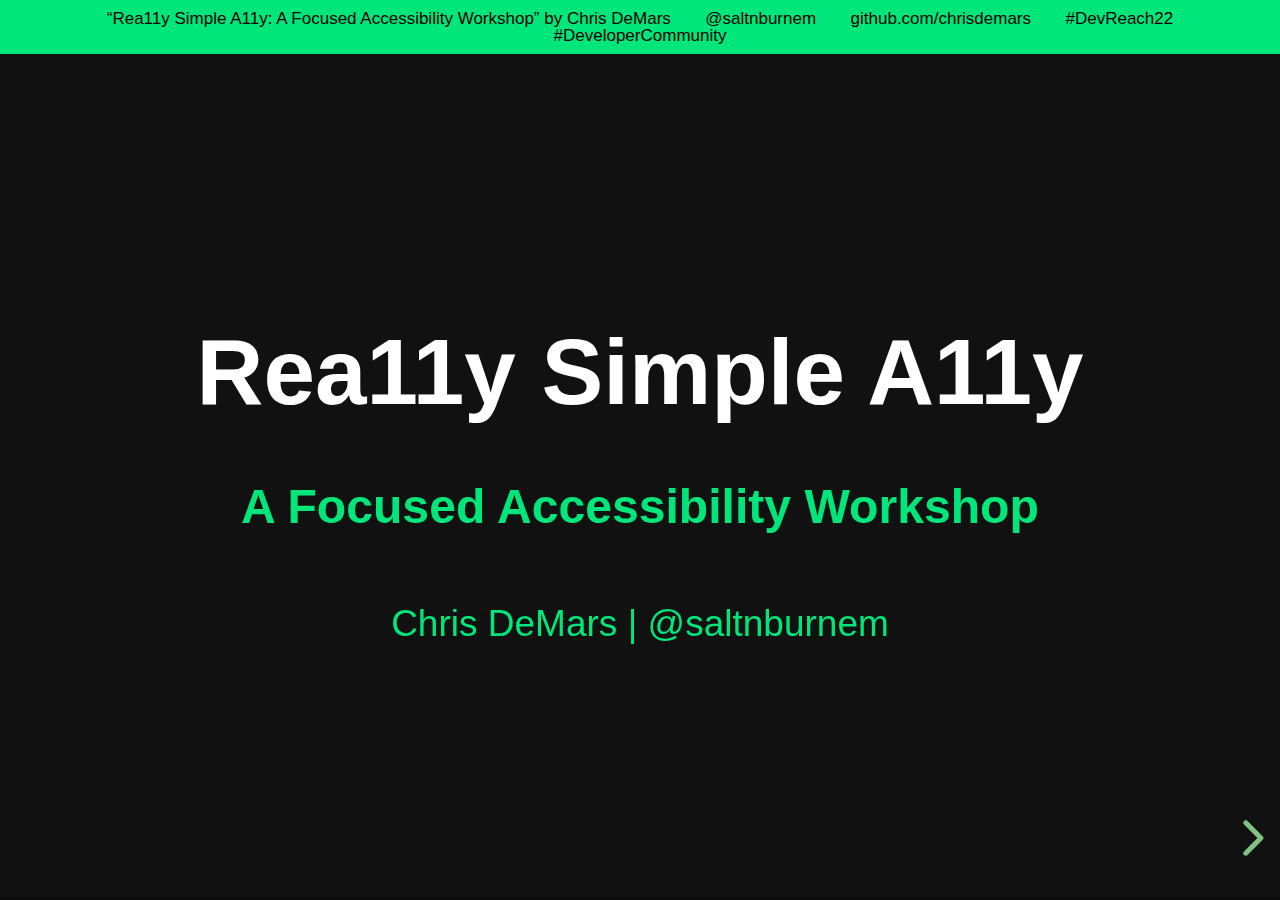
<file: workshop-simple-a11y-deck/index.html>
<!DOCTYPE html>
<html>
  <head>
    <meta charset="utf-8" />
    <meta
      name="viewport"
      content="width=device-width, initial-scale=1.0, maximum-scale=1.0, user-scalable=no"
    />

    <title>Rea11y Simple A11y: A Focused Accessibility Workshop</title>

    <link rel="stylesheet" href="css/reset.css" />
    <link rel="stylesheet" href="css/reveal.css" />
    <link
      rel="stylesheet"
      href="https://use.fontawesome.com/releases/v5.4.2/css/all.css"
      integrity="sha384-/rXc/GQVaYpyDdyxK+ecHPVYJSN9bmVFBvjA/9eOB+pb3F2w2N6fc5qB9Ew5yIns"
      crossorigin="anonymous"
    />

    <style>
      /*! normalize.css v2.1.0 | MIT License | git.io/normalize */
      @import url('https://s3.amazonaws.com/static.slid.es/fonts/montserrat/montserrat.css');
      @import url('https://s3.amazonaws.com/static.slid.es/fonts/opensans/opensans.css');
      @import url('https://s3.amazonaws.com/static.slid.es/fonts/lato/lato.css');
      @import url('https://s3.amazonaws.com/static.slid.es/fonts/asul/asul.css');
      @import url('https://s3.amazonaws.com/static.slid.es/fonts/josefinsans/josefinsans.css');
      @import url('https://s3.amazonaws.com/static.slid.es/fonts/league/league_gothic.css');
      @import url('https://s3.amazonaws.com/static.slid.es/fonts/merriweathersans/merriweathersans.css');
      @import url('https://s3.amazonaws.com/static.slid.es/fonts/overpass/overpass.css');
      @import url('https://s3.amazonaws.com/static.slid.es/fonts/overpass2/overpass2.css');
      @import url('https://s3.amazonaws.com/static.slid.es/fonts/quicksand/quicksand.css');
      @import url('https://s3.amazonaws.com/static.slid.es/fonts/cabinsketch/cabinsketch.css');
      @import url('https://s3.amazonaws.com/static.slid.es/fonts/newscycle/newscycle.css');
      @import url('https://s3.amazonaws.com/static.slid.es/fonts/oxygen/oxygen.css');

      article,
      aside,
      details,
      figcaption,
      figure,
      footer,
      header,
      hgroup,
      main,
      nav,
      section,
      summary {
        display: block;
      }

      audio,
      canvas,
      video {
        display: inline-block;
      }

      audio:not([controls]) {
        display: none;
        height: 0;
      }

      [hidden] {
        display: none;
      }

      html {
        font-family: sans-serif;
        -webkit-text-size-adjust: 100%;
        -ms-text-size-adjust: 100%;
      }

      body {
        margin: 0;
      }

      a:focus {
        outline: thin dotted;
      }

      a:active,
      a:hover {
        outline: 0;
      }

      h1 {
        font-size: 2em;
        margin: 0.67em 0;
      }

      abbr[title] {
        border-bottom: 1px dotted;
      }

      b,
      strong {
        font-weight: bold;
      }

      dfn {
        font-style: italic;
      }

      hr {
        box-sizing: content-box;
        height: 0;
      }

      mark {
        background: #ff0;
        color: #000;
      }

      code,
      kbd,
      pre,
      samp {
        font-family: monospace, serif;
        font-size: 1em;
      }

      pre {
        white-space: pre-wrap;
      }

      q {
        quotes: '\201C''\201D''\2018''\2019';
      }

      small {
        font-size: 80%;
      }

      sub,
      sup {
        font-size: 75%;
        line-height: 0;
        position: relative;
        vertical-align: baseline;
      }

      sup {
        top: -0.5em;
      }

      sub {
        bottom: -0.25em;
      }

      img {
        border: 0;
      }

      svg:not(:root) {
        overflow: hidden;
      }

      figure {
        margin: 0;
      }

      fieldset {
        border: 1px solid #c0c0c0;
        margin: 0 2px;
        padding: 0.35em 0.625em 0.75em;
      }

      legend {
        border: 0;
        padding: 0;
      }

      button,
      input,
      select,
      textarea {
        font-family: inherit;
        font-size: 100%;
        margin: 0;
      }

      button,
      input {
        line-height: normal;
      }

      button,
      select {
        text-transform: none;
      }

      button,
      html input[type='button'],
      input[type='reset'],
      input[type='submit'] {
        -webkit-appearance: button;
        cursor: pointer;
      }

      button[disabled],
      html input[disabled] {
        cursor: default;
      }

      input[type='checkbox'],
      input[type='radio'] {
        box-sizing: border-box;
        padding: 0;
      }

      input[type='search'] {
        -webkit-appearance: textfield;
        box-sizing: content-box;
      }

      input[type='search']::-webkit-search-cancel-button,
      input[type='search']::-webkit-search-decoration {
        -webkit-appearance: none;
      }

      button::-moz-focus-inner,
      input::-moz-focus-inner {
        border: 0;
        padding: 0;
      }

      textarea {
        overflow: auto;
        vertical-align: top;
      }

      table {
        border-collapse: collapse;
        border-spacing: 0;
      }

      .theme-font-asul .themed,
      .theme-font-asul .reveal {
        font-family: 'Asul', sans-serif;
        font-size: 30px;
      }

      .theme-font-asul .themed section,
      .theme-font-asul .reveal section {
        line-height: 1.3;
      }

      .theme-font-asul .themed h1,
      .theme-font-asul .themed h2,
      .theme-font-asul .themed h3,
      .theme-font-asul .themed h4,
      .theme-font-asul .themed h5,
      .theme-font-asul .themed h6,
      .theme-font-asul .reveal h1,
      .theme-font-asul .reveal h2,
      .theme-font-asul .reveal h3,
      .theme-font-asul .reveal h4,
      .theme-font-asul .reveal h5,
      .theme-font-asul .reveal h6 {
        font-family: 'Asul', sans-serif;
        text-transform: none;
        line-height: 1.3;
        font-weight: normal;
      }

      .theme-font-helvetica .themed,
      .theme-font-helvetica .reveal {
        font-family: Helvetica, Arial, sans-serif;
        font-size: 30px;
      }

      .theme-font-helvetica .themed section,
      .theme-font-helvetica .reveal section {
        line-height: 1.3;
      }

      .theme-font-helvetica .themed h1,
      .theme-font-helvetica .themed h2,
      .theme-font-helvetica .themed h3,
      .theme-font-helvetica .themed h4,
      .theme-font-helvetica .themed h5,
      .theme-font-helvetica .themed h6,
      .theme-font-helvetica .reveal h1,
      .theme-font-helvetica .reveal h2,
      .theme-font-helvetica .reveal h3,
      .theme-font-helvetica .reveal h4,
      .theme-font-helvetica .reveal h5,
      .theme-font-helvetica .reveal h6 {
        font-family: Helvetica, Arial, sans-serif;
        text-transform: none;
        line-height: 1.3;
        font-weight: normal;
      }

      .theme-font-josefine .themed,
      .theme-font-josefine .reveal {
        font-family: 'Lato', sans-serif;
        font-size: 30px;
      }

      .theme-font-josefine .themed section,
      .theme-font-josefine .reveal section {
        line-height: 1.3;
      }

      .theme-font-josefine .themed h1,
      .theme-font-josefine .themed h2,
      .theme-font-josefine .themed h3,
      .theme-font-josefine .themed h4,
      .theme-font-josefine .themed h5,
      .theme-font-josefine .themed h6,
      .theme-font-josefine .reveal h1,
      .theme-font-josefine .reveal h2,
      .theme-font-josefine .reveal h3,
      .theme-font-josefine .reveal h4,
      .theme-font-josefine .reveal h5,
      .theme-font-josefine .reveal h6 {
        font-family: 'Josefin Sans', sans-serif;
        text-transform: none;
        line-height: 1.3;
        font-weight: normal;
      }

      .theme-font-league .themed,
      .theme-font-league .reveal {
        font-family: 'Lato', Helvetica, sans-serif;
        font-size: 30px;
      }

      .theme-font-league .themed section,
      .theme-font-league .reveal section {
        line-height: 1.3;
      }

      .theme-font-league .themed h1,
      .theme-font-league .themed h2,
      .theme-font-league .themed h3,
      .theme-font-league .themed h4,
      .theme-font-league .themed h5,
      .theme-font-league .themed h6,
      .theme-font-league .reveal h1,
      .theme-font-league .reveal h2,
      .theme-font-league .reveal h3,
      .theme-font-league .reveal h4,
      .theme-font-league .reveal h5,
      .theme-font-league .reveal h6 {
        font-family: 'League Gothic', Impact, sans-serif;
        text-transform: uppercase;
        line-height: 1.3;
        font-weight: normal;
      }

      .theme-font-merriweather .themed,
      .theme-font-merriweather .reveal {
        font-family: 'Oxygen', sans-serif;
        font-size: 30px;
      }

      .theme-font-merriweather .themed section,
      .theme-font-merriweather .reveal section {
        line-height: 1.3;
      }

      .theme-font-merriweather .themed h1,
      .theme-font-merriweather .themed h2,
      .theme-font-merriweather .themed h3,
      .theme-font-merriweather .themed h4,
      .theme-font-merriweather .themed h5,
      .theme-font-merriweather .themed h6,
      .theme-font-merriweather .reveal h1,
      .theme-font-merriweather .reveal h2,
      .theme-font-merriweather .reveal h3,
      .theme-font-merriweather .reveal h4,
      .theme-font-merriweather .reveal h5,
      .theme-font-merriweather .reveal h6 {
        font-family: 'Merriweather Sans', sans-serif;
        text-transform: none;
        line-height: 1.3;
        font-weight: normal;
      }

      .theme-font-montserrat .themed,
      .theme-font-montserrat .reveal {
        font-family: 'Open Sans', sans-serif;
        font-size: 30px;
      }

      .theme-font-montserrat .themed section,
      .theme-font-montserrat .reveal section {
        line-height: 1.3;
      }

      .theme-font-montserrat .themed h1,
      .theme-font-montserrat .themed h2,
      .theme-font-montserrat .themed h3,
      .theme-font-montserrat .themed h4,
      .theme-font-montserrat .themed h5,
      .theme-font-montserrat .themed h6,
      .theme-font-montserrat .reveal h1,
      .theme-font-montserrat .reveal h2,
      .theme-font-montserrat .reveal h3,
      .theme-font-montserrat .reveal h4,
      .theme-font-montserrat .reveal h5,
      .theme-font-montserrat .reveal h6 {
        font-family: 'Montserrat', Helvetica, sans-serif;
        text-transform: none;
        line-height: 1.3;
        font-weight: normal;
      }

      .theme-font-news .themed,
      .theme-font-news .reveal {
        font-family: 'Lato', sans-serif;
        font-size: 30px;
      }

      .theme-font-news .themed section,
      .theme-font-news .reveal section {
        line-height: 1.3;
      }

      .theme-font-news .themed h1,
      .theme-font-news .themed h2,
      .theme-font-news .themed h3,
      .theme-font-news .themed h4,
      .theme-font-news .themed h5,
      .theme-font-news .themed h6,
      .theme-font-news .reveal h1,
      .theme-font-news .reveal h2,
      .theme-font-news .reveal h3,
      .theme-font-news .reveal h4,
      .theme-font-news .reveal h5,
      .theme-font-news .reveal h6 {
        font-family: 'News Cycle', Impact, sans-serif;
        text-transform: none;
        line-height: 1.3;
        font-weight: normal;
      }

      .theme-font-opensans .themed,
      .theme-font-opensans .reveal {
        font-family: 'Open Sans', Helvetica, sans-serif;
        font-size: 30px;
      }

      .theme-font-opensans .themed section,
      .theme-font-opensans .reveal section {
        line-height: 1.3;
      }

      .theme-font-opensans .themed h1,
      .theme-font-opensans .themed h2,
      .theme-font-opensans .themed h3,
      .theme-font-opensans .themed h4,
      .theme-font-opensans .themed h5,
      .theme-font-opensans .themed h6,
      .theme-font-opensans .reveal h1,
      .theme-font-opensans .reveal h2,
      .theme-font-opensans .reveal h3,
      .theme-font-opensans .reveal h4,
      .theme-font-opensans .reveal h5,
      .theme-font-opensans .reveal h6 {
        font-family: 'Open Sans', Helvetica, sans-serif;
        text-transform: none;
        line-height: 1.3;
        font-weight: bold;
      }

      .theme-font-palatino .themed,
      .theme-font-palatino .reveal {
        font-family: 'Palatino Linotype', 'Book Antiqua', Palatino, FreeSerif,
          serif;
        font-size: 30px;
      }

      .theme-font-palatino .themed section,
      .theme-font-palatino .reveal section {
        line-height: 1.3;
      }

      .theme-font-palatino .themed h1,
      .theme-font-palatino .themed h2,
      .theme-font-palatino .themed h3,
      .theme-font-palatino .themed h4,
      .theme-font-palatino .themed h5,
      .theme-font-palatino .themed h6,
      .theme-font-palatino .reveal h1,
      .theme-font-palatino .reveal h2,
      .theme-font-palatino .reveal h3,
      .theme-font-palatino .reveal h4,
      .theme-font-palatino .reveal h5,
      .theme-font-palatino .reveal h6 {
        font-family: 'Palatino Linotype', 'Book Antiqua', Palatino, FreeSerif,
          serif;
        text-transform: none;
        line-height: 1.3;
        font-weight: normal;
      }

      .theme-font-quicksand .themed,
      .theme-font-quicksand .reveal {
        font-family: 'Open Sans', Helvetica, sans-serif;
        font-size: 30px;
      }

      .theme-font-quicksand .themed section,
      .theme-font-quicksand .reveal section {
        line-height: 1.3;
      }

      .theme-font-quicksand .themed h1,
      .theme-font-quicksand .themed h2,
      .theme-font-quicksand .themed h3,
      .theme-font-quicksand .themed h4,
      .theme-font-quicksand .themed h5,
      .theme-font-quicksand .themed h6,
      .theme-font-quicksand .reveal h1,
      .theme-font-quicksand .reveal h2,
      .theme-font-quicksand .reveal h3,
      .theme-font-quicksand .reveal h4,
      .theme-font-quicksand .reveal h5,
      .theme-font-quicksand .reveal h6 {
        font-family: 'Quicksand', Helvetica, sans-serif;
        text-transform: uppercase;
        line-height: 1.3;
        font-weight: normal;
      }

      .theme-font-sketch .themed,
      .theme-font-sketch .reveal {
        font-family: 'Oxygen', sans-serif;
        font-size: 30px;
      }

      .theme-font-sketch .themed section,
      .theme-font-sketch .reveal section {
        line-height: 1.3;
      }

      .theme-font-sketch .themed h1,
      .theme-font-sketch .themed h2,
      .theme-font-sketch .themed h3,
      .theme-font-sketch .themed h4,
      .theme-font-sketch .themed h5,
      .theme-font-sketch .themed h6,
      .theme-font-sketch .reveal h1,
      .theme-font-sketch .reveal h2,
      .theme-font-sketch .reveal h3,
      .theme-font-sketch .reveal h4,
      .theme-font-sketch .reveal h5,
      .theme-font-sketch .reveal h6 {
        font-family: 'Cabin Sketch', sans-serif;
        text-transform: none;
        line-height: 1.3;
        font-weight: normal;
      }

      .theme-font-overpass .themed,
      .theme-font-overpass .reveal {
        font-family: 'Overpass', sans-serif;
        font-size: 28px;
      }

      .theme-font-overpass .themed section,
      .theme-font-overpass .reveal section {
        line-height: 1.3;
      }

      .theme-font-overpass .themed h1,
      .theme-font-overpass .themed h2,
      .theme-font-overpass .themed h3,
      .theme-font-overpass .themed h4,
      .theme-font-overpass .themed h5,
      .theme-font-overpass .themed h6,
      .theme-font-overpass .reveal h1,
      .theme-font-overpass .reveal h2,
      .theme-font-overpass .reveal h3,
      .theme-font-overpass .reveal h4,
      .theme-font-overpass .reveal h5,
      .theme-font-overpass .reveal h6 {
        font-family: 'Overpass', sans-serif;
        text-transform: uppercase;
        line-height: 1.3;
        font-weight: bold;
      }

      .theme-font-overpass .themed h1,
      .theme-font-overpass.themed h1,
      .theme-font-overpass .reveal h1,
      .theme-font-overpass.reveal h1 {
        font-size: 1.75em;
        margin-bottom: 0.25em;
        letter-spacing: 0.015em;
      }

      .theme-font-overpass .themed h2,
      .theme-font-overpass.themed h2,
      .theme-font-overpass .reveal h2,
      .theme-font-overpass.reveal h2 {
        font-size: 1.15em;
        margin-bottom: 0.5em;
        letter-spacing: 0.036661em;
      }

      .theme-font-overpass .themed h3,
      .theme-font-overpass.themed h3,
      .theme-font-overpass .reveal h3,
      .theme-font-overpass.reveal h3 {
        font-size: 1em;
        margin-bottom: 0.5em;
        letter-spacing: 0.041em;
      }

      .theme-font-overpass .themed h4,
      .theme-font-overpass.themed h4,
      .theme-font-overpass .reveal h4,
      .theme-font-overpass.reveal h4 {
        font-size: 1em;
      }

      .theme-font-overpass .themed h5,
      .theme-font-overpass.themed h5,
      .theme-font-overpass .reveal h5,
      .theme-font-overpass.reveal h5 {
        font-size: 1em;
      }

      .theme-font-overpass .themed h6,
      .theme-font-overpass.themed h6,
      .theme-font-overpass .reveal h6,
      .theme-font-overpass.reveal h6 {
        font-size: 1em;
      }

      .theme-font-overpass2 .themed,
      .theme-font-overpass2 .reveal {
        font-family: 'Overpass 2', sans-serif;
        font-size: 28px;
      }

      .theme-font-overpass2 .themed section,
      .theme-font-overpass2 .reveal section {
        line-height: 1.3;
      }

      .theme-font-overpass2 .themed h1,
      .theme-font-overpass2 .themed h2,
      .theme-font-overpass2 .themed h3,
      .theme-font-overpass2 .themed h4,
      .theme-font-overpass2 .themed h5,
      .theme-font-overpass2 .themed h6,
      .theme-font-overpass2 .reveal h1,
      .theme-font-overpass2 .reveal h2,
      .theme-font-overpass2 .reveal h3,
      .theme-font-overpass2 .reveal h4,
      .theme-font-overpass2 .reveal h5,
      .theme-font-overpass2 .reveal h6 {
        font-family: 'Overpass 2', sans-serif;
        text-transform: uppercase;
        line-height: 1.3;
        font-weight: bold;
      }

      .theme-font-overpass2 .themed h1,
      .theme-font-overpass2.themed h1,
      .theme-font-overpass2 .reveal h1,
      .theme-font-overpass2.reveal h1 {
        font-size: 1.75em;
        margin-bottom: 0.25em;
        letter-spacing: 0.015em;
      }

      .theme-font-overpass2 .themed h2,
      .theme-font-overpass2.themed h2,
      .theme-font-overpass2 .reveal h2,
      .theme-font-overpass2.reveal h2 {
        font-size: 1.15em;
        margin-bottom: 0.5em;
        letter-spacing: 0.036661em;
      }

      .theme-font-overpass2 .themed h3,
      .theme-font-overpass2.themed h3,
      .theme-font-overpass2 .reveal h3,
      .theme-font-overpass2.reveal h3 {
        font-size: 1em;
        margin-bottom: 0.5em;
        letter-spacing: 0.041em;
      }

      .theme-font-overpass2 .themed h4,
      .theme-font-overpass2.themed h4,
      .theme-font-overpass2 .reveal h4,
      .theme-font-overpass2.reveal h4 {
        font-size: 1em;
      }

      .theme-font-overpass2 .themed h5,
      .theme-font-overpass2.themed h5,
      .theme-font-overpass2 .reveal h5,
      .theme-font-overpass2.reveal h5 {
        font-size: 1em;
      }

      .theme-font-overpass2 .themed h6,
      .theme-font-overpass2.themed h6,
      .theme-font-overpass2 .reveal h6,
      .theme-font-overpass2.reveal h6 {
        font-size: 1em;
      }

      .theme-font-no-font .themed,
      .theme-font-no-font.themed,
      .theme-font-no-font .reveal,
      .theme-font-no-font.reveal {
        font-family: sans-serif;
        font-size: 30px;
      }

      .theme-font-no-font .themed section font,
      .theme-font-no-font.themed section font,
      .theme-font-no-font .reveal section font,
      .theme-font-no-font.reveal section font {
        line-height: 1;
      }

      @font-face {
        font-family: 'KaTeX_AMS';
        src: url(//assets.slid.es/assets/katex/KaTeX_AMS-Regular-4967643bf41d3aad03fb507b303bcaf4fd2435b4758b231c58b27082acc82872.woff)
            format('woff'),
          url(//assets.slid.es/assets/katex/KaTeX_AMS-Regular-770cbbca557d0bba535b114270253c4e28e7c8486e4da2d98f78cec4218be65d.ttf)
            format('truetype');
        font-weight: normal;
        font-style: normal;
      }

      @font-face {
        font-family: 'KaTeX_Caligraphic';
        src: url(//assets.slid.es/assets/katex/KaTeX_Caligraphic-Bold-4f116f3a1114993277ef7647361f2994dd702e016249be96abbdc9e61a594a8a.woff)
            format('woff'),
          url(//assets.slid.es/assets/katex/KaTeX_Caligraphic-Bold-c05425375fa8c99f0dc0dd551e05130419f470288b5b8dd490a7c49ab3628d8d.ttf)
            format('truetype');
        font-weight: bold;
        font-style: normal;
      }

      @font-face {
        font-family: 'KaTeX_Caligraphic';
        src: url(//assets.slid.es/assets/katex/KaTeX_Caligraphic-Regular-23532b2f941d53630f5b3b83e9d193e66559b1e88c023e3eff53ac84758be4ed.woff)
            format('woff'),
          url(//assets.slid.es/assets/katex/KaTeX_Caligraphic-Regular-bbcbdaa80ac51e3721a13bed8b135ca8bf260071267fdb1e37b8e4dacadec266.ttf)
            format('truetype');
        font-weight: normal;
        font-style: normal;
      }

      @font-face {
        font-family: 'KaTeX_Fraktur';
        src: url(//assets.slid.es/assets/katex/KaTeX_Fraktur-Bold-440b7214c27c7afdfb011f59f5c3f2fe8e7bb81425b4387a50d562a525f253e4.woff)
            format('woff'),
          url(//assets.slid.es/assets/katex/KaTeX_Fraktur-Bold-49721b2154c12dfe3e092e010a73a549bf2dcf05345dba867bbe0c537987c69e.ttf)
            format('truetype');
        font-weight: bold;
        font-style: normal;
      }

      @font-face {
        font-family: 'KaTeX_Fraktur';
        src: url(//assets.slid.es/assets/katex/KaTeX_Fraktur-Regular-f2f73cc4712ebd120fb41f4fb9bd7880fb996bed7a3c57e04a638e2f78bf2f38.woff)
            format('woff'),
          url(//assets.slid.es/assets/katex/KaTeX_Fraktur-Regular-f4270d93a92af75db6d6d467acdd7502e5e200157205064b84ab4adbd4da970c.ttf)
            format('truetype');
        font-weight: normal;
        font-style: normal;
      }

      @font-face {
        font-family: 'KaTeX_Main';
        src: url(//assets.slid.es/assets/katex/KaTeX_Main-Bold-c4e8a6b2c161acb05f9bbee46d6343f4470244dc8bef424e8904f04902720050.woff)
            format('woff'),
          url(//assets.slid.es/assets/katex/KaTeX_Main-Bold-3d522334d0ecb65f15de6faddeefbd0aa6e5c9b1abe288a6ee741ec22711bdfc.ttf)
            format('truetype');
        font-weight: bold;
        font-style: normal;
      }

      @font-face {
        font-family: 'KaTeX_Main';
        src: url(//assets.slid.es/assets/katex/KaTeX_Main-BoldItalic-42e6d34a87d11ba4f679f2fc390abce1cbbddca399af75a278e3dc5c2e45d9e0.woff)
            format('woff'),
          url(//assets.slid.es/assets/katex/KaTeX_Main-BoldItalic-bbd5141610838a1d9d1a3b777979aba4cd88d604bd3cf49deae1fd4148fa600b.ttf)
            format('truetype');
        font-weight: bold;
        font-style: italic;
      }

      @font-face {
        font-family: 'KaTeX_Main';
        src: url(//assets.slid.es/assets/katex/KaTeX_Main-Italic-ca5e0092e8a58d2fbfef2885d3691d7b200d156aac49f9d37c799e7b1ee5403b.woff)
            format('woff'),
          url(//assets.slid.es/assets/katex/KaTeX_Main-Italic-173fae8ca342d11dce838a0f454c9f745494cf5f388f72c7f31aa502ba1cc9d7.ttf)
            format('truetype');
        font-weight: normal;
        font-style: italic;
      }

      @font-face {
        font-family: 'KaTeX_Main';
        src: url(//assets.slid.es/assets/katex/KaTeX_Main-Regular-f7690056db16426cb5d92c8dbe5abf3bfc33fac428753c5ec51beb69707ca5e5.woff)
            format('woff'),
          url(//assets.slid.es/assets/katex/KaTeX_Main-Regular-2ca100e55350aba5e1568efc6d39a43495f19af5f43972874f6c373084e1e6a2.ttf)
            format('truetype');
        font-weight: normal;
        font-style: normal;
      }

      @font-face {
        font-family: 'KaTeX_Math';
        src: url(//assets.slid.es/assets/katex/KaTeX_Math-BoldItalic-05667a73f265609e620a6167020a3b75659cbb7f6bfb951c7ac718c121bd01a7.woff)
            format('woff'),
          url(//assets.slid.es/assets/katex/KaTeX_Math-BoldItalic-23b7f2161e3da8625a9dbe4c3a10a205e1f20a58be50b4f3f924ebfa96b6a504.ttf)
            format('truetype');
        font-weight: bold;
        font-style: italic;
      }

      @font-face {
        font-family: 'KaTeX_Math';
        src: url(//assets.slid.es/assets/katex/KaTeX_Math-Italic-3fde556d93c3a9870abf71049eb4c3cd3113ddcbaf42870ef0d7d5d2fe684c05.woff)
            format('woff'),
          url(//assets.slid.es/assets/katex/KaTeX_Math-Italic-19e3827f5edffc2ffda97c27a6c951826e3e4be0a8e4b892fe5b62506684e03b.ttf)
            format('truetype');
        font-weight: normal;
        font-style: italic;
      }

      @font-face {
        font-family: 'KaTeX_Math';
        src: url(//assets.slid.es/assets/katex/KaTeX_Math-Regular-39a937db41978d863d1351d8ba751be5521c52490f4b18e03b89376adaf486bc.woff)
            format('woff'),
          url(//assets.slid.es/assets/katex/KaTeX_Math-Regular-5dc84f840a63e528bd6cb99e31492bcc7dee81253374e2d05912fcb8d82e54f4.ttf)
            format('truetype');
        font-weight: normal;
        font-style: normal;
      }

      @font-face {
        font-family: 'KaTeX_SansSerif';
        src: url(//assets.slid.es/assets/katex/KaTeX_SansSerif-Regular-18b4f48bcea13e5f17c9b9590edbaa991d47bc5f63d8191faf42177f4ccb16e3.woff)
            format('woff'),
          url(//assets.slid.es/assets/katex/KaTeX_SansSerif-Regular-cf172391909e0efa046a3b0cd896aba8e40e6debb0c02a58a446eac7fd54efd7.ttf)
            format('truetype');
        font-weight: normal;
        font-style: normal;
      }

      @font-face {
        font-family: 'KaTeX_Script';
        src: url(//assets.slid.es/assets/katex/KaTeX_Script-Regular-57561fce9b15bf80fc81f4cdbe610c3480a59590623560f3b280e40dc1c7bfc8.woff)
            format('woff'),
          url(//assets.slid.es/assets/katex/KaTeX_Script-Regular-2e1367dd77ae85c45187a66bfe27748772f58c3d75d04bce5e82843e22c26fdf.ttf)
            format('truetype');
        font-weight: normal;
        font-style: normal;
      }

      @font-face {
        font-family: 'KaTeX_Size1';
        src: url(//assets.slid.es/assets/katex/KaTeX_Size1-Regular-16bd19da64e50443648718db9e1e032dbb252c2cbb8614e3465a2e333bbb1c20.woff)
            format('woff'),
          url(//assets.slid.es/assets/katex/KaTeX_Size1-Regular-a99c1bdddd70d1608414f0c21529b3309ef45be2d0a9600220cf7232716dc605.ttf)
            format('truetype');
        font-weight: normal;
        font-style: normal;
      }

      @font-face {
        font-family: 'KaTeX_Size2';
        src: url(//assets.slid.es/assets/katex/KaTeX_Size2-Regular-0cdbf17f765b7999082e0d055819e1358e8730a31caf7f6d27ddf12f3bb3687d.woff)
            format('woff'),
          url(//assets.slid.es/assets/katex/KaTeX_Size2-Regular-b7a5c9b29e6cfd846e0f347f0c21bca7db1bf276f6532084d89af67ba2bcb6a3.ttf)
            format('truetype');
        font-weight: normal;
        font-style: normal;
      }

      @font-face {
        font-family: 'KaTeX_Size3';
        src: url(//assets.slid.es/assets/katex/KaTeX_Size3-Regular-49c0b42a88467c9c76b0f5461663530c2235aab7328fda999ce2278c7fb673a9.woff)
            format('woff'),
          url(//assets.slid.es/assets/katex/KaTeX_Size3-Regular-908c988298a751ab534fde47f5c65d21f22fc5b5024f013bd72cad02416d8fe2.ttf)
            format('truetype');
        font-weight: normal;
        font-style: normal;
      }

      @font-face {
        font-family: 'KaTeX_Size4';
        src: url(//assets.slid.es/assets/katex/KaTeX_Size4-Regular-6956a3f1d751c57c98a0436cbf96bdaf5cd4cfac0d5bb4bcddeff45a29f710a6.woff)
            format('woff'),
          url(//assets.slid.es/assets/katex/KaTeX_Size4-Regular-c3f92ca3720f8dfa358a16618744c8917a4df2f8b354577d8175deaac4eb48bc.ttf)
            format('truetype');
        font-weight: normal;
        font-style: normal;
      }

      @font-face {
        font-family: 'KaTeX_Typewriter';
        src: url(//assets.slid.es/assets/katex/KaTeX_Typewriter-Regular-84280b8a6c5ec0d91595e68c5445bc8f02286bff779d52fec8be30eeb5b15182.woff)
            format('woff'),
          url(//assets.slid.es/assets/katex/KaTeX_Typewriter-Regular-42eed49ea64ec30bea877f121eb3c087b17d6626712dc00e5d22d7e9eba76298.ttf)
            format('truetype');
        font-weight: normal;
        font-style: normal;
      }

      .katex {
        font: normal 1.21em KaTeX_Main, Times New Roman, serif;
        line-height: 1.2;
        text-indent: 0;
        text-rendering: auto;
      }

      .katex * {
        -ms-high-contrast-adjust: none !important;
      }

      .katex .katex-mathml {
        position: absolute;
        clip: rect(1px, 1px, 1px, 1px);
        padding: 0;
        border: 0;
        height: 1px;
        width: 1px;
        overflow: hidden;
      }

      .katex .katex-html > .newline {
        display: block;
      }

      .katex .base {
        position: relative;
        display: inline-block;
        white-space: nowrap;
        width: -webkit-min-content;
        width: -moz-min-content;
        width: min-content;
      }

      .katex .strut {
        display: inline-block;
      }

      .katex .textbf {
        font-weight: bold;
      }

      .katex .textit {
        font-style: italic;
      }

      .katex .textrm {
        font-family: KaTeX_Main;
      }

      .katex .textsf {
        font-family: KaTeX_SansSerif;
      }

      .katex .texttt {
        font-family: KaTeX_Typewriter;
      }

      .katex .mathdefault {
        font-family: KaTeX_Math;
        font-style: italic;
      }

      .katex .mathit {
        font-family: KaTeX_Main;
        font-style: italic;
      }

      .katex .mathrm {
        font-style: normal;
      }

      .katex .mathbf {
        font-family: KaTeX_Main;
        font-weight: bold;
      }

      .katex .boldsymbol {
        font-family: KaTeX_Math;
        font-weight: bold;
        font-style: italic;
      }

      .katex .amsrm {
        font-family: KaTeX_AMS;
      }

      .katex .mathbb,
      .katex .textbb {
        font-family: KaTeX_AMS;
      }

      .katex .mathcal {
        font-family: KaTeX_Caligraphic;
      }

      .katex .mathfrak,
      .katex .textfrak {
        font-family: KaTeX_Fraktur;
      }

      .katex .mathtt {
        font-family: KaTeX_Typewriter;
      }

      .katex .mathscr,
      .katex .textscr {
        font-family: KaTeX_Script;
      }

      .katex .mathsf,
      .katex .textsf {
        font-family: KaTeX_SansSerif;
      }

      .katex .mathboldsf,
      .katex .textboldsf {
        font-family: KaTeX_SansSerif;
        font-weight: bold;
      }

      .katex .mathitsf,
      .katex .textitsf {
        font-family: KaTeX_SansSerif;
        font-style: italic;
      }

      .katex .mainrm {
        font-family: KaTeX_Main;
        font-style: normal;
      }

      .katex .vlist-t {
        display: inline-table;
        table-layout: fixed;
      }

      .katex .vlist-r {
        display: table-row;
      }

      .katex .vlist {
        display: table-cell;
        vertical-align: bottom;
        position: relative;
      }

      .katex .vlist > span {
        display: block;
        height: 0;
        position: relative;
      }

      .katex .vlist > span > span {
        display: inline-block;
      }

      .katex .vlist > span > .pstrut {
        overflow: hidden;
        width: 0;
      }

      .katex .vlist-t2 {
        margin-right: -2px;
      }

      .katex .vlist-s {
        display: table-cell;
        vertical-align: bottom;
        font-size: 1px;
        width: 2px;
        min-width: 2px;
      }

      .katex .msupsub {
        text-align: left;
      }

      .katex .mfrac > span > span {
        text-align: center;
      }

      .katex .mfrac .frac-line {
        display: inline-block;
        width: 100%;
        border-bottom-style: solid;
      }

      .katex .mfrac .frac-line,
      .katex .overline .overline-line,
      .katex .underline .underline-line,
      .katex .hline,
      .katex .hdashline,
      .katex .rule {
        min-height: 1px;
      }

      .katex .mspace {
        display: inline-block;
      }

      .katex .llap,
      .katex .rlap,
      .katex .clap {
        width: 0;
        position: relative;
      }

      .katex .llap > .inner,
      .katex .rlap > .inner,
      .katex .clap > .inner {
        position: absolute;
      }

      .katex .llap > .fix,
      .katex .rlap > .fix,
      .katex .clap > .fix {
        display: inline-block;
      }

      .katex .llap > .inner {
        right: 0;
      }

      .katex .rlap > .inner,
      .katex .clap > .inner {
        left: 0;
      }

      .katex .clap > .inner > span {
        margin-left: -50%;
        margin-right: 50%;
      }

      .katex .rule {
        display: inline-block;
        border: solid 0;
        position: relative;
      }

      .katex .overline .overline-line,
      .katex .underline .underline-line,
      .katex .hline {
        display: inline-block;
        width: 100%;
        border-bottom-style: solid;
      }

      .katex .hdashline {
        display: inline-block;
        width: 100%;
        border-bottom-style: dashed;
      }

      .katex .sqrt > .root {
        margin-left: 0.27777778em;
        margin-right: -0.55555556em;
      }

      .katex .sizing,
      .katex .fontsize-ensurer {
        display: inline-block;
      }

      .katex .sizing.reset-size1.size1,
      .katex .fontsize-ensurer.reset-size1.size1 {
        font-size: 1em;
      }

      .katex .sizing.reset-size1.size2,
      .katex .fontsize-ensurer.reset-size1.size2 {
        font-size: 1.2em;
      }

      .katex .sizing.reset-size1.size3,
      .katex .fontsize-ensurer.reset-size1.size3 {
        font-size: 1.4em;
      }

      .katex .sizing.reset-size1.size4,
      .katex .fontsize-ensurer.reset-size1.size4 {
        font-size: 1.6em;
      }

      .katex .sizing.reset-size1.size5,
      .katex .fontsize-ensurer.reset-size1.size5 {
        font-size: 1.8em;
      }

      .katex .sizing.reset-size1.size6,
      .katex .fontsize-ensurer.reset-size1.size6 {
        font-size: 2em;
      }

      .katex .sizing.reset-size1.size7,
      .katex .fontsize-ensurer.reset-size1.size7 {
        font-size: 2.4em;
      }

      .katex .sizing.reset-size1.size8,
      .katex .fontsize-ensurer.reset-size1.size8 {
        font-size: 2.88em;
      }

      .katex .sizing.reset-size1.size9,
      .katex .fontsize-ensurer.reset-size1.size9 {
        font-size: 3.456em;
      }

      .katex .sizing.reset-size1.size10,
      .katex .fontsize-ensurer.reset-size1.size10 {
        font-size: 4.148em;
      }

      .katex .sizing.reset-size1.size11,
      .katex .fontsize-ensurer.reset-size1.size11 {
        font-size: 4.976em;
      }

      .katex .sizing.reset-size2.size1,
      .katex .fontsize-ensurer.reset-size2.size1 {
        font-size: 0.83333333em;
      }

      .katex .sizing.reset-size2.size2,
      .katex .fontsize-ensurer.reset-size2.size2 {
        font-size: 1em;
      }

      .katex .sizing.reset-size2.size3,
      .katex .fontsize-ensurer.reset-size2.size3 {
        font-size: 1.16666667em;
      }

      .katex .sizing.reset-size2.size4,
      .katex .fontsize-ensurer.reset-size2.size4 {
        font-size: 1.33333333em;
      }

      .katex .sizing.reset-size2.size5,
      .katex .fontsize-ensurer.reset-size2.size5 {
        font-size: 1.5em;
      }

      .katex .sizing.reset-size2.size6,
      .katex .fontsize-ensurer.reset-size2.size6 {
        font-size: 1.66666667em;
      }

      .katex .sizing.reset-size2.size7,
      .katex .fontsize-ensurer.reset-size2.size7 {
        font-size: 2em;
      }

      .katex .sizing.reset-size2.size8,
      .katex .fontsize-ensurer.reset-size2.size8 {
        font-size: 2.4em;
      }

      .katex .sizing.reset-size2.size9,
      .katex .fontsize-ensurer.reset-size2.size9 {
        font-size: 2.88em;
      }

      .katex .sizing.reset-size2.size10,
      .katex .fontsize-ensurer.reset-size2.size10 {
        font-size: 3.45666667em;
      }

      .katex .sizing.reset-size2.size11,
      .katex .fontsize-ensurer.reset-size2.size11 {
        font-size: 4.14666667em;
      }

      .katex .sizing.reset-size3.size1,
      .katex .fontsize-ensurer.reset-size3.size1 {
        font-size: 0.71428571em;
      }

      .katex .sizing.reset-size3.size2,
      .katex .fontsize-ensurer.reset-size3.size2 {
        font-size: 0.85714286em;
      }

      .katex .sizing.reset-size3.size3,
      .katex .fontsize-ensurer.reset-size3.size3 {
        font-size: 1em;
      }

      .katex .sizing.reset-size3.size4,
      .katex .fontsize-ensurer.reset-size3.size4 {
        font-size: 1.14285714em;
      }

      .katex .sizing.reset-size3.size5,
      .katex .fontsize-ensurer.reset-size3.size5 {
        font-size: 1.28571429em;
      }

      .katex .sizing.reset-size3.size6,
      .katex .fontsize-ensurer.reset-size3.size6 {
        font-size: 1.42857143em;
      }

      .katex .sizing.reset-size3.size7,
      .katex .fontsize-ensurer.reset-size3.size7 {
        font-size: 1.71428571em;
      }

      .katex .sizing.reset-size3.size8,
      .katex .fontsize-ensurer.reset-size3.size8 {
        font-size: 2.05714286em;
      }

      .katex .sizing.reset-size3.size9,
      .katex .fontsize-ensurer.reset-size3.size9 {
        font-size: 2.46857143em;
      }

      .katex .sizing.reset-size3.size10,
      .katex .fontsize-ensurer.reset-size3.size10 {
        font-size: 2.96285714em;
      }

      .katex .sizing.reset-size3.size11,
      .katex .fontsize-ensurer.reset-size3.size11 {
        font-size: 3.55428571em;
      }

      .katex .sizing.reset-size4.size1,
      .katex .fontsize-ensurer.reset-size4.size1 {
        font-size: 0.625em;
      }

      .katex .sizing.reset-size4.size2,
      .katex .fontsize-ensurer.reset-size4.size2 {
        font-size: 0.75em;
      }

      .katex .sizing.reset-size4.size3,
      .katex .fontsize-ensurer.reset-size4.size3 {
        font-size: 0.875em;
      }

      .katex .sizing.reset-size4.size4,
      .katex .fontsize-ensurer.reset-size4.size4 {
        font-size: 1em;
      }

      .katex .sizing.reset-size4.size5,
      .katex .fontsize-ensurer.reset-size4.size5 {
        font-size: 1.125em;
      }

      .katex .sizing.reset-size4.size6,
      .katex .fontsize-ensurer.reset-size4.size6 {
        font-size: 1.25em;
      }

      .katex .sizing.reset-size4.size7,
      .katex .fontsize-ensurer.reset-size4.size7 {
        font-size: 1.5em;
      }

      .katex .sizing.reset-size4.size8,
      .katex .fontsize-ensurer.reset-size4.size8 {
        font-size: 1.8em;
      }

      .katex .sizing.reset-size4.size9,
      .katex .fontsize-ensurer.reset-size4.size9 {
        font-size: 2.16em;
      }

      .katex .sizing.reset-size4.size10,
      .katex .fontsize-ensurer.reset-size4.size10 {
        font-size: 2.5925em;
      }

      .katex .sizing.reset-size4.size11,
      .katex .fontsize-ensurer.reset-size4.size11 {
        font-size: 3.11em;
      }

      .katex .sizing.reset-size5.size1,
      .katex .fontsize-ensurer.reset-size5.size1 {
        font-size: 0.55555556em;
      }

      .katex .sizing.reset-size5.size2,
      .katex .fontsize-ensurer.reset-size5.size2 {
        font-size: 0.66666667em;
      }

      .katex .sizing.reset-size5.size3,
      .katex .fontsize-ensurer.reset-size5.size3 {
        font-size: 0.77777778em;
      }

      .katex .sizing.reset-size5.size4,
      .katex .fontsize-ensurer.reset-size5.size4 {
        font-size: 0.88888889em;
      }

      .katex .sizing.reset-size5.size5,
      .katex .fontsize-ensurer.reset-size5.size5 {
        font-size: 1em;
      }

      .katex .sizing.reset-size5.size6,
      .katex .fontsize-ensurer.reset-size5.size6 {
        font-size: 1.11111111em;
      }

      .katex .sizing.reset-size5.size7,
      .katex .fontsize-ensurer.reset-size5.size7 {
        font-size: 1.33333333em;
      }

      .katex .sizing.reset-size5.size8,
      .katex .fontsize-ensurer.reset-size5.size8 {
        font-size: 1.6em;
      }

      .katex .sizing.reset-size5.size9,
      .katex .fontsize-ensurer.reset-size5.size9 {
        font-size: 1.92em;
      }

      .katex .sizing.reset-size5.size10,
      .katex .fontsize-ensurer.reset-size5.size10 {
        font-size: 2.30444444em;
      }

      .katex .sizing.reset-size5.size11,
      .katex .fontsize-ensurer.reset-size5.size11 {
        font-size: 2.76444444em;
      }

      .katex .sizing.reset-size6.size1,
      .katex .fontsize-ensurer.reset-size6.size1 {
        font-size: 0.5em;
      }

      .katex .sizing.reset-size6.size2,
      .katex .fontsize-ensurer.reset-size6.size2 {
        font-size: 0.6em;
      }

      .katex .sizing.reset-size6.size3,
      .katex .fontsize-ensurer.reset-size6.size3 {
        font-size: 0.7em;
      }

      .katex .sizing.reset-size6.size4,
      .katex .fontsize-ensurer.reset-size6.size4 {
        font-size: 0.8em;
      }

      .katex .sizing.reset-size6.size5,
      .katex .fontsize-ensurer.reset-size6.size5 {
        font-size: 0.9em;
      }

      .katex .sizing.reset-size6.size6,
      .katex .fontsize-ensurer.reset-size6.size6 {
        font-size: 1em;
      }

      .katex .sizing.reset-size6.size7,
      .katex .fontsize-ensurer.reset-size6.size7 {
        font-size: 1.2em;
      }

      .katex .sizing.reset-size6.size8,
      .katex .fontsize-ensurer.reset-size6.size8 {
        font-size: 1.44em;
      }

      .katex .sizing.reset-size6.size9,
      .katex .fontsize-ensurer.reset-size6.size9 {
        font-size: 1.728em;
      }

      .katex .sizing.reset-size6.size10,
      .katex .fontsize-ensurer.reset-size6.size10 {
        font-size: 2.074em;
      }

      .katex .sizing.reset-size6.size11,
      .katex .fontsize-ensurer.reset-size6.size11 {
        font-size: 2.488em;
      }

      .katex .sizing.reset-size7.size1,
      .katex .fontsize-ensurer.reset-size7.size1 {
        font-size: 0.41666667em;
      }

      .katex .sizing.reset-size7.size2,
      .katex .fontsize-ensurer.reset-size7.size2 {
        font-size: 0.5em;
      }

      .katex .sizing.reset-size7.size3,
      .katex .fontsize-ensurer.reset-size7.size3 {
        font-size: 0.58333333em;
      }

      .katex .sizing.reset-size7.size4,
      .katex .fontsize-ensurer.reset-size7.size4 {
        font-size: 0.66666667em;
      }

      .katex .sizing.reset-size7.size5,
      .katex .fontsize-ensurer.reset-size7.size5 {
        font-size: 0.75em;
      }

      .katex .sizing.reset-size7.size6,
      .katex .fontsize-ensurer.reset-size7.size6 {
        font-size: 0.83333333em;
      }

      .katex .sizing.reset-size7.size7,
      .katex .fontsize-ensurer.reset-size7.size7 {
        font-size: 1em;
      }

      .katex .sizing.reset-size7.size8,
      .katex .fontsize-ensurer.reset-size7.size8 {
        font-size: 1.2em;
      }

      .katex .sizing.reset-size7.size9,
      .katex .fontsize-ensurer.reset-size7.size9 {
        font-size: 1.44em;
      }

      .katex .sizing.reset-size7.size10,
      .katex .fontsize-ensurer.reset-size7.size10 {
        font-size: 1.72833333em;
      }

      .katex .sizing.reset-size7.size11,
      .katex .fontsize-ensurer.reset-size7.size11 {
        font-size: 2.07333333em;
      }

      .katex .sizing.reset-size8.size1,
      .katex .fontsize-ensurer.reset-size8.size1 {
        font-size: 0.34722222em;
      }

      .katex .sizing.reset-size8.size2,
      .katex .fontsize-ensurer.reset-size8.size2 {
        font-size: 0.41666667em;
      }

      .katex .sizing.reset-size8.size3,
      .katex .fontsize-ensurer.reset-size8.size3 {
        font-size: 0.48611111em;
      }

      .katex .sizing.reset-size8.size4,
      .katex .fontsize-ensurer.reset-size8.size4 {
        font-size: 0.55555556em;
      }

      .katex .sizing.reset-size8.size5,
      .katex .fontsize-ensurer.reset-size8.size5 {
        font-size: 0.625em;
      }

      .katex .sizing.reset-size8.size6,
      .katex .fontsize-ensurer.reset-size8.size6 {
        font-size: 0.69444444em;
      }

      .katex .sizing.reset-size8.size7,
      .katex .fontsize-ensurer.reset-size8.size7 {
        font-size: 0.83333333em;
      }

      .katex .sizing.reset-size8.size8,
      .katex .fontsize-ensurer.reset-size8.size8 {
        font-size: 1em;
      }

      .katex .sizing.reset-size8.size9,
      .katex .fontsize-ensurer.reset-size8.size9 {
        font-size: 1.2em;
      }

      .katex .sizing.reset-size8.size10,
      .katex .fontsize-ensurer.reset-size8.size10 {
        font-size: 1.44027778em;
      }

      .katex .sizing.reset-size8.size11,
      .katex .fontsize-ensurer.reset-size8.size11 {
        font-size: 1.72777778em;
      }

      .katex .sizing.reset-size9.size1,
      .katex .fontsize-ensurer.reset-size9.size1 {
        font-size: 0.28935185em;
      }

      .katex .sizing.reset-size9.size2,
      .katex .fontsize-ensurer.reset-size9.size2 {
        font-size: 0.34722222em;
      }

      .katex .sizing.reset-size9.size3,
      .katex .fontsize-ensurer.reset-size9.size3 {
        font-size: 0.40509259em;
      }

      .katex .sizing.reset-size9.size4,
      .katex .fontsize-ensurer.reset-size9.size4 {
        font-size: 0.46296296em;
      }

      .katex .sizing.reset-size9.size5,
      .katex .fontsize-ensurer.reset-size9.size5 {
        font-size: 0.52083333em;
      }

      .katex .sizing.reset-size9.size6,
      .katex .fontsize-ensurer.reset-size9.size6 {
        font-size: 0.5787037em;
      }

      .katex .sizing.reset-size9.size7,
      .katex .fontsize-ensurer.reset-size9.size7 {
        font-size: 0.69444444em;
      }

      .katex .sizing.reset-size9.size8,
      .katex .fontsize-ensurer.reset-size9.size8 {
        font-size: 0.83333333em;
      }

      .katex .sizing.reset-size9.size9,
      .katex .fontsize-ensurer.reset-size9.size9 {
        font-size: 1em;
      }

      .katex .sizing.reset-size9.size10,
      .katex .fontsize-ensurer.reset-size9.size10 {
        font-size: 1.20023148em;
      }

      .katex .sizing.reset-size9.size11,
      .katex .fontsize-ensurer.reset-size9.size11 {
        font-size: 1.43981481em;
      }

      .katex .sizing.reset-size10.size1,
      .katex .fontsize-ensurer.reset-size10.size1 {
        font-size: 0.24108004em;
      }

      .katex .sizing.reset-size10.size2,
      .katex .fontsize-ensurer.reset-size10.size2 {
        font-size: 0.28929605em;
      }

      .katex .sizing.reset-size10.size3,
      .katex .fontsize-ensurer.reset-size10.size3 {
        font-size: 0.33751205em;
      }

      .katex .sizing.reset-size10.size4,
      .katex .fontsize-ensurer.reset-size10.size4 {
        font-size: 0.38572806em;
      }

      .katex .sizing.reset-size10.size5,
      .katex .fontsize-ensurer.reset-size10.size5 {
        font-size: 0.43394407em;
      }

      .katex .sizing.reset-size10.size6,
      .katex .fontsize-ensurer.reset-size10.size6 {
        font-size: 0.48216008em;
      }

      .katex .sizing.reset-size10.size7,
      .katex .fontsize-ensurer.reset-size10.size7 {
        font-size: 0.57859209em;
      }

      .katex .sizing.reset-size10.size8,
      .katex .fontsize-ensurer.reset-size10.size8 {
        font-size: 0.69431051em;
      }

      .katex .sizing.reset-size10.size9,
      .katex .fontsize-ensurer.reset-size10.size9 {
        font-size: 0.83317261em;
      }

      .katex .sizing.reset-size10.size10,
      .katex .fontsize-ensurer.reset-size10.size10 {
        font-size: 1em;
      }

      .katex .sizing.reset-size10.size11,
      .katex .fontsize-ensurer.reset-size10.size11 {
        font-size: 1.19961427em;
      }

      .katex .sizing.reset-size11.size1,
      .katex .fontsize-ensurer.reset-size11.size1 {
        font-size: 0.20096463em;
      }

      .katex .sizing.reset-size11.size2,
      .katex .fontsize-ensurer.reset-size11.size2 {
        font-size: 0.24115756em;
      }

      .katex .sizing.reset-size11.size3,
      .katex .fontsize-ensurer.reset-size11.size3 {
        font-size: 0.28135048em;
      }

      .katex .sizing.reset-size11.size4,
      .katex .fontsize-ensurer.reset-size11.size4 {
        font-size: 0.32154341em;
      }

      .katex .sizing.reset-size11.size5,
      .katex .fontsize-ensurer.reset-size11.size5 {
        font-size: 0.36173633em;
      }

      .katex .sizing.reset-size11.size6,
      .katex .fontsize-ensurer.reset-size11.size6 {
        font-size: 0.40192926em;
      }

      .katex .sizing.reset-size11.size7,
      .katex .fontsize-ensurer.reset-size11.size7 {
        font-size: 0.48231511em;
      }

      .katex .sizing.reset-size11.size8,
      .katex .fontsize-ensurer.reset-size11.size8 {
        font-size: 0.57877814em;
      }

      .katex .sizing.reset-size11.size9,
      .katex .fontsize-ensurer.reset-size11.size9 {
        font-size: 0.69453376em;
      }

      .katex .sizing.reset-size11.size10,
      .katex .fontsize-ensurer.reset-size11.size10 {
        font-size: 0.83360129em;
      }

      .katex .sizing.reset-size11.size11,
      .katex .fontsize-ensurer.reset-size11.size11 {
        font-size: 1em;
      }

      .katex .delimsizing.size1 {
        font-family: KaTeX_Size1;
      }

      .katex .delimsizing.size2 {
        font-family: KaTeX_Size2;
      }

      .katex .delimsizing.size3 {
        font-family: KaTeX_Size3;
      }

      .katex .delimsizing.size4 {
        font-family: KaTeX_Size4;
      }

      .katex .delimsizing.mult .delim-size1 > span {
        font-family: KaTeX_Size1;
      }

      .katex .delimsizing.mult .delim-size4 > span {
        font-family: KaTeX_Size4;
      }

      .katex .nulldelimiter {
        display: inline-block;
        width: 0.12em;
      }

      .katex .delimcenter {
        position: relative;
      }

      .katex .op-symbol {
        position: relative;
      }

      .katex .op-symbol.small-op {
        font-family: KaTeX_Size1;
      }

      .katex .op-symbol.large-op {
        font-family: KaTeX_Size2;
      }

      .katex .op-limits > .vlist-t {
        text-align: center;
      }

      .katex .accent > .vlist-t {
        text-align: center;
      }

      .katex .accent .accent-body {
        position: relative;
      }

      .katex .accent .accent-body:not(.accent-full) {
        width: 0;
      }

      .katex .overlay {
        display: block;
      }

      .katex .mtable .vertical-separator {
        display: inline-block;
        margin: 0 -0.025em;
        border-right: 0.05em solid;
        min-width: 1px;
      }

      .katex .mtable .vs-dashed {
        border-right: 0.05em dashed;
      }

      .katex .mtable .arraycolsep {
        display: inline-block;
      }

      .katex .mtable .col-align-c > .vlist-t {
        text-align: center;
      }

      .katex .mtable .col-align-l > .vlist-t {
        text-align: left;
      }

      .katex .mtable .col-align-r > .vlist-t {
        text-align: right;
      }

      .katex .svg-align {
        text-align: left;
      }

      .katex svg {
        display: block;
        position: absolute;
        width: 100%;
        height: inherit;
        fill: currentColor;
        stroke: currentColor;
        fill-rule: nonzero;
        fill-opacity: 1;
        stroke-width: 1;
        stroke-linecap: butt;
        stroke-linejoin: miter;
        stroke-miterlimit: 4;
        stroke-dasharray: none;
        stroke-dashoffset: 0;
        stroke-opacity: 1;
      }

      .katex svg path {
        stroke: none;
      }

      .katex .stretchy {
        width: 100%;
        display: block;
        position: relative;
        overflow: hidden;
      }

      .katex .stretchy::before,
      .katex .stretchy::after {
        content: '';
      }

      .katex .hide-tail {
        width: 100%;
        position: relative;
        overflow: hidden;
      }

      .katex .halfarrow-left {
        position: absolute;
        left: 0;
        width: 50.2%;
        overflow: hidden;
      }

      .katex .halfarrow-right {
        position: absolute;
        right: 0;
        width: 50.2%;
        overflow: hidden;
      }

      .katex .brace-left {
        position: absolute;
        left: 0;
        width: 25.1%;
        overflow: hidden;
      }

      .katex .brace-center {
        position: absolute;
        left: 25%;
        width: 50%;
        overflow: hidden;
      }

      .katex .brace-right {
        position: absolute;
        right: 0;
        width: 25.1%;
        overflow: hidden;
      }

      .katex .x-arrow-pad {
        padding: 0 0.5em;
      }

      .katex .x-arrow,
      .katex .mover,
      .katex .munder {
        text-align: center;
      }

      .katex .boxpad {
        padding: 0 0.3em 0 0.3em;
      }

      .katex .fbox,
      .katex .fcolorbox {
        box-sizing: border-box;
        border: 0.04em solid;
      }

      .katex .cancel-pad {
        padding: 0 0.2em 0 0.2em;
      }

      .katex .cancel-lap {
        margin-left: -0.2em;
        margin-right: -0.2em;
      }

      .katex .sout {
        border-bottom-style: solid;
        border-bottom-width: 0.08em;
      }

      .katex-display {
        display: block;
        margin: 1em 0;
        text-align: center;
      }

      .katex-display > .katex {
        display: block;
        text-align: center;
        white-space: nowrap;
      }

      .katex-display > .katex > .katex-html {
        display: block;
        position: relative;
      }

      .katex-display > .katex > .katex-html > .tag {
        position: absolute;
        right: 0;
      }

      .katex-display.leqno > .katex > .katex-html > .tag {
        left: 0;
        right: auto;
      }

      .katex-display.fleqn > .katex {
        text-align: left;
      }

      [data-highlight-theme='zenburn'] .hljs,
      .sl-block-content:not([data-highlight-theme]) .hljs {
        display: block;
        overflow-x: auto;
        background: #3f3f3f;
        color: #dcdcdc;
      }

      [data-highlight-theme='zenburn'] .hljs-keyword,
      [data-highlight-theme='zenburn'] .hljs-selector-tag,
      [data-highlight-theme='zenburn'] .hljs-tag,
      .sl-block-content:not([data-highlight-theme]) .hljs-keyword,
      .sl-block-content:not([data-highlight-theme]) .hljs-selector-tag,
      .sl-block-content:not([data-highlight-theme]) .hljs-tag {
        color: #e3ceab;
      }

      [data-highlight-theme='zenburn'] .hljs-template-tag,
      .sl-block-content:not([data-highlight-theme]) .hljs-template-tag {
        color: #dcdcdc;
      }

      [data-highlight-theme='zenburn'] .hljs-number,
      .sl-block-content:not([data-highlight-theme]) .hljs-number {
        color: #8cd0d3;
      }

      [data-highlight-theme='zenburn'] .hljs-variable,
      [data-highlight-theme='zenburn'] .hljs-template-variable,
      [data-highlight-theme='zenburn'] .hljs-attribute,
      .sl-block-content:not([data-highlight-theme]) .hljs-variable,
      .sl-block-content:not([data-highlight-theme]) .hljs-template-variable,
      .sl-block-content:not([data-highlight-theme]) .hljs-attribute {
        color: #efdcbc;
      }

      [data-highlight-theme='zenburn'] .hljs-literal,
      .sl-block-content:not([data-highlight-theme]) .hljs-literal {
        color: #efefaf;
      }

      [data-highlight-theme='zenburn'] .hljs-subst,
      .sl-block-content:not([data-highlight-theme]) .hljs-subst {
        color: #8f8f8f;
      }

      [data-highlight-theme='zenburn'] .hljs-title,
      [data-highlight-theme='zenburn'] .hljs-name,
      [data-highlight-theme='zenburn'] .hljs-selector-id,
      [data-highlight-theme='zenburn'] .hljs-selector-class,
      [data-highlight-theme='zenburn'] .hljs-section,
      [data-highlight-theme='zenburn'] .hljs-type,
      .sl-block-content:not([data-highlight-theme]) .hljs-title,
      .sl-block-content:not([data-highlight-theme]) .hljs-name,
      .sl-block-content:not([data-highlight-theme]) .hljs-selector-id,
      .sl-block-content:not([data-highlight-theme]) .hljs-selector-class,
      .sl-block-content:not([data-highlight-theme]) .hljs-section,
      .sl-block-content:not([data-highlight-theme]) .hljs-type {
        color: #efef8f;
      }

      [data-highlight-theme='zenburn'] .hljs-symbol,
      [data-highlight-theme='zenburn'] .hljs-bullet,
      [data-highlight-theme='zenburn'] .hljs-link,
      .sl-block-content:not([data-highlight-theme]) .hljs-symbol,
      .sl-block-content:not([data-highlight-theme]) .hljs-bullet,
      .sl-block-content:not([data-highlight-theme]) .hljs-link {
        color: #dca3a3;
      }

      [data-highlight-theme='zenburn'] .hljs-deletion,
      [data-highlight-theme='zenburn'] .hljs-string,
      [data-highlight-theme='zenburn'] .hljs-built_in,
      [data-highlight-theme='zenburn'] .hljs-builtin-name,
      .sl-block-content:not([data-highlight-theme]) .hljs-deletion,
      .sl-block-content:not([data-highlight-theme]) .hljs-string,
      .sl-block-content:not([data-highlight-theme]) .hljs-built_in,
      .sl-block-content:not([data-highlight-theme]) .hljs-builtin-name {
        color: #cc9393;
      }

      [data-highlight-theme='zenburn'] .hljs-addition,
      [data-highlight-theme='zenburn'] .hljs-comment,
      [data-highlight-theme='zenburn'] .hljs-quote,
      [data-highlight-theme='zenburn'] .hljs-meta,
      .sl-block-content:not([data-highlight-theme]) .hljs-addition,
      .sl-block-content:not([data-highlight-theme]) .hljs-comment,
      .sl-block-content:not([data-highlight-theme]) .hljs-quote,
      .sl-block-content:not([data-highlight-theme]) .hljs-meta {
        color: #7f9f7f;
      }

      [data-highlight-theme='zenburn'] .hljs-emphasis,
      .sl-block-content:not([data-highlight-theme]) .hljs-emphasis {
        font-style: italic;
      }

      [data-highlight-theme='zenburn'] .hljs-strong,
      .sl-block-content:not([data-highlight-theme]) .hljs-strong {
        font-weight: bold;
      }

      [data-highlight-theme='a11y-dark'] .hljs-comment,
      [data-highlight-theme='a11y-dark'] .hljs-quote {
        color: #d4d0ab;
      }

      [data-highlight-theme='a11y-dark'] .hljs-variable,
      [data-highlight-theme='a11y-dark'] .hljs-template-variable,
      [data-highlight-theme='a11y-dark'] .hljs-tag,
      [data-highlight-theme='a11y-dark'] .hljs-name,
      [data-highlight-theme='a11y-dark'] .hljs-selector-id,
      [data-highlight-theme='a11y-dark'] .hljs-selector-class,
      [data-highlight-theme='a11y-dark'] .hljs-regexp,
      [data-highlight-theme='a11y-dark'] .hljs-deletion {
        color: #ffa07a;
      }

      [data-highlight-theme='a11y-dark'] .hljs-number,
      [data-highlight-theme='a11y-dark'] .hljs-built_in,
      [data-highlight-theme='a11y-dark'] .hljs-builtin-name,
      [data-highlight-theme='a11y-dark'] .hljs-literal,
      [data-highlight-theme='a11y-dark'] .hljs-type,
      [data-highlight-theme='a11y-dark'] .hljs-params,
      [data-highlight-theme='a11y-dark'] .hljs-meta,
      [data-highlight-theme='a11y-dark'] .hljs-link {
        color: #f5ab35;
      }

      [data-highlight-theme='a11y-dark'] .hljs-attribute {
        color: #ffd700;
      }

      [data-highlight-theme='a11y-dark'] .hljs-string,
      [data-highlight-theme='a11y-dark'] .hljs-symbol,
      [data-highlight-theme='a11y-dark'] .hljs-bullet,
      [data-highlight-theme='a11y-dark'] .hljs-addition {
        color: #abe338;
      }

      [data-highlight-theme='a11y-dark'] .hljs-title,
      [data-highlight-theme='a11y-dark'] .hljs-section {
        color: #00e0e0;
      }

      [data-highlight-theme='a11y-dark'] .hljs-keyword,
      [data-highlight-theme='a11y-dark'] .hljs-selector-tag {
        color: #dcc6e0;
      }

      [data-highlight-theme='a11y-dark'] .hljs {
        display: block;
        overflow-x: auto;
        background: #2b2b2b;
        color: #f8f8f2;
      }

      [data-highlight-theme='a11y-dark'] .hljs-emphasis {
        font-style: italic;
      }

      [data-highlight-theme='a11y-dark'] .hljs-strong {
        font-weight: bold;
      }

      [data-highlight-theme='a11y-light'] .hljs-comment,
      [data-highlight-theme='a11y-light'] .hljs-quote {
        color: #696969;
      }

      [data-highlight-theme='a11y-light'] .hljs-variable,
      [data-highlight-theme='a11y-light'] .hljs-template-variable,
      [data-highlight-theme='a11y-light'] .hljs-tag,
      [data-highlight-theme='a11y-light'] .hljs-name,
      [data-highlight-theme='a11y-light'] .hljs-selector-id,
      [data-highlight-theme='a11y-light'] .hljs-selector-class,
      [data-highlight-theme='a11y-light'] .hljs-regexp,
      [data-highlight-theme='a11y-light'] .hljs-deletion {
        color: #d91e18;
      }

      [data-highlight-theme='a11y-light'] .hljs-number,
      [data-highlight-theme='a11y-light'] .hljs-built_in,
      [data-highlight-theme='a11y-light'] .hljs-builtin-name,
      [data-highlight-theme='a11y-light'] .hljs-literal,
      [data-highlight-theme='a11y-light'] .hljs-type,
      [data-highlight-theme='a11y-light'] .hljs-params,
      [data-highlight-theme='a11y-light'] .hljs-meta,
      [data-highlight-theme='a11y-light'] .hljs-link {
        color: #aa5d00;
      }

      [data-highlight-theme='a11y-light'] .hljs-attribute {
        color: #aa5d00;
      }

      [data-highlight-theme='a11y-light'] .hljs-string,
      [data-highlight-theme='a11y-light'] .hljs-symbol,
      [data-highlight-theme='a11y-light'] .hljs-bullet,
      [data-highlight-theme='a11y-light'] .hljs-addition {
        color: #008000;
      }

      [data-highlight-theme='a11y-light'] .hljs-title,
      [data-highlight-theme='a11y-light'] .hljs-section {
        color: #007faa;
      }

      [data-highlight-theme='a11y-light'] .hljs-keyword,
      [data-highlight-theme='a11y-light'] .hljs-selector-tag {
        color: #7928a1;
      }

      [data-highlight-theme='a11y-light'] .hljs {
        display: block;
        overflow-x: auto;
        background: #fefefe;
        color: #545454;
      }

      [data-highlight-theme='a11y-light'] .hljs-emphasis {
        font-style: italic;
      }

      [data-highlight-theme='a11y-light'] .hljs-strong {
        font-weight: bold;
      }

      [data-highlight-theme='ascetic'] .hljs {
        display: block;
        overflow-x: auto;
        background: white;
        color: black;
      }

      [data-highlight-theme='ascetic'] .hljs-string,
      [data-highlight-theme='ascetic'] .hljs-variable,
      [data-highlight-theme='ascetic'] .hljs-template-variable,
      [data-highlight-theme='ascetic'] .hljs-symbol,
      [data-highlight-theme='ascetic'] .hljs-bullet,
      [data-highlight-theme='ascetic'] .hljs-section,
      [data-highlight-theme='ascetic'] .hljs-addition,
      [data-highlight-theme='ascetic'] .hljs-attribute,
      [data-highlight-theme='ascetic'] .hljs-link {
        color: #888;
      }

      [data-highlight-theme='ascetic'] .hljs-comment,
      [data-highlight-theme='ascetic'] .hljs-quote,
      [data-highlight-theme='ascetic'] .hljs-meta,
      [data-highlight-theme='ascetic'] .hljs-deletion {
        color: #ccc;
      }

      [data-highlight-theme='ascetic'] .hljs-keyword,
      [data-highlight-theme='ascetic'] .hljs-selector-tag,
      [data-highlight-theme='ascetic'] .hljs-section,
      [data-highlight-theme='ascetic'] .hljs-name,
      [data-highlight-theme='ascetic'] .hljs-type,
      [data-highlight-theme='ascetic'] .hljs-strong {
        font-weight: bold;
      }

      [data-highlight-theme='ascetic'] .hljs-emphasis {
        font-style: italic;
      }

      [data-highlight-theme='darcula'] .hljs {
        display: block;
        overflow-x: auto;
        background: #2b2b2b;
      }

      [data-highlight-theme='darcula'] .hljs {
        color: #bababa;
      }

      [data-highlight-theme='darcula'] .hljs-strong,
      [data-highlight-theme='darcula'] .hljs-emphasis {
        color: #a8a8a2;
      }

      [data-highlight-theme='darcula'] .hljs-bullet,
      [data-highlight-theme='darcula'] .hljs-quote,
      [data-highlight-theme='darcula'] .hljs-link,
      [data-highlight-theme='darcula'] .hljs-number,
      [data-highlight-theme='darcula'] .hljs-regexp,
      [data-highlight-theme='darcula'] .hljs-literal {
        color: #6896ba;
      }

      [data-highlight-theme='darcula'] .hljs-code,
      [data-highlight-theme='darcula'] .hljs-selector-class {
        color: #a6e22e;
      }

      [data-highlight-theme='darcula'] .hljs-emphasis {
        font-style: italic;
      }

      [data-highlight-theme='darcula'] .hljs-keyword,
      [data-highlight-theme='darcula'] .hljs-selector-tag,
      [data-highlight-theme='darcula'] .hljs-section,
      [data-highlight-theme='darcula'] .hljs-attribute,
      [data-highlight-theme='darcula'] .hljs-name,
      [data-highlight-theme='darcula'] .hljs-variable {
        color: #cb7832;
      }

      [data-highlight-theme='darcula'] .hljs-params {
        color: #b9b9b9;
      }

      [data-highlight-theme='darcula'] .hljs-string {
        color: #6a8759;
      }

      [data-highlight-theme='darcula'] .hljs-subst,
      [data-highlight-theme='darcula'] .hljs-type,
      [data-highlight-theme='darcula'] .hljs-built_in,
      [data-highlight-theme='darcula'] .hljs-builtin-name,
      [data-highlight-theme='darcula'] .hljs-symbol,
      [data-highlight-theme='darcula'] .hljs-selector-id,
      [data-highlight-theme='darcula'] .hljs-selector-attr,
      [data-highlight-theme='darcula'] .hljs-selector-pseudo,
      [data-highlight-theme='darcula'] .hljs-template-tag,
      [data-highlight-theme='darcula'] .hljs-template-variable,
      [data-highlight-theme='darcula'] .hljs-addition {
        color: #e0c46c;
      }

      [data-highlight-theme='darcula'] .hljs-comment,
      [data-highlight-theme='darcula'] .hljs-deletion,
      [data-highlight-theme='darcula'] .hljs-meta {
        color: #7f7f7f;
      }

      [data-highlight-theme='far'] .hljs {
        display: block;
        overflow-x: auto;
        background: #000080;
      }

      [data-highlight-theme='far'] .hljs,
      [data-highlight-theme='far'] .hljs-subst {
        color: #0ff;
      }

      [data-highlight-theme='far'] .hljs-string,
      [data-highlight-theme='far'] .hljs-attribute,
      [data-highlight-theme='far'] .hljs-symbol,
      [data-highlight-theme='far'] .hljs-bullet,
      [data-highlight-theme='far'] .hljs-built_in,
      [data-highlight-theme='far'] .hljs-builtin-name,
      [data-highlight-theme='far'] .hljs-template-tag,
      [data-highlight-theme='far'] .hljs-template-variable,
      [data-highlight-theme='far'] .hljs-addition {
        color: #ff0;
      }

      [data-highlight-theme='far'] .hljs-keyword,
      [data-highlight-theme='far'] .hljs-selector-tag,
      [data-highlight-theme='far'] .hljs-section,
      [data-highlight-theme='far'] .hljs-type,
      [data-highlight-theme='far'] .hljs-name,
      [data-highlight-theme='far'] .hljs-selector-id,
      [data-highlight-theme='far'] .hljs-selector-class,
      [data-highlight-theme='far'] .hljs-variable {
        color: #fff;
      }

      [data-highlight-theme='far'] .hljs-comment,
      [data-highlight-theme='far'] .hljs-quote,
      [data-highlight-theme='far'] .hljs-doctag,
      [data-highlight-theme='far'] .hljs-deletion {
        color: #888;
      }

      [data-highlight-theme='far'] .hljs-number,
      [data-highlight-theme='far'] .hljs-regexp,
      [data-highlight-theme='far'] .hljs-literal,
      [data-highlight-theme='far'] .hljs-link {
        color: #0f0;
      }

      [data-highlight-theme='far'] .hljs-meta {
        color: #008080;
      }

      [data-highlight-theme='far'] .hljs-keyword,
      [data-highlight-theme='far'] .hljs-selector-tag,
      [data-highlight-theme='far'] .hljs-title,
      [data-highlight-theme='far'] .hljs-section,
      [data-highlight-theme='far'] .hljs-name,
      [data-highlight-theme='far'] .hljs-strong {
        font-weight: bold;
      }

      [data-highlight-theme='far'] .hljs-emphasis {
        font-style: italic;
      }

      [data-highlight-theme='github-gist'] .hljs {
        display: block;
        background: white;
        color: #333333;
        overflow-x: auto;
      }

      [data-highlight-theme='github-gist'] .hljs-comment,
      [data-highlight-theme='github-gist'] .hljs-meta {
        color: #969896;
      }

      [data-highlight-theme='github-gist'] .hljs-string,
      [data-highlight-theme='github-gist'] .hljs-variable,
      [data-highlight-theme='github-gist'] .hljs-template-variable,
      [data-highlight-theme='github-gist'] .hljs-strong,
      [data-highlight-theme='github-gist'] .hljs-emphasis,
      [data-highlight-theme='github-gist'] .hljs-quote {
        color: #df5000;
      }

      [data-highlight-theme='github-gist'] .hljs-keyword,
      [data-highlight-theme='github-gist'] .hljs-selector-tag,
      [data-highlight-theme='github-gist'] .hljs-type {
        color: #a71d5d;
      }

      [data-highlight-theme='github-gist'] .hljs-literal,
      [data-highlight-theme='github-gist'] .hljs-symbol,
      [data-highlight-theme='github-gist'] .hljs-bullet,
      [data-highlight-theme='github-gist'] .hljs-attribute {
        color: #0086b3;
      }

      [data-highlight-theme='github-gist'] .hljs-section,
      [data-highlight-theme='github-gist'] .hljs-name {
        color: #63a35c;
      }

      [data-highlight-theme='github-gist'] .hljs-tag {
        color: #333333;
      }

      [data-highlight-theme='github-gist'] .hljs-title,
      [data-highlight-theme='github-gist'] .hljs-attr,
      [data-highlight-theme='github-gist'] .hljs-selector-id,
      [data-highlight-theme='github-gist'] .hljs-selector-class,
      [data-highlight-theme='github-gist'] .hljs-selector-attr,
      [data-highlight-theme='github-gist'] .hljs-selector-pseudo {
        color: #795da3;
      }

      [data-highlight-theme='github-gist'] .hljs-addition {
        color: #55a532;
        background-color: #eaffea;
      }

      [data-highlight-theme='github-gist'] .hljs-deletion {
        color: #bd2c00;
        background-color: #ffecec;
      }

      [data-highlight-theme='github-gist'] .hljs-link {
        text-decoration: underline;
      }

      [data-highlight-theme='ir-black'] .hljs {
        display: block;
        overflow-x: auto;
        background: #000;
        color: #f8f8f8;
      }

      [data-highlight-theme='ir-black'] .hljs-comment,
      [data-highlight-theme='ir-black'] .hljs-quote,
      [data-highlight-theme='ir-black'] .hljs-meta {
        color: #7c7c7c;
      }

      [data-highlight-theme='ir-black'] .hljs-keyword,
      [data-highlight-theme='ir-black'] .hljs-selector-tag,
      [data-highlight-theme='ir-black'] .hljs-tag,
      [data-highlight-theme='ir-black'] .hljs-name {
        color: #96cbfe;
      }

      [data-highlight-theme='ir-black'] .hljs-attribute,
      [data-highlight-theme='ir-black'] .hljs-selector-id {
        color: #ffffb6;
      }

      [data-highlight-theme='ir-black'] .hljs-string,
      [data-highlight-theme='ir-black'] .hljs-selector-attr,
      [data-highlight-theme='ir-black'] .hljs-selector-pseudo,
      [data-highlight-theme='ir-black'] .hljs-addition {
        color: #a8ff60;
      }

      [data-highlight-theme='ir-black'] .hljs-subst {
        color: #daefa3;
      }

      [data-highlight-theme='ir-black'] .hljs-regexp,
      [data-highlight-theme='ir-black'] .hljs-link {
        color: #e9c062;
      }

      [data-highlight-theme='ir-black'] .hljs-title,
      [data-highlight-theme='ir-black'] .hljs-section,
      [data-highlight-theme='ir-black'] .hljs-type,
      [data-highlight-theme='ir-black'] .hljs-doctag {
        color: #ffffb6;
      }

      [data-highlight-theme='ir-black'] .hljs-symbol,
      [data-highlight-theme='ir-black'] .hljs-bullet,
      [data-highlight-theme='ir-black'] .hljs-variable,
      [data-highlight-theme='ir-black'] .hljs-template-variable,
      [data-highlight-theme='ir-black'] .hljs-literal {
        color: #c6c5fe;
      }

      [data-highlight-theme='ir-black'] .hljs-number,
      [data-highlight-theme='ir-black'] .hljs-deletion {
        color: #ff73fd;
      }

      [data-highlight-theme='ir-black'] .hljs-emphasis {
        font-style: italic;
      }

      [data-highlight-theme='ir-black'] .hljs-strong {
        font-weight: bold;
      }

      [data-highlight-theme='monokai'] .hljs {
        display: block;
        overflow-x: auto;
        background: #272822;
        color: #ddd;
      }

      [data-highlight-theme='monokai'] .hljs-tag,
      [data-highlight-theme='monokai'] .hljs-keyword,
      [data-highlight-theme='monokai'] .hljs-selector-tag,
      [data-highlight-theme='monokai'] .hljs-literal,
      [data-highlight-theme='monokai'] .hljs-strong,
      [data-highlight-theme='monokai'] .hljs-name {
        color: #f92672;
      }

      [data-highlight-theme='monokai'] .hljs-code {
        color: #66d9ef;
      }

      [data-highlight-theme='monokai'] .hljs-class .hljs-title {
        color: white;
      }

      [data-highlight-theme='monokai'] .hljs-attribute,
      [data-highlight-theme='monokai'] .hljs-symbol,
      [data-highlight-theme='monokai'] .hljs-regexp,
      [data-highlight-theme='monokai'] .hljs-link {
        color: #bf79db;
      }

      [data-highlight-theme='monokai'] .hljs-string,
      [data-highlight-theme='monokai'] .hljs-bullet,
      [data-highlight-theme='monokai'] .hljs-subst,
      [data-highlight-theme='monokai'] .hljs-title,
      [data-highlight-theme='monokai'] .hljs-section,
      [data-highlight-theme='monokai'] .hljs-emphasis,
      [data-highlight-theme='monokai'] .hljs-type,
      [data-highlight-theme='monokai'] .hljs-built_in,
      [data-highlight-theme='monokai'] .hljs-builtin-name,
      [data-highlight-theme='monokai'] .hljs-selector-attr,
      [data-highlight-theme='monokai'] .hljs-selector-pseudo,
      [data-highlight-theme='monokai'] .hljs-addition,
      [data-highlight-theme='monokai'] .hljs-variable,
      [data-highlight-theme='monokai'] .hljs-template-tag,
      [data-highlight-theme='monokai'] .hljs-template-variable {
        color: #a6e22e;
      }

      [data-highlight-theme='monokai'] .hljs-comment,
      [data-highlight-theme='monokai'] .hljs-quote,
      [data-highlight-theme='monokai'] .hljs-deletion,
      [data-highlight-theme='monokai'] .hljs-meta {
        color: #75715e;
      }

      [data-highlight-theme='monokai'] .hljs-keyword,
      [data-highlight-theme='monokai'] .hljs-selector-tag,
      [data-highlight-theme='monokai'] .hljs-literal,
      [data-highlight-theme='monokai'] .hljs-doctag,
      [data-highlight-theme='monokai'] .hljs-title,
      [data-highlight-theme='monokai'] .hljs-section,
      [data-highlight-theme='monokai'] .hljs-type,
      [data-highlight-theme='monokai'] .hljs-selector-id {
        font-weight: bold;
      }

      [data-highlight-theme='monokai-sublime'] .hljs {
        display: block;
        overflow-x: auto;
        background: #23241f;
      }

      [data-highlight-theme='monokai-sublime'] .hljs,
      [data-highlight-theme='monokai-sublime'] .hljs-tag,
      [data-highlight-theme='monokai-sublime'] .hljs-subst {
        color: #f8f8f2;
      }

      [data-highlight-theme='monokai-sublime'] .hljs-strong,
      [data-highlight-theme='monokai-sublime'] .hljs-emphasis {
        color: #a8a8a2;
      }

      [data-highlight-theme='monokai-sublime'] .hljs-bullet,
      [data-highlight-theme='monokai-sublime'] .hljs-quote,
      [data-highlight-theme='monokai-sublime'] .hljs-number,
      [data-highlight-theme='monokai-sublime'] .hljs-regexp,
      [data-highlight-theme='monokai-sublime'] .hljs-literal,
      [data-highlight-theme='monokai-sublime'] .hljs-link {
        color: #ae81ff;
      }

      [data-highlight-theme='monokai-sublime'] .hljs-code,
      [data-highlight-theme='monokai-sublime'] .hljs-title,
      [data-highlight-theme='monokai-sublime'] .hljs-section,
      [data-highlight-theme='monokai-sublime'] .hljs-selector-class {
        color: #a6e22e;
      }

      [data-highlight-theme='monokai-sublime'] .hljs-strong {
        font-weight: bold;
      }

      [data-highlight-theme='monokai-sublime'] .hljs-emphasis {
        font-style: italic;
      }

      [data-highlight-theme='monokai-sublime'] .hljs-keyword,
      [data-highlight-theme='monokai-sublime'] .hljs-selector-tag,
      [data-highlight-theme='monokai-sublime'] .hljs-name,
      [data-highlight-theme='monokai-sublime'] .hljs-attr {
        color: #f92672;
      }

      [data-highlight-theme='monokai-sublime'] .hljs-symbol,
      [data-highlight-theme='monokai-sublime'] .hljs-attribute {
        color: #66d9ef;
      }

      [data-highlight-theme='monokai-sublime'] .hljs-params,
      [data-highlight-theme='monokai-sublime'] .hljs-class .hljs-title {
        color: #f8f8f2;
      }

      [data-highlight-theme='monokai-sublime'] .hljs-string,
      [data-highlight-theme='monokai-sublime'] .hljs-type,
      [data-highlight-theme='monokai-sublime'] .hljs-built_in,
      [data-highlight-theme='monokai-sublime'] .hljs-builtin-name,
      [data-highlight-theme='monokai-sublime'] .hljs-selector-id,
      [data-highlight-theme='monokai-sublime'] .hljs-selector-attr,
      [data-highlight-theme='monokai-sublime'] .hljs-selector-pseudo,
      [data-highlight-theme='monokai-sublime'] .hljs-addition,
      [data-highlight-theme='monokai-sublime'] .hljs-variable,
      [data-highlight-theme='monokai-sublime'] .hljs-template-variable {
        color: #e6db74;
      }

      [data-highlight-theme='monokai-sublime'] .hljs-comment,
      [data-highlight-theme='monokai-sublime'] .hljs-deletion,
      [data-highlight-theme='monokai-sublime'] .hljs-meta {
        color: #75715e;
      }

      [data-highlight-theme='obsidian'] .hljs {
        display: block;
        overflow-x: auto;
        background: #282b2e;
      }

      [data-highlight-theme='obsidian'] .hljs-keyword,
      [data-highlight-theme='obsidian'] .hljs-selector-tag,
      [data-highlight-theme='obsidian'] .hljs-literal,
      [data-highlight-theme='obsidian'] .hljs-selector-id {
        color: #93c763;
      }

      [data-highlight-theme='obsidian'] .hljs-number {
        color: #ffcd22;
      }

      [data-highlight-theme='obsidian'] .hljs {
        color: #e0e2e4;
      }

      [data-highlight-theme='obsidian'] .hljs-attribute {
        color: #668bb0;
      }

      [data-highlight-theme='obsidian'] .hljs-code,
      [data-highlight-theme='obsidian'] .hljs-class .hljs-title,
      [data-highlight-theme='obsidian'] .hljs-section {
        color: white;
      }

      [data-highlight-theme='obsidian'] .hljs-regexp,
      [data-highlight-theme='obsidian'] .hljs-link {
        color: #d39745;
      }

      [data-highlight-theme='obsidian'] .hljs-meta {
        color: #557182;
      }

      [data-highlight-theme='obsidian'] .hljs-tag,
      [data-highlight-theme='obsidian'] .hljs-name,
      [data-highlight-theme='obsidian'] .hljs-bullet,
      [data-highlight-theme='obsidian'] .hljs-subst,
      [data-highlight-theme='obsidian'] .hljs-emphasis,
      [data-highlight-theme='obsidian'] .hljs-type,
      [data-highlight-theme='obsidian'] .hljs-built_in,
      [data-highlight-theme='obsidian'] .hljs-selector-attr,
      [data-highlight-theme='obsidian'] .hljs-selector-pseudo,
      [data-highlight-theme='obsidian'] .hljs-addition,
      [data-highlight-theme='obsidian'] .hljs-variable,
      [data-highlight-theme='obsidian'] .hljs-template-tag,
      [data-highlight-theme='obsidian'] .hljs-template-variable {
        color: #8cbbad;
      }

      [data-highlight-theme='obsidian'] .hljs-string,
      [data-highlight-theme='obsidian'] .hljs-symbol {
        color: #ec7600;
      }

      [data-highlight-theme='obsidian'] .hljs-comment,
      [data-highlight-theme='obsidian'] .hljs-quote,
      [data-highlight-theme='obsidian'] .hljs-deletion {
        color: #818e96;
      }

      [data-highlight-theme='obsidian'] .hljs-selector-class {
        color: #a082bd;
      }

      [data-highlight-theme='obsidian'] .hljs-keyword,
      [data-highlight-theme='obsidian'] .hljs-selector-tag,
      [data-highlight-theme='obsidian'] .hljs-literal,
      [data-highlight-theme='obsidian'] .hljs-doctag,
      [data-highlight-theme='obsidian'] .hljs-title,
      [data-highlight-theme='obsidian'] .hljs-section,
      [data-highlight-theme='obsidian'] .hljs-type,
      [data-highlight-theme='obsidian'] .hljs-name,
      [data-highlight-theme='obsidian'] .hljs-strong {
        font-weight: bold;
      }

      [data-highlight-theme='seti'] .hljs {
        display: block;
        overflow-x: auto;
        background: #151718;
        color: #d4d7d6;
      }

      [data-highlight-theme='seti'] .hljs-comment,
      [data-highlight-theme='seti'] .hljs-quote {
        color: #41535b;
      }

      [data-highlight-theme='seti'] .hljs-operator,
      [data-highlight-theme='seti'] .hljs-name,
      [data-highlight-theme='seti'] .hljs-built_in,
      [data-highlight-theme='seti'] .hljs-class,
      [data-highlight-theme='seti'] .hljs-id,
      [data-highlight-theme='seti'] .hljs-attribute,
      [data-highlight-theme='seti'] .hljs-selector-id {
        color: #9fca56;
      }

      [data-highlight-theme='seti'] .hljs-number,
      [data-highlight-theme='seti'] .hljs-deletion {
        color: #cd3f45;
      }

      [data-highlight-theme='seti'] .hljs-bullet,
      [data-highlight-theme='seti'] .hljs-literal {
        color: #cd3f45;
      }

      [data-highlight-theme='seti'] .hljs-title,
      [data-highlight-theme='seti'] .hljs-string,
      [data-highlight-theme='seti'] .hljs-variable,
      [data-highlight-theme='seti'] .hljs-selector-attr,
      [data-highlight-theme='seti'] .hljs-selector-pseudo,
      [data-highlight-theme='seti'] .hljs-addition,
      [data-highlight-theme='seti'] .hljs-subst,
      [data-highlight-theme='seti'] .hljs-params,
      [data-highlight-theme='seti'] .hljs-value,
      [data-highlight-theme='seti'] .hljs-meta,
      [data-highlight-theme='seti'] .hljs-selector-tag,
      [data-highlight-theme='seti'] .hljs-tag,
      [data-highlight-theme='seti'] .hljs-symbol {
        color: #55b5db;
      }

      [data-highlight-theme='seti'] .hljs-storage {
        color: #e6cd69;
      }

      [data-highlight-theme='seti'] .hljs-keyword {
        color: #e6cd69;
      }

      [data-highlight-theme='seti'] .hljs-rule .hljs-attribute,
      [data-highlight-theme='seti'] .hljs-template-variable {
        color: #a074c4;
      }

      [data-highlight-theme='seti'] .hljs-emphasis {
        font-style: italic;
      }

      [data-highlight-theme='seti'] .hljs-strong {
        font-weight: bold;
      }

      [data-highlight-theme='solarized-dark'] .hljs {
        display: block;
        overflow-x: auto;
        background: #002b36;
        color: #839496;
      }

      [data-highlight-theme='solarized-dark'] .hljs-comment,
      [data-highlight-theme='solarized-dark'] .hljs-quote {
        color: #586e75;
      }

      [data-highlight-theme='solarized-dark'] .hljs-keyword,
      [data-highlight-theme='solarized-dark'] .hljs-selector-tag,
      [data-highlight-theme='solarized-dark'] .hljs-addition {
        color: #859900;
      }

      [data-highlight-theme='solarized-dark'] .hljs-number,
      [data-highlight-theme='solarized-dark'] .hljs-string,
      [data-highlight-theme='solarized-dark'] .hljs-meta .hljs-meta-string,
      [data-highlight-theme='solarized-dark'] .hljs-literal,
      [data-highlight-theme='solarized-dark'] .hljs-doctag,
      [data-highlight-theme='solarized-dark'] .hljs-regexp {
        color: #2aa198;
      }

      [data-highlight-theme='solarized-dark'] .hljs-title,
      [data-highlight-theme='solarized-dark'] .hljs-section,
      [data-highlight-theme='solarized-dark'] .hljs-name,
      [data-highlight-theme='solarized-dark'] .hljs-selector-id,
      [data-highlight-theme='solarized-dark'] .hljs-selector-class {
        color: #268bd2;
      }

      [data-highlight-theme='solarized-dark'] .hljs-attribute,
      [data-highlight-theme='solarized-dark'] .hljs-attr,
      [data-highlight-theme='solarized-dark'] .hljs-variable,
      [data-highlight-theme='solarized-dark'] .hljs-template-variable,
      [data-highlight-theme='solarized-dark'] .hljs-class .hljs-title,
      [data-highlight-theme='solarized-dark'] .hljs-type {
        color: #b58900;
      }

      [data-highlight-theme='solarized-dark'] .hljs-symbol,
      [data-highlight-theme='solarized-dark'] .hljs-bullet,
      [data-highlight-theme='solarized-dark'] .hljs-subst,
      [data-highlight-theme='solarized-dark'] .hljs-meta,
      [data-highlight-theme='solarized-dark'] .hljs-meta .hljs-keyword,
      [data-highlight-theme='solarized-dark'] .hljs-selector-attr,
      [data-highlight-theme='solarized-dark'] .hljs-selector-pseudo,
      [data-highlight-theme='solarized-dark'] .hljs-link {
        color: #cb4b16;
      }

      [data-highlight-theme='solarized-dark'] .hljs-built_in,
      [data-highlight-theme='solarized-dark'] .hljs-deletion {
        color: #dc322f;
      }

      [data-highlight-theme='solarized-dark'] .hljs-formula {
        background: #073642;
      }

      [data-highlight-theme='solarized-dark'] .hljs-emphasis {
        font-style: italic;
      }

      [data-highlight-theme='solarized-dark'] .hljs-strong {
        font-weight: bold;
      }

      [data-highlight-theme='solarized-light'] .hljs {
        display: block;
        overflow-x: auto;
        background: #fdf6e3;
        color: #657b83;
      }

      [data-highlight-theme='solarized-light'] .hljs-comment,
      [data-highlight-theme='solarized-light'] .hljs-quote {
        color: #93a1a1;
      }

      [data-highlight-theme='solarized-light'] .hljs-keyword,
      [data-highlight-theme='solarized-light'] .hljs-selector-tag,
      [data-highlight-theme='solarized-light'] .hljs-addition {
        color: #859900;
      }

      [data-highlight-theme='solarized-light'] .hljs-number,
      [data-highlight-theme='solarized-light'] .hljs-string,
      [data-highlight-theme='solarized-light'] .hljs-meta .hljs-meta-string,
      [data-highlight-theme='solarized-light'] .hljs-literal,
      [data-highlight-theme='solarized-light'] .hljs-doctag,
      [data-highlight-theme='solarized-light'] .hljs-regexp {
        color: #2aa198;
      }

      [data-highlight-theme='solarized-light'] .hljs-title,
      [data-highlight-theme='solarized-light'] .hljs-section,
      [data-highlight-theme='solarized-light'] .hljs-name,
      [data-highlight-theme='solarized-light'] .hljs-selector-id,
      [data-highlight-theme='solarized-light'] .hljs-selector-class {
        color: #268bd2;
      }

      [data-highlight-theme='solarized-light'] .hljs-attribute,
      [data-highlight-theme='solarized-light'] .hljs-attr,
      [data-highlight-theme='solarized-light'] .hljs-variable,
      [data-highlight-theme='solarized-light'] .hljs-template-variable,
      [data-highlight-theme='solarized-light'] .hljs-class .hljs-title,
      [data-highlight-theme='solarized-light'] .hljs-type {
        color: #b58900;
      }

      [data-highlight-theme='solarized-light'] .hljs-symbol,
      [data-highlight-theme='solarized-light'] .hljs-bullet,
      [data-highlight-theme='solarized-light'] .hljs-subst,
      [data-highlight-theme='solarized-light'] .hljs-meta,
      [data-highlight-theme='solarized-light'] .hljs-meta .hljs-keyword,
      [data-highlight-theme='solarized-light'] .hljs-selector-attr,
      [data-highlight-theme='solarized-light'] .hljs-selector-pseudo,
      [data-highlight-theme='solarized-light'] .hljs-link {
        color: #cb4b16;
      }

      [data-highlight-theme='solarized-light'] .hljs-built_in,
      [data-highlight-theme='solarized-light'] .hljs-deletion {
        color: #dc322f;
      }

      [data-highlight-theme='solarized-light'] .hljs-formula {
        background: #eee8d5;
      }

      [data-highlight-theme='solarized-light'] .hljs-emphasis {
        font-style: italic;
      }

      [data-highlight-theme='solarized-light'] .hljs-strong {
        font-weight: bold;
      }

      [data-highlight-theme='sunburst'] .hljs {
        display: block;
        overflow-x: auto;
        background: #000;
        color: #f8f8f8;
      }

      [data-highlight-theme='sunburst'] .hljs-comment,
      [data-highlight-theme='sunburst'] .hljs-quote {
        color: #aeaeae;
        font-style: italic;
      }

      [data-highlight-theme='sunburst'] .hljs-keyword,
      [data-highlight-theme='sunburst'] .hljs-selector-tag,
      [data-highlight-theme='sunburst'] .hljs-type {
        color: #e28964;
      }

      [data-highlight-theme='sunburst'] .hljs-string {
        color: #65b042;
      }

      [data-highlight-theme='sunburst'] .hljs-subst {
        color: #daefa3;
      }

      [data-highlight-theme='sunburst'] .hljs-regexp,
      [data-highlight-theme='sunburst'] .hljs-link {
        color: #e9c062;
      }

      [data-highlight-theme='sunburst'] .hljs-title,
      [data-highlight-theme='sunburst'] .hljs-section,
      [data-highlight-theme='sunburst'] .hljs-tag,
      [data-highlight-theme='sunburst'] .hljs-name {
        color: #89bdff;
      }

      [data-highlight-theme='sunburst'] .hljs-class .hljs-title,
      [data-highlight-theme='sunburst'] .hljs-doctag {
        text-decoration: underline;
      }

      [data-highlight-theme='sunburst'] .hljs-symbol,
      [data-highlight-theme='sunburst'] .hljs-bullet,
      [data-highlight-theme='sunburst'] .hljs-number {
        color: #3387cc;
      }

      [data-highlight-theme='sunburst'] .hljs-params,
      [data-highlight-theme='sunburst'] .hljs-variable,
      [data-highlight-theme='sunburst'] .hljs-template-variable {
        color: #3e87e3;
      }

      [data-highlight-theme='sunburst'] .hljs-attribute {
        color: #cda869;
      }

      [data-highlight-theme='sunburst'] .hljs-meta {
        color: #8996a8;
      }

      [data-highlight-theme='sunburst'] .hljs-formula {
        background-color: #0e2231;
        color: #f8f8f8;
        font-style: italic;
      }

      [data-highlight-theme='sunburst'] .hljs-addition {
        background-color: #253b22;
        color: #f8f8f8;
      }

      [data-highlight-theme='sunburst'] .hljs-deletion {
        background-color: #420e09;
        color: #f8f8f8;
      }

      [data-highlight-theme='sunburst'] .hljs-selector-class {
        color: #9b703f;
      }

      [data-highlight-theme='sunburst'] .hljs-selector-id {
        color: #8b98ab;
      }

      [data-highlight-theme='sunburst'] .hljs-emphasis {
        font-style: italic;
      }

      [data-highlight-theme='sunburst'] .hljs-strong {
        font-weight: bold;
      }

      [data-highlight-theme='tomorrow'] .hljs-comment,
      [data-highlight-theme='tomorrow'] .hljs-quote {
        color: #8e908c;
      }

      [data-highlight-theme='tomorrow'] .hljs-variable,
      [data-highlight-theme='tomorrow'] .hljs-template-variable,
      [data-highlight-theme='tomorrow'] .hljs-tag,
      [data-highlight-theme='tomorrow'] .hljs-name,
      [data-highlight-theme='tomorrow'] .hljs-selector-id,
      [data-highlight-theme='tomorrow'] .hljs-selector-class,
      [data-highlight-theme='tomorrow'] .hljs-regexp,
      [data-highlight-theme='tomorrow'] .hljs-deletion {
        color: #c82829;
      }

      [data-highlight-theme='tomorrow'] .hljs-number,
      [data-highlight-theme='tomorrow'] .hljs-built_in,
      [data-highlight-theme='tomorrow'] .hljs-builtin-name,
      [data-highlight-theme='tomorrow'] .hljs-literal,
      [data-highlight-theme='tomorrow'] .hljs-type,
      [data-highlight-theme='tomorrow'] .hljs-params,
      [data-highlight-theme='tomorrow'] .hljs-meta,
      [data-highlight-theme='tomorrow'] .hljs-link {
        color: #f5871f;
      }

      [data-highlight-theme='tomorrow'] .hljs-attribute {
        color: #eab700;
      }

      [data-highlight-theme='tomorrow'] .hljs-string,
      [data-highlight-theme='tomorrow'] .hljs-symbol,
      [data-highlight-theme='tomorrow'] .hljs-bullet,
      [data-highlight-theme='tomorrow'] .hljs-addition {
        color: #718c00;
      }

      [data-highlight-theme='tomorrow'] .hljs-title,
      [data-highlight-theme='tomorrow'] .hljs-section {
        color: #4271ae;
      }

      [data-highlight-theme='tomorrow'] .hljs-keyword,
      [data-highlight-theme='tomorrow'] .hljs-selector-tag {
        color: #8959a8;
      }

      [data-highlight-theme='tomorrow'] .hljs {
        display: block;
        overflow-x: auto;
        background: white;
        color: #4d4d4c;
      }

      [data-highlight-theme='tomorrow'] .hljs-emphasis {
        font-style: italic;
      }

      [data-highlight-theme='tomorrow'] .hljs-strong {
        font-weight: bold;
      }

      [data-highlight-theme='xcode'] .hljs {
        display: block;
        overflow-x: auto;
        background: #fff;
        color: black;
      }

      [data-highlight-theme='xcode'] .hljs-comment,
      [data-highlight-theme='xcode'] .hljs-quote {
        color: #006a00;
      }

      [data-highlight-theme='xcode'] .hljs-keyword,
      [data-highlight-theme='xcode'] .hljs-selector-tag,
      [data-highlight-theme='xcode'] .hljs-literal {
        color: #aa0d91;
      }

      [data-highlight-theme='xcode'] .hljs-name {
        color: #008;
      }

      [data-highlight-theme='xcode'] .hljs-variable,
      [data-highlight-theme='xcode'] .hljs-template-variable {
        color: #660;
      }

      [data-highlight-theme='xcode'] .hljs-string {
        color: #c41a16;
      }

      [data-highlight-theme='xcode'] .hljs-regexp,
      [data-highlight-theme='xcode'] .hljs-link {
        color: #080;
      }

      [data-highlight-theme='xcode'] .hljs-title,
      [data-highlight-theme='xcode'] .hljs-tag,
      [data-highlight-theme='xcode'] .hljs-symbol,
      [data-highlight-theme='xcode'] .hljs-bullet,
      [data-highlight-theme='xcode'] .hljs-number,
      [data-highlight-theme='xcode'] .hljs-meta {
        color: #1c00cf;
      }

      [data-highlight-theme='xcode'] .hljs-section,
      [data-highlight-theme='xcode'] .hljs-class .hljs-title,
      [data-highlight-theme='xcode'] .hljs-type,
      [data-highlight-theme='xcode'] .hljs-attr,
      [data-highlight-theme='xcode'] .hljs-built_in,
      [data-highlight-theme='xcode'] .hljs-builtin-name,
      [data-highlight-theme='xcode'] .hljs-params {
        color: #5c2699;
      }

      [data-highlight-theme='xcode'] .hljs-attribute,
      [data-highlight-theme='xcode'] .hljs-subst {
        color: #000;
      }

      [data-highlight-theme='xcode'] .hljs-formula {
        background-color: #eee;
        font-style: italic;
      }

      [data-highlight-theme='xcode'] .hljs-addition {
        background-color: #baeeba;
      }

      [data-highlight-theme='xcode'] .hljs-deletion {
        background-color: #ffc8bd;
      }

      [data-highlight-theme='xcode'] .hljs-selector-id,
      [data-highlight-theme='xcode'] .hljs-selector-class {
        color: #9b703f;
      }

      [data-highlight-theme='xcode'] .hljs-doctag,
      [data-highlight-theme='xcode'] .hljs-strong {
        font-weight: bold;
      }

      [data-highlight-theme='xcode'] .hljs-emphasis {
        font-style: italic;
      }

      /*!
			 * Main styles for Slides
			 *
			 * @author Hakim El Hattab
			 */
      * {
        box-sizing: border-box;
      }

      :-webkit-full-screen {
        width: 100%;
        height: 100%;
      }

      :-moz-full-screen {
        width: 100%;
        height: 100%;
      }

      :-ms-fullscreen {
        width: 100%;
        height: 100%;
      }

      :fullscreen {
        width: 100%;
        height: 100%;
      }

      html,
      body {
        padding: 0;
        margin: 0;
        color: #252525;
        font-family: 'Open Sans', Helvetica, sans-serif;
        font-size: 16px;
      }

      html:before,
      body:before {
        content: '' !important;
      }

      html {
        -webkit-font-smoothing: subpixel-antialiased !important;
      }

      html.sl-root:not(.loaded) * {
        -webkit-transition: none !important;
        transition: none !important;
      }

      body {
        overflow-y: scroll;
      }

      body > *:not(.reveal) {
        font-family: 'Open Sans', Helvetica, sans-serif;
      }

      html,
      #container {
        background-color: #eee;
      }

      #container {
        position: relative;
        z-index: 1;
      }

      .icon {
        display: inline-block;
        line-height: 1;
      }

      .spinner {
        display: block;
        width: 32px;
        height: 32px;
        margin-top: 16px;
        margin-left: 16px;
      }

      .spinner.centered {
        position: absolute;
        top: 50%;
        left: 50%;
        margin-top: -16px;
        margin-left: -16px;
      }

      .spinner.centered-horizontally {
        margin-left: auto;
        margin-right: auto;
      }

      .spinner-bitmap {
        display: block;
        width: 32px;
        height: 32px;
        background-image: url([data-uri]);
        background-repeat: no-repeat;
      }

      .clear {
        clear: both;
      }

      .vcenter:before {
        content: '';
        display: inline-block;
        height: 100%;
        vertical-align: middle;
      }

      .vcenter-target {
        display: inline-block;
        vertical-align: middle;
      }

      .no-transition,
      .no-transition * {
        -webkit-transition: none !important;
        transition: none !important;
        -webkit-animation-duration: 0s !important;
        animation-duration: 0s !important;
      }

      .grow-in-on-load {
        opacity: 0;
        -webkit-transform: scale(0.96);
        transform: scale(0.96);
        -webkit-transition: all 0.3s ease;
        transition: all 0.3s ease;
      }

      html.loaded .grow-in-on-load {
        opacity: 1;
        -webkit-transform: none;
        transform: none;
      }

      .cc-window {
        z-index: 2000;
      }

      .cc-window,
      .cc-window.cc-banner {
        box-shadow: 0 0 15px rgba(0, 0, 0, 0.05);
        font-size: 14px;
      }

      .cc-window .cc-btn {
        border-radius: 2px;
      }

      h1,
      h2,
      h3,
      h4,
      h5,
      h6 {
        font-family: 'Open Sans', Helvetica, sans-serif;
        line-height: 1.3em;
        font-weight: normal;
      }

      h1,
      h2,
      h3,
      h4,
      h5,
      h6,
      ul,
      li {
        margin: 0;
        padding: 0;
      }

      h1 {
        font-size: 27.2px;
        font-weight: 600;
      }

      h2 {
        font-size: 27.2px;
        font-weight: 600;
      }

      h3 {
        font-size: 20.8px;
        font-weight: 600;
      }

      h4 {
        font-size: 16px;
        font-weight: 600;
      }

      h5 {
        font-size: 16px;
        font-weight: 600;
      }

      h6 {
        font-size: 16px;
        font-weight: 600;
      }

      p {
        margin: 1em 0;
      }

      a {
        color: #255c7c;
        text-decoration: none;
        outline: 0;
      }

      a:hover {
        color: #4195c6;
      }

      a:focus {
        outline: 1px solid #1baee1;
      }

      p a,
      table a {
        border-bottom: 1px solid #8fc1de;
      }

      b {
        font-weight: 600;
      }

      small {
        font-size: 0.8em;
      }

      button {
        border: 0;
        background: transparent;
        cursor: pointer;
      }

      .text-semi-bold {
        font-weight: 600;
      }

      .main {
        line-height: 1.5;
      }

      .reveal-viewport {
        width: 100%;
        height: 100%;
      }

      .container .column {
        width: 100%;
        max-width: 1180px;
        margin: 0 auto;
        padding: 0 20px;
      }

      @media screen and (max-width: 380px) {
        .container .column {
          padding: 0 10px;
        }
      }

      .container .column > section,
      .container .column > div > section {
        position: relative;
        width: 100%;
        margin: 40px auto;
        padding: 40px;
        background: #fff;
        box-shadow: 0 14px 30px rgba(0, 0, 0, 0.1);
        border-radius: 2px;
      }

      .container .column > section h2,
      .container .column > div > section h2 {
        margin-bottom: 20px;
      }

      .container .column > section h3:first-child,
      .container .column > div > section h3:first-child {
        margin-top: 0;
      }

      .container .column > section .header-with-description h2,
      .container .column > div > section .header-with-description h2 {
        margin-bottom: 10px;
      }

      .container .column > section .header-with-description p,
      .container .column > div > section .header-with-description p {
        margin-top: 0;
        margin-bottom: 20px;
        color: #999;
        font-size: 0.9em;
      }

      .container .column > section.critical-error,
      .container .column > div > section.critical-error {
        border-color: #f00;
        background: #eb5555;
        color: #fff;
      }

      @media screen and (max-width: 380px) {
        .container .column > section,
        .container .column > div > section {
          padding: 20px;
          box-shadow: none;
        }

        .container .column > section:first-child,
        .container .column > div > section:first-child {
          margin-top: 10px;
        }
      }

      .container .column > section.transparent,
      .container .column > div > section.transparent {
        background: transparent;
        box-shadow: none;
      }

      .flash-notification {
        position: absolute;
        width: 100%;
        top: 0;
        left: 0;
        text-align: center;
        z-index: 100;
        display: none;
      }

      .flash-notification p {
        display: inline-block;
        margin: 13px;
        padding: 10px 20px;
        background: #111;
        color: white;
        border: 1px solid #333;
        border-radius: 4px;
      }

      .page-loader {
        position: fixed;
        width: 100%;
        height: 100%;
        left: 0;
        top: 0;
        z-index: 2000;
        background: #111;
        color: #fff;
        opacity: 1;
        visibility: hidden;
        opacity: 0;
        -webkit-transition: all 0.5s ease;
        transition: all 0.5s ease;
      }

      .page-loader .page-loader-inner {
        position: absolute;
        display: block;
        top: 40%;
        width: 100%;
        text-align: center;
      }

      .page-loader .page-loader-inner .page-loader-spinner {
        display: block;
        position: relative;
        width: 50px;
        height: 50px;
        margin: 0 auto 20px auto;
        -webkit-animation: spin-rectangle-to-circle 2.5s
          cubic-bezier(0.75, 0, 0.5, 1) infinite normal;
        animation: spin-rectangle-to-circle 2.5s cubic-bezier(0.75, 0, 0.5, 1)
          infinite normal;
        background-color: #e4637c;
        border-radius: 1px;
      }

      .page-loader .page-loader-inner .page-loader-message {
        display: block;
        margin: 0;
        vertical-align: top;
        line-height: 32px;
        font-size: 14px;
        color: #bbb;
        font-family: Helvetica, sans-serif;
      }

      .page-loader.visible {
        visibility: visible;
        opacity: 1;
      }

      .page-loader.frozen .page-loader-spinner {
        -webkit-animation: none;
        animation: none;
      }

      .pro-badge {
        display: inline-block;
        position: relative;
        padding: 3px 5px;
        font-size: 10px;
        font-weight: normal;
        line-height: 12px;
        letter-spacing: 1px;
        border-radius: 2px;
        background: #1baee1;
        color: #fff;
        vertical-align: middle;
      }

      .pro-badge:after {
        display: inline-block;
        margin-left: 2px;
        color: #fff;
        content: '\e094';
        font-family: 'slides';
        font-weight: normal;
        -webkit-font-smoothing: antialiased;
      }

      .pro-badge:hover {
        color: #fff;
        background: #46bfe9;
      }

      .touch .user-view li .controls {
        opacity: 1 !important;
      }

      .touch .deck-view .options {
        opacity: 1;
      }

      .sl-info {
        display: inline-block;
        font-size: 0.8em;
        width: 1.3em;
        height: 1.3em;
        line-height: 1.3em;
        border-radius: 1.3em;
        color: #fff;
        background-color: rgba(0, 0, 0, 0.3);
        text-align: center;
        vertical-align: middle;
      }

      .sl-info:hover {
        background-color: rgba(0, 0, 0, 0.5);
      }

      .sl-info-inline {
        margin-top: -0.2em;
      }

      .sl-info:after {
        font-family: serif;
        content: 'i';
      }

      .sl-info-help:after {
        font-family: Helvetica, sans-serif;
        content: '?';
      }

      .funnel-intro {
        margin-bottom: 1.5em;
      }

      .funnel-intro h2,
      .funnel-intro h3 {
        margin-top: 0 !important;
        margin-bottom: 0.1em;
        text-align: center;
      }

      .funnel-intro h2 {
        font-size: 2em;
        font-weight: 600;
        color: #888;
      }

      .funnel-intro h3 {
        font-size: 1.5em;
        color: #aaa;
      }

      .funnel-intro .section-description {
        color: #888;
        padding: 0 40px;
      }

      @media screen and (max-width: 600px) {
        .funnel-intro {
          margin-top: 20px;
        }
      }

      html[data-active-cursor='move'] * {
        cursor: move !important;
      }

      html[data-active-cursor='n-resize'] * {
        cursor: n-resize !important;
      }

      html[data-active-cursor='ne-resize'] * {
        cursor: ne-resize !important;
      }

      html[data-active-cursor='e-resize'] * {
        cursor: e-resize !important;
      }

      html[data-active-cursor='se-resize'] * {
        cursor: se-resize !important;
      }

      html[data-active-cursor='s-resize'] * {
        cursor: s-resize !important;
      }

      html[data-active-cursor='sw-resize'] * {
        cursor: sw-resize !important;
      }

      html[data-active-cursor='w-resize'] * {
        cursor: w-resize !important;
      }

      html[data-active-cursor='nw-resize'] * {
        cursor: nw-resize !important;
      }

      .sl-coupon {
        margin: 4em auto 0 auto;
        text-align: center;
      }

      .sl-coupon .sl-coupon-inner {
        display: inline-block;
        padding: 12px 20px;
        margin: 0;
        border-radius: 4px;
        text-align: left;
        background-color: #fff;
        box-shadow: 0 2px 5px rgba(0, 0, 0, 0.1), 0 5px 15px rgba(0, 0, 0, 0.1);
      }

      .sl-coupon .sl-coupon-redeem-by {
        color: #888;
        margin-top: 4px;
      }

      .sl-coupon p {
        margin: 0;
        text-align: center;
      }

      .reveal .sl-block {
        display: block;
        position: absolute;
        z-index: auto;
        pointer-events: none;
      }

      .reveal .sl-block .sl-block-style {
        display: block;
        position: relative;
        width: 100%;
        height: 100%;
        max-width: none;
        max-height: none;
        margin: 0;
        outline: 0;
        will-change: opacity;
      }

      .reveal .sl-block .sl-block-content {
        display: block;
        position: relative;
        width: 100%;
        height: 100%;
        max-width: none;
        max-height: none;
        margin: 0;
        outline: 0;
        word-wrap: break-word;
      }

      .reveal
        .sl-block
        .sl-block-content
        .sl-block-content-preview:not(.inline) {
        position: absolute;
        width: 100%;
        height: 100%;
        left: 0;
        top: 0;
      }

      .reveal .sl-block .sl-block-content > :first-child {
        margin-top: 0;
      }

      .reveal .sl-block .sl-block-content > :last-child {
        margin-bottom: 0;
      }

      .reveal .sl-block .sl-block-content[data-has-letter-spacing] * {
        letter-spacing: inherit;
      }

      .reveal .sl-block .sl-block-content[data-has-line-height] * {
        line-height: inherit;
      }

      .reveal
        section:not(.stack):not([data-background-interactive='true']).present
        .sl-block-content {
        pointer-events: auto;
      }

      .reveal .sl-block-content[data-animation-type='fade-in'] {
        opacity: 0;
      }

      .reveal
        section:not(.stack)
        .sl-block-content.animate[data-animation-type='fade-in'],
      .reveal.block-animations-disabled
        section:not(.stack)
        .sl-block-content[data-animation-type='fade-in'] {
        opacity: 1;
      }

      .reveal .sl-block-content[data-animation-type='fade-out'] {
        opacity: 1;
      }

      .reveal
        section:not(.stack)
        .sl-block-content.animate[data-animation-type='fade-out'],
      .reveal.block-animations-disabled
        section:not(.stack)
        .sl-block-content[data-animation-type='fade-out'] {
        opacity: 0;
      }

      .reveal
        .is-editing
        section:not(.stack)
        .sl-block-content.animate[data-animation-type='fade-out'],
      .is-editing
        .reveal.block-animations-disabled
        section:not(.stack)
        .sl-block-content[data-animation-type='fade-out'] {
        opacity: 0.6;
      }

      .reveal .sl-block-content[data-animation-type='slide-up'] {
        -webkit-transform: translateY(30px);
        transform: translateY(30px);
        opacity: 0;
      }

      .reveal
        section:not(.stack)
        .sl-block-content.animate[data-animation-type='slide-up'],
      .reveal.block-animations-disabled
        section:not(.stack)
        .sl-block-content[data-animation-type='slide-up'] {
        -webkit-transform: none;
        transform: none;
        opacity: 1;
      }

      .reveal .sl-block-content[data-animation-type='slide-down'] {
        -webkit-transform: translateY(-30px);
        transform: translateY(-30px);
        opacity: 0;
      }

      .reveal
        section:not(.stack)
        .sl-block-content.animate[data-animation-type='slide-down'],
      .reveal.block-animations-disabled
        section:not(.stack)
        .sl-block-content[data-animation-type='slide-down'] {
        -webkit-transform: none;
        transform: none;
        opacity: 1;
      }

      .reveal .sl-block-content[data-animation-type='slide-left'] {
        -webkit-transform: translateX(30px);
        transform: translateX(30px);
        opacity: 0;
      }

      .reveal
        section:not(.stack)
        .sl-block-content.animate[data-animation-type='slide-left'],
      .reveal.block-animations-disabled
        section:not(.stack)
        .sl-block-content[data-animation-type='slide-left'] {
        -webkit-transform: none;
        transform: none;
        opacity: 1;
      }

      .reveal .sl-block-content[data-animation-type='slide-right'] {
        -webkit-transform: translateX(-30px);
        transform: translateX(-30px);
        opacity: 0;
      }

      .reveal
        section:not(.stack)
        .sl-block-content.animate[data-animation-type='slide-right'],
      .reveal.block-animations-disabled
        section:not(.stack)
        .sl-block-content[data-animation-type='slide-right'] {
        -webkit-transform: none;
        transform: none;
        opacity: 1;
      }

      .reveal .sl-block-content[data-animation-type='scale-up'] {
        -webkit-transform: scale(0.6);
        transform: scale(0.6);
        opacity: 0;
      }

      .reveal
        section:not(.stack)
        .sl-block-content.animate[data-animation-type='scale-up'],
      .reveal.block-animations-disabled
        section:not(.stack)
        .sl-block-content[data-animation-type='scale-up'] {
        -webkit-transform: none;
        transform: none;
        opacity: 1;
      }

      .reveal .sl-block-content[data-animation-type='scale-down'] {
        -webkit-transform: scale(1.4);
        transform: scale(1.4);
        opacity: 0;
      }

      .reveal
        section:not(.stack)
        .sl-block-content.animate[data-animation-type='scale-down'],
      .reveal.block-animations-disabled
        section:not(.stack)
        .sl-block-content[data-animation-type='scale-down'] {
        -webkit-transform: none;
        transform: none;
        opacity: 1;
      }

      .reveal section .sl-block-content[data-animation-type] {
        -webkit-transition-property: opacity, -webkit-transform;
        transition-property: opacity, -webkit-transform;
        transition-property: transform, opacity;
        transition-property: transform, opacity, -webkit-transform;
      }

      .reveal
        section
        .sl-block-content[data-animation-type]:not([data-animation-trigger-id='self']) {
        pointer-events: none;
      }

      .reveal
        section:not(.stack)
        .sl-block-content.animate[data-animation-type] {
        pointer-events: auto;
      }

      .reveal section.past > .sl-block .sl-block-content[data-animation-type],
      .reveal
        section.future
        > .sl-block
        .sl-block-content[data-animation-type] {
        -webkit-transition-delay: 0s !important;
        transition-delay: 0s !important;
      }

      .reveal .sl-block-content.animation-trigger {
        cursor: pointer;
        -webkit-tap-highlight-color: transparent;
      }

      html.decks.edit.is-editing
        .reveal
        section:not(.stack).present
        .sl-block
        > * {
        pointer-events: auto;
      }

      html.decks.edit.is-editing .reveal .sl-block {
        cursor: pointer;
        -webkit-tap-highlight-color: transparent;
        -webkit-transition: none;
        transition: none;
        -webkit-user-select: none;
        -moz-user-select: none;
        -ms-user-select: none;
        user-select: none;
        pointer-events: none;
      }

      html.decks.edit.is-editing .reveal .sl-block .sl-block-content {
        cursor: pointer;
      }

      html.decks.edit.is-editing .reveal .sl-block .sl-block-content:before {
        position: absolute;
        top: 0;
        right: 0;
        bottom: 0;
        left: 0;
        content: '';
        z-index: 1;
        background-color: transparent;
        border-radius: inherit;
      }

      html.decks.edit.is-editing
        .reveal
        .sl-block:not(.is-focused)
        .sl-block-content:hover:before {
        border: 1px solid #1baee1;
      }

      html.decks.edit.is-editing .reveal .sl-block .sl-block-overlay {
        position: absolute;
        width: 100%;
        height: 100%;
        left: 0;
        top: 0;
      }

      html.decks.edit.is-editing .reveal .sl-block .sl-block-overlay-message,
      html.decks.edit.is-editing .reveal .sl-block .sl-block-overlay-warning {
        display: -webkit-box;
        display: -ms-flexbox;
        display: flex;
        padding: 10px;
        font-size: 14px;
        font-family: 'Open Sans', Helvetica, sans-serif;
        text-align: center;
        background-color: #222;
        color: #fff;
        opacity: 0.9;
        overflow: hidden;
      }

      html.decks.edit.is-editing
        .reveal
        .sl-block
        .sl-block-overlay-message
        .overlay-content,
      html.decks.edit.is-editing
        .reveal
        .sl-block
        .sl-block-overlay-warning
        .overlay-content {
        margin: auto;
      }

      html.decks.edit.is-editing
        .reveal
        .sl-block
        .sl-block-overlay-message.below-content,
      html.decks.edit.is-editing
        .reveal
        .sl-block
        .sl-block-overlay-warning.below-content {
        z-index: 0 !important;
      }

      html.decks.edit.is-editing .reveal .sl-block .sl-block-overlay-warning {
        color: #ffa660;
      }

      html.decks.edit.is-editing
        .reveal
        .sl-block
        .sl-block-overlay-warning
        .icon {
        display: block;
        margin: 0 auto 10px auto;
        width: 2em;
        height: 2em;
        line-height: 2em;
        border-radius: 1em;
        text-align: center;
        font-size: 12px;
        color: #fff;
        background-color: #e06200;
      }

      html.decks.edit.is-editing .reveal .sl-block .sl-block-highlight {
        position: absolute;
        width: 100%;
        height: 100%;
        left: 0;
        top: 0;
        outline: 2px solid #1baee1;
        background-color: rgba(27, 174, 225, 0.5);
        z-index: 100;
        pointer-events: none !important;
      }

      html.decks.edit.is-editing .reveal .sl-block .sl-block-placeholder {
        background-image: url(//assets.slid.es/assets/editor/block-placeholder-white-transparent-500x500-11af6287685db6a3135e7eb5ee430edef4e63c3204536743ab55fb2b8401d1aa.png);
        background-size: contain;
        background-color: #222;
        background-repeat: no-repeat;
        background-position: 50% 50%;
        opacity: 0.9;
      }

      html.decks.edit.is-editing .reveal .sl-block.is-editing,
      html.decks.edit.is-editing
        .reveal
        .sl-block.is-editing
        .sl-block-content {
        cursor: auto;
        -webkit-user-select: auto;
        -moz-user-select: auto;
        -ms-user-select: auto;
        user-select: auto;
      }

      html.decks.edit.is-editing
        .reveal
        .sl-block.is-editing
        .sl-block-content {
        outline: 1px solid rgba(27, 174, 225, 0.4);
      }

      html.decks.edit.is-editing
        .reveal
        .sl-block.is-editing
        .sl-block-content:before {
        display: none;
      }

      html.decks.edit.is-editing .reveal .sl-block.intro-start {
        opacity: 0;
        z-index: 255;
        -webkit-transform: scale(1.1);
        transform: scale(1.1);
      }

      html.decks.edit.is-editing .reveal .sl-block.intro-end {
        z-index: 255;
        -webkit-transition: all 0.3s cubic-bezier(0.175, 0.885, 0.32, 1.275),
          opacity 0.2s ease;
        transition: all 0.3s cubic-bezier(0.175, 0.885, 0.32, 1.275),
          opacity 0.2s ease;
      }

      html.decks.edit.is-editing .reveal .sl-block[data-locked],
      html.decks.edit.is-editing
        .reveal
        .sl-block[data-locked]
        .sl-block-content {
        -webkit-user-select: none;
        -moz-user-select: none;
        -ms-user-select: none;
        user-select: none;
        cursor: default;
      }

      html.decks.edit.is-editing
        .reveal
        .sl-block[data-locked]
        .sl-block-transform
        .anchor {
        display: none !important;
      }

      html.decks.edit.pulse-all-blocks
        section:not(.stack).present
        .sl-block-content:after {
        position: absolute;
        width: 100%;
        height: 100%;
        left: 0;
        top: 0;
        content: '';
        outline: 2px solid #1baee1;
        opacity: 0;
        -webkit-animation: pulse-opacity 3s linear 1s infinite forwards;
        animation: pulse-opacity 3s linear 1s infinite forwards;
      }

      html.decks.edit.is-editing .sl-block-transform {
        position: absolute;
        width: 100%;
        height: 100%;
        left: 0;
        top: 0;
        visibility: hidden;
        z-index: 255;
        font-size: 12px;
        pointer-events: none !important;
      }

      html.decks.edit.is-editing .sl-block-transform .anchor-wrapper {
        border: 1px solid #1baee1;
        position: absolute;
        width: 100%;
        height: 100%;
        left: 0;
        top: 0;
      }

      html.decks.edit.is-editing .sl-block-transform .anchor {
        position: absolute;
        width: 1em;
        height: 1em;
        pointer-events: all;
        visibility: hidden;
      }

      html.decks.edit.is-editing .sl-block-transform .anchor-point {
        position: relative;
        width: 100%;
        height: 100%;
        border: 1px solid #1baee1;
        border-radius: 50%;
        background: #fff;
        cursor: inherit;
        z-index: 2;
      }

      html.decks.edit.is-editing .sl-block-transform .anchor-rotation {
        position: absolute;
        width: 24px;
        height: 24px;
        border-radius: 24px;
        top: 0;
        left: 0;
        z-index: 1;
        -webkit-transform-origin: 0 0;
        transform-origin: 0 0;
        cursor: url(//assets.slid.es/assets/icons/block-rotate-icon-16-4904601fe2df102be6fcad9f81a4601c5be45673cf3c8a80d572d968c18b39c5.cur),
          pointer;
        cursor: url(//assets.slid.es/assets/icons/block-rotate-icon-16-5dd6c9d1791c78d970282552bd1cd905091397479c1cb18435499daba4255a6b.svg)
            8 8,
          pointer;
        cursor: -webkit-image-set(url(//assets.slid.es/assets/icons/block-rotate-icon-16-5dd6c9d1791c78d970282552bd1cd905091397479c1cb18435499daba4255a6b.svg) 1x, url(//assets.slid.es/assets/icons/block-rotate-icon-32-809cb464a725c861f51c732bc9f19362af8678a97ab465a8d7b7f1f4f09a70d2.svg) 2x) 8 8, pointer;
      }

      html.decks.edit.is-editing
        .sl-block-transform
        .anchor[data-direction='n'] {
        left: 1em;
        right: 1em;
        top: -1em;
        height: 2em;
        width: auto;
        cursor: ns-resize;
      }

      html.decks.edit.is-editing
        .sl-block-transform
        .anchor[data-direction='n']
        .anchor-point {
        width: 1em;
        height: 1em;
        left: 50%;
        margin-left: -0.5em;
        top: 0.5em;
      }

      html.decks.edit.is-editing
        .sl-block-transform
        .anchor[data-direction='n']
        .anchor-rotation {
        left: 50%;
        top: 2em;
        -webkit-transform: rotate(225deg) translate(4px, 4px);
        transform: rotate(225deg) translate(4px, 4px);
      }

      html.decks.edit.is-editing
        .sl-block-transform
        .anchor[data-direction='e'] {
        top: 1em;
        bottom: 1em;
        right: -1em;
        height: auto;
        width: 2em;
        cursor: ew-resize;
      }

      html.decks.edit.is-editing
        .sl-block-transform
        .anchor[data-direction='e']
        .anchor-point {
        width: 1em;
        height: 1em;
        top: 50%;
        margin-top: -0.5em;
        left: 0.5em;
      }

      html.decks.edit.is-editing
        .sl-block-transform
        .anchor[data-direction='e']
        .anchor-rotation {
        top: 50%;
        -webkit-transform: rotate(315deg) translate(4px, 4px);
        transform: rotate(315deg) translate(4px, 4px);
      }

      html.decks.edit.is-editing
        .sl-block-transform
        .anchor[data-direction='s'] {
        left: 1em;
        right: 1em;
        bottom: -1em;
        height: 2em;
        width: auto;
        cursor: ns-resize;
      }

      html.decks.edit.is-editing
        .sl-block-transform
        .anchor[data-direction='s']
        .anchor-point {
        width: 1em;
        height: 1em;
        left: 50%;
        margin-left: -0.5em;
        top: 0.5em;
      }

      html.decks.edit.is-editing
        .sl-block-transform
        .anchor[data-direction='s']
        .anchor-rotation {
        left: 50%;
        -webkit-transform: rotate(45deg) translate(4px, 4px);
        transform: rotate(45deg) translate(4px, 4px);
      }

      html.decks.edit.is-editing
        .sl-block-transform
        .anchor[data-direction='w'] {
        top: 1em;
        bottom: 1em;
        left: -1em;
        height: auto;
        width: 2em;
        cursor: ew-resize;
      }

      html.decks.edit.is-editing
        .sl-block-transform
        .anchor[data-direction='w']
        .anchor-point {
        width: 1em;
        height: 1em;
        top: 50%;
        margin-top: -0.5em;
        left: 0.5em;
      }

      html.decks.edit.is-editing
        .sl-block-transform
        .anchor[data-direction='w']
        .anchor-rotation {
        top: 50%;
        left: 2em;
        -webkit-transform: rotate(135deg) translate(4px, 4px);
        transform: rotate(135deg) translate(4px, 4px);
      }

      html.decks.edit.is-editing
        .sl-block-transform
        .anchor[data-direction='nw'] {
        right: 100%;
        bottom: 100%;
        margin-right: -0.4em;
        margin-bottom: -0.4em;
        cursor: nw-resize;
      }

      html.decks.edit.is-editing
        .sl-block-transform
        .anchor[data-direction='ne'] {
        left: 100%;
        bottom: 100%;
        margin-left: -0.4em;
        margin-bottom: -0.4em;
        cursor: ne-resize;
      }

      html.decks.edit.is-editing
        .sl-block-transform
        .anchor[data-direction='se'] {
        left: 100%;
        top: 100%;
        margin-left: -0.4em;
        margin-top: -0.4em;
        cursor: se-resize;
      }

      html.decks.edit.is-editing
        .sl-block-transform
        .anchor[data-direction='sw'] {
        right: 100%;
        top: 100%;
        margin-right: -0.4em;
        margin-top: -0.4em;
        cursor: sw-resize;
      }

      html.decks.edit.is-editing
        .sl-block-transform
        .anchor[data-cursor-direction='n'] {
        cursor: ns-resize;
      }

      html.decks.edit.is-editing
        .sl-block-transform
        .anchor[data-cursor-direction='e'] {
        cursor: ew-resize;
      }

      html.decks.edit.is-editing
        .sl-block-transform
        .anchor[data-cursor-direction='s'] {
        cursor: ns-resize;
      }

      html.decks.edit.is-editing
        .sl-block-transform
        .anchor[data-cursor-direction='w'] {
        cursor: ew-resize;
      }

      html.decks.edit.is-editing
        .sl-block-transform
        .anchor[data-cursor-direction='nw'] {
        cursor: nw-resize;
      }

      html.decks.edit.is-editing
        .sl-block-transform
        .anchor[data-cursor-direction='ne'] {
        cursor: ne-resize;
      }

      html.decks.edit.is-editing
        .sl-block-transform
        .anchor[data-cursor-direction='se'] {
        cursor: se-resize;
      }

      html.decks.edit.is-editing
        .sl-block-transform
        .anchor[data-cursor-direction='sw'] {
        cursor: sw-resize;
      }

      html.decks.edit.is-editing
        .sl-block-transform
        .anchor[data-direction='p1'],
      html.decks.edit.is-editing
        .sl-block-transform
        .anchor[data-direction='p2'] {
        width: 1.6em;
        height: 1.6em;
        left: 0;
        top: 0;
        margin-left: -0.8em;
        margin-top: -0.8em;
        cursor: move;
      }

      html.decks.edit.is-editing
        .sl-block-transform
        .anchor[data-direction='p1']
        .anchor-point,
      html.decks.edit.is-editing
        .sl-block-transform
        .anchor[data-direction='p2']
        .anchor-point {
        background-color: rgba(255, 255, 255, 0.7);
        border-width: 2px;
      }

      html.decks.edit.is-editing .sl-block-transform.visible {
        visibility: inherit;
      }

      html.decks.edit.is-editing .sl-block-transform.visible .anchor {
        visibility: inherit;
      }

      html.decks.edit.is-editing
        .sl-block-transform.spread-anchors
        .anchor:empty {
        font-size: 2px;
      }

      html.decks.edit.is-editing .sl-block.is-editing .sl-block-transform {
        visibility: hidden;
      }

      html.decks.edit.is-editing .reveal.scaled-75 .sl-block-transform {
        font-size: 18px;
        border-width: 2px;
      }

      html.decks.edit.is-editing .reveal.scaled-50 .sl-block-transform,
      html.decks.edit.is-editing.touch-editor .sl-block .sl-block-transform {
        font-size: 18px;
      }

      html.decks.edit.is-editing
        .reveal.scaled-50
        .sl-block-transform
        .anchor:before,
      html.decks.edit.is-editing.touch-editor
        .sl-block
        .sl-block-transform
        .anchor:before {
        content: '';
        position: absolute;
        left: -0.5em;
        top: -0.5em;
        width: 2em;
        height: 2em;
      }

      html.decks.edit.is-editing.touch-editor-small
        .sl-block
        .sl-block-transform {
        font-size: 30px;
      }

      html.decks.edit.is-editing.multiple-blocks-selected
        .sl-block-transform
        .anchor-rotation {
        display: none;
      }

      html.decks.edit
        .sl-block[data-block-type='text'].has-preview:not(.is-editing)
        .sl-block-content
        > *:not(.editing-ui) {
        display: none;
      }

      html.decks.edit
        .sl-block[data-block-type='text'].is-editing
        .sl-block-content-preview {
        display: none;
      }

      html.decks.edit.is-editing
        .reveal
        .sl-block[data-block-type='text'].is-editing.is-text-overflowing
        .sl-block-content {
        max-height: 700px;
        max-height: var(--slide-height);
        overflow: auto;
      }

      .reveal .sl-block[data-block-type='image'] .sl-block-placeholder {
        background-image: url(//assets.slid.es/assets/editor/image-placeholder-white-transparent-500x500-1f08475c78a4a4600fa27f16bd179efdb19d3813ac0b41d3dd118b1c8d243c40.svg) !important;
      }

      .reveal .sl-block[data-block-type='image'] .sl-block-content {
        overflow: hidden;
      }

      .reveal .sl-block[data-block-type='image'] .sl-block-content img {
        position: relative;
        height: 100%;
        margin: 0;
        padding: 0;
        border: 0;
        vertical-align: top;
      }

      .reveal .sl-block[data-block-type='image'] .sl-block-content svg {
        position: absolute;
        width: 100%;
        height: 100%;
        top: 0;
        left: 0;
      }

      .reveal .sl-block[data-block-type='image'] a.sl-block-content {
        color: inherit;
      }

      .reveal .sl-block[data-block-type='image'].is-cropping {
        visibility: hidden;
      }

      .reveal .sl-block[data-block-type='image'] .media-progress,
      .reveal .sl-block[data-block-type='video'] .media-progress {
        display: -webkit-box;
        display: -ms-flexbox;
        display: flex;
        -ms-flex-flow: column;
        flex-flow: column;
        -webkit-box-pack: center;
        -ms-flex-pack: center;
        justify-content: center;
        -webkit-box-align: center;
        -ms-flex-align: center;
        align-items: center;
        background-color: rgba(0, 0, 0, 0.7);
        font-size: 14px;
        color: #fff;
        text-align: center;
      }

      .reveal .sl-block[data-block-type='video'] .sl-block-placeholder {
        background-image: url(//assets.slid.es/assets/editor/video-placeholder-white-transparent-500x500-55ba5c64cb21b3bf7390124d134a0c4b718373928020b49a267d298d246a8bfe.png) !important;
      }

      .reveal .sl-block[data-block-type='video'] .sl-block-content {
        overflow: hidden;
      }

      .reveal .sl-block[data-block-type='video'] .sl-block-content img,
      .reveal .sl-block[data-block-type='video'] .sl-block-content video {
        width: 100%;
        height: 100%;
        margin: 0;
        padding: 0;
        border: 0;
        vertical-align: top;
      }

      .reveal .sl-block[data-block-type='video'] .sl-block-content img {
        -o-object-fit: contain;
        object-fit: contain;
      }

      .reveal .sl-block[data-block-type='video'] .sl-block-content .video-link {
        position: absolute;
        width: 100%;
        height: 100%;
        left: 0;
        top: 0;
        z-index: 10;
        background-image: url(//assets.slid.es/assets/icons/video-icon-light-32-08e039bdfb8e4d35457b4908ada233356c14152e3a3490b664345eeee021c046.svg);
        background-size: 20%;
        background-position: center;
        background-repeat: no-repeat;
        background-color: rgba(0, 0, 0, 0.2);
      }

      .reveal .sl-block[data-block-type='iframe'] .sl-block-content {
        overflow: hidden;
        -webkit-overflow-scrolling: touch;
      }

      .reveal .sl-block[data-block-type='iframe'] .sl-block-content iframe {
        width: 100%;
        height: 100%;
      }

      .reveal .sl-block[data-block-type='iframe'] .sl-block-content.fallback {
        display: -webkit-box;
        display: -ms-flexbox;
        display: flex;
        background-color: rgba(0, 0, 0, 0.1);
        background-repeat: no-repeat;
        background-position: 50% 50%;
      }

      .reveal .sl-block[data-block-type='iframe'] .sl-block-content.fallback a {
        margin: auto;
        max-width: 100%;
        padding: 14px;
        color: #fff;
        font-size: 0.75em;
      }

      .reveal .sl-block[data-block-type='shape'] .sl-block-content {
        line-height: 0;
      }

      .reveal .sl-block[data-block-type='shape'] .sl-block-content svg {
        vertical-align: top;
      }

      .reveal .sl-block[data-block-type='code'] .sl-block-placeholder {
        background-image: url(//assets.slid.es/assets/editor/code-placeholder-white-transparent-500x500-3bc858fea8664ac244e3a4d646d15023f8601f46f0a01b1f4df36f25d0a196c5.png) !important;
      }

      .reveal .sl-block[data-block-type='code'] .sl-block-content {
        overflow: hidden;
      }

      .reveal .sl-block[data-block-type='code'] .sl-block-content pre,
      .reveal .sl-block[data-block-type='code'] .sl-block-content code {
        width: 100%;
        height: 100%;
        margin: 0;
      }

      .reveal .sl-block[data-block-type='code'] .sl-block-content pre {
        font-size: 0.55em;
        padding: 0;
      }

      .reveal .sl-block[data-block-type='code'] .sl-block-content code {
        white-space: pre;
        word-wrap: normal;
      }

      .reveal
        .sl-block[data-block-type='code']
        .sl-block-content
        .hljs-ln-numbers {
        white-space: nowrap;
      }

      .reveal
        .sl-block[data-block-type='code']
        .sl-block-content[data-code-wrap='true']
        code {
        white-space: pre-wrap;
        word-wrap: break-word;
        word-break: break-word;
      }

      .reveal .sl-block[data-block-type='code'] .copy-code-to-clipboard {
        position: absolute;
        top: 6px;
        right: 6px;
        font-size: 12px;
        text-transform: uppercase;
        color: #fff;
        background: #1baee1;
        border-radius: 2px;
        padding: 4px 8px;
        display: none;
      }

      .reveal .sl-block[data-block-type='code'] .copy-code-to-clipboard:hover {
        background: #46bfe9;
      }

      .reveal .sl-block[data-block-type='code'] .copy-code-to-clipboard:active {
        background: #189cca;
      }

      .reveal .sl-block[data-block-type='code'] .copy-code-to-clipboard.bounce {
        -webkit-animation: small-bounce 0.4s ease;
        animation: small-bounce 0.4s ease;
      }

      .reveal
        .sl-block[data-block-type='code']
        .sl-block-content:hover
        .copy-code-to-clipboard {
        display: block;
      }

      html.decks.edit.is-editing
        .sl-block[data-block-type='code']
        .sl-block-content-preview
        .fragment {
        display: none;
        -webkit-transition: none;
        transition: none;
      }

      html.decks.edit.is-editing
        .sl-block[data-block-type='code']
        .sl-block-content-preview
        .fragment[data-preview-step='visible'] {
        display: block;
        opacity: 1 !important;
      }

      .sl-block-content[data-code-frame='osx'],
      .sl-block-content[data-code-frame='osx-grey'] {
        box-shadow: 0 6px 30px rgba(0, 0, 0, 0.3);
        border-radius: 6px;
      }

      .sl-block-content[data-code-frame='osx'] code,
      .sl-block-content[data-code-frame='osx-grey'] code {
        padding: 15px;
      }

      .sl-block-content[data-code-frame='osx'] code:before,
      .sl-block-content[data-code-frame='osx-grey'] code:before {
        content: '';
        display: block;
        height: 32px;
      }

      .sl-block-content[data-code-frame='osx'] code:after,
      .sl-block-content[data-code-frame='osx-grey'] code:after {
        content: '';
        display: block;
        position: absolute;
        top: 0;
        left: 0;
        right: 0;
        height: 32px;
        background-image: url([data-uri]%[base64]%2BPC9jaXJjbGU%2BCjwvc3ZnPg%3D%3D);
        background-position: 14px 14px;
        background-repeat: no-repeat;
        background-color: inherit;
      }

      .sl-block-content[data-code-frame='osx-grey'] code:after {
        background-image: url([data-uri]%[base64]%2BPC9jaXJjbGU%2BCjwvc3ZnPg%3D%3D);
      }

      .reveal .sl-block[data-block-type='math'] {
        font-size: 50px;
      }

      .reveal .sl-block[data-block-type='math'] .sl-block-content {
        font-style: normal;
        font-family: KaTeX_Main, Times New Roman, serif;
        line-height: 1.4;
      }

      .reveal .sl-block[data-block-type='math'] .sl-block-placeholder {
        background-image: url(//assets.slid.es/assets/editor/math-placeholder-white-transparent-500x500-fde912e07a6f9fac71e1720c44d801bd5d3d026e1e5e0413806ee12d82246e31.png) !important;
      }

      .reveal .sl-block[data-block-type='math'] .math-input {
        display: none;
      }

      .reveal .sl-block[data-block-type='math'] .math-output + .math-output {
        display: none;
      }

      .reveal .sl-block[data-block-type='math'].is-empty .sl-block-content {
        width: 300px;
        height: 200px;
      }

      .reveal .katex {
        font-family: KaTeX_Main, Times New Roman, serif;
      }

      .reveal .sl-block[data-block-type='table'] .sl-block-content {
        text-align: left;
      }

      .reveal .sl-block[data-block-type='table'] .sl-table-column-resizer {
        display: block;
        position: absolute;
        height: 100%;
        width: 9px;
        top: 0;
        margin-left: -4px;
        z-index: 256;
        cursor: col-resize;
        opacity: 0;
        background-color: rgba(27, 174, 225, 0.5);
        -webkit-transition: opacity 0.15s ease;
        transition: opacity 0.15s ease;
      }

      .reveal .sl-block[data-block-type='table'] .sl-table-column-resizer:hover,
      .reveal
        .sl-block[data-block-type='table']
        .sl-table-column-resizer.is-dragging {
        opacity: 1;
      }

      .reveal .sl-block[data-block-type='table'] table {
        width: 100%;
        empty-cells: show;
        table-layout: fixed;
      }

      .reveal .sl-block[data-block-type='table'] table td,
      .reveal .sl-block[data-block-type='table'] table th {
        padding: 5px;
        min-width: 40px;
        border: 1px solid currentColor;
        vertical-align: top;
        text-align: inherit;
        outline: 0;
        word-break: break-word;
      }

      .reveal .sl-block[data-block-type='table'] table td:empty:after,
      .reveal .sl-block[data-block-type='table'] table th:empty:after,
      .reveal
        .sl-block[data-block-type='table']
        table
        td
        > [contenteditable]:empty:after,
      .reveal
        .sl-block[data-block-type='table']
        table
        th
        > [contenteditable]:empty:after {
        content: '-';
        visibility: hidden;
      }

      .reveal .sl-block[data-block-type='table'] table td.context-menu-is-open,
      .reveal .sl-block[data-block-type='table'] table th.context-menu-is-open {
        background-color: rgba(27, 174, 225, 0.2);
      }

      .reveal .sl-block[data-block-type='table'] table td > [contenteditable],
      .reveal .sl-block[data-block-type='table'] table th > [contenteditable] {
        width: 100%;
        height: 100%;
        outline: 0;
      }

      .reveal .sl-block[data-block-type='line'] svg {
        display: block;
        vertical-align: top;
        overflow: visible;
        -webkit-transform: scale(0.9999999);
        transform: scale(0.9999999);
      }

      .reveal .sl-block[data-block-type='line'] .sl-block-content {
        pointer-events: none !important;
      }

      .reveal .sl-block[data-block-type='line'] svg * {
        pointer-events: auto;
        pointer-events: all;
      }

      html.decks.edit.is-editing
        .reveal
        .sl-block[data-block-type='line']
        .sl-block-transform {
        border-color: transparent;
      }

      /*!
			 * reveal.js
			 * http://revealjs.com
			 * MIT licensed
			 *
			 * Copyright (C) 2019 Hakim El Hattab, http://hakim.se
			 */
      .reveal div,
      .reveal span,
      .reveal applet,
      .reveal object,
      .reveal iframe,
      .reveal h1,
      .reveal h2,
      .reveal h3,
      .reveal h4,
      .reveal h5,
      .reveal h6,
      .reveal p,
      .reveal blockquote,
      .reveal pre,
      .reveal a,
      .reveal abbr,
      .reveal acronym,
      .reveal address,
      .reveal big,
      .reveal cite,
      .reveal code,
      .reveal del,
      .reveal dfn,
      .reveal em,
      .reveal img,
      .reveal ins,
      .reveal kbd,
      .reveal q,
      .reveal s,
      .reveal samp,
      .reveal small,
      .reveal strike,
      .reveal strong,
      .reveal sub,
      .reveal sup,
      .reveal tt,
      .reveal var,
      .reveal b,
      .reveal u,
      .reveal center,
      .reveal dl,
      .reveal dt,
      .reveal dd,
      .reveal ol,
      .reveal ul,
      .reveal li,
      .reveal fieldset,
      .reveal form,
      .reveal label,
      .reveal legend,
      .reveal table,
      .reveal caption,
      .reveal tbody,
      .reveal tfoot,
      .reveal thead,
      .reveal tr,
      .reveal th,
      .reveal td,
      .reveal article,
      .reveal aside,
      .reveal canvas,
      .reveal details,
      .reveal embed,
      .reveal figure,
      .reveal figcaption,
      .reveal footer,
      .reveal header,
      .reveal hgroup,
      .reveal menu,
      .reveal nav,
      .reveal output,
      .reveal ruby,
      .reveal section,
      .reveal summary,
      .reveal time,
      .reveal mark,
      .reveal audio,
      .reveal video {
        margin: 0;
        padding: 0;
        border: 0;
        font-size: 100%;
        font: inherit;
        vertical-align: baseline;
      }

      html {
        width: 100%;
        height: 100%;
        height: 100vh;
        height: calc(var(--vh, 1vh) * 100);
        overflow: hidden;
      }

      body {
        height: 100%;
        overflow: hidden;
        position: relative;
        line-height: 1;
        margin: 0;
        background-color: #fff;
        color: #000;
      }

      .reveal .slides section .fragment {
        opacity: 0;
        visibility: hidden;
        -webkit-transition: all 0.2s ease;
        transition: all 0.2s ease;
      }

      .reveal .slides section .fragment.visible {
        opacity: 1;
        visibility: inherit;
      }

      .reveal .slides section .fragment.grow {
        opacity: 1;
        visibility: inherit;
      }

      .reveal .slides section .fragment.grow.visible {
        -webkit-transform: scale(1.3);
        transform: scale(1.3);
      }

      .reveal .slides section .fragment.shrink {
        opacity: 1;
        visibility: inherit;
      }

      .reveal .slides section .fragment.shrink.visible {
        -webkit-transform: scale(0.7);
        transform: scale(0.7);
      }

      .reveal .slides section .fragment.zoom-in {
        -webkit-transform: scale(0.1);
        transform: scale(0.1);
      }

      .reveal .slides section .fragment.zoom-in.visible {
        -webkit-transform: none;
        transform: none;
      }

      .reveal .slides section .fragment.fade-out {
        opacity: 1;
        visibility: inherit;
      }

      .reveal .slides section .fragment.fade-out.visible {
        opacity: 0;
        visibility: hidden;
      }

      .reveal .slides section .fragment.semi-fade-out {
        opacity: 1;
        visibility: inherit;
      }

      .reveal .slides section .fragment.semi-fade-out.visible {
        opacity: 0.5;
        visibility: inherit;
      }

      .reveal .slides section .fragment.strike {
        opacity: 1;
        visibility: inherit;
      }

      .reveal .slides section .fragment.strike.visible {
        text-decoration: line-through;
      }

      .reveal .slides section .fragment.fade-up {
        -webkit-transform: translate(0, 20%);
        transform: translate(0, 20%);
      }

      .reveal .slides section .fragment.fade-up.visible {
        -webkit-transform: translate(0, 0);
        transform: translate(0, 0);
      }

      .reveal .slides section .fragment.fade-down {
        -webkit-transform: translate(0, -20%);
        transform: translate(0, -20%);
      }

      .reveal .slides section .fragment.fade-down.visible {
        -webkit-transform: translate(0, 0);
        transform: translate(0, 0);
      }

      .reveal .slides section .fragment.fade-right {
        -webkit-transform: translate(-20%, 0);
        transform: translate(-20%, 0);
      }

      .reveal .slides section .fragment.fade-right.visible {
        -webkit-transform: translate(0, 0);
        transform: translate(0, 0);
      }

      .reveal .slides section .fragment.fade-left {
        -webkit-transform: translate(20%, 0);
        transform: translate(20%, 0);
      }

      .reveal .slides section .fragment.fade-left.visible {
        -webkit-transform: translate(0, 0);
        transform: translate(0, 0);
      }

      .reveal .slides section .fragment.fade-in-then-out,
      .reveal .slides section .fragment.current-visible {
        opacity: 0;
        visibility: hidden;
      }

      .reveal .slides section .fragment.fade-in-then-out.current-fragment,
      .reveal .slides section .fragment.current-visible.current-fragment {
        opacity: 1;
        visibility: inherit;
      }

      .reveal .slides section .fragment.fade-in-then-semi-out {
        opacity: 0;
        visibility: hidden;
      }

      .reveal .slides section .fragment.fade-in-then-semi-out.visible {
        opacity: 0.5;
        visibility: inherit;
      }

      .reveal .slides section .fragment.fade-in-then-semi-out.current-fragment {
        opacity: 1;
        visibility: inherit;
      }

      .reveal .slides section .fragment.highlight-red,
      .reveal .slides section .fragment.highlight-current-red,
      .reveal .slides section .fragment.highlight-green,
      .reveal .slides section .fragment.highlight-current-green,
      .reveal .slides section .fragment.highlight-blue,
      .reveal .slides section .fragment.highlight-current-blue {
        opacity: 1;
        visibility: inherit;
      }

      .reveal .slides section .fragment.highlight-red.visible {
        color: #ff2c2d;
      }

      .reveal .slides section .fragment.highlight-green.visible {
        color: #17ff2e;
      }

      .reveal .slides section .fragment.highlight-blue.visible {
        color: #1b91ff;
      }

      .reveal .slides section .fragment.highlight-current-red.current-fragment {
        color: #ff2c2d;
      }

      .reveal
        .slides
        section
        .fragment.highlight-current-green.current-fragment {
        color: #17ff2e;
      }

      .reveal
        .slides
        section
        .fragment.highlight-current-blue.current-fragment {
        color: #1b91ff;
      }

      .reveal:after {
        content: '';
        font-style: italic;
      }

      .reveal iframe {
        z-index: 1;
      }

      .reveal a {
        position: relative;
      }

      .reveal .stretch {
        max-width: none;
        max-height: none;
      }

      .reveal pre.stretch code {
        height: 100%;
        max-height: 100%;
        box-sizing: border-box;
      }

      @-webkit-keyframes bounce-right {
        0%,
        10%,
        25%,
        40%,
        50% {
          -webkit-transform: translateX(0);
          transform: translateX(0);
        }

        20% {
          -webkit-transform: translateX(10px);
          transform: translateX(10px);
        }

        30% {
          -webkit-transform: translateX(-5px);
          transform: translateX(-5px);
        }
      }

      @keyframes bounce-right {
        0%,
        10%,
        25%,
        40%,
        50% {
          -webkit-transform: translateX(0);
          transform: translateX(0);
        }

        20% {
          -webkit-transform: translateX(10px);
          transform: translateX(10px);
        }

        30% {
          -webkit-transform: translateX(-5px);
          transform: translateX(-5px);
        }
      }

      @-webkit-keyframes bounce-down {
        0%,
        10%,
        25%,
        40%,
        50% {
          -webkit-transform: translateY(0);
          transform: translateY(0);
        }

        20% {
          -webkit-transform: translateY(10px);
          transform: translateY(10px);
        }

        30% {
          -webkit-transform: translateY(-5px);
          transform: translateY(-5px);
        }
      }

      @keyframes bounce-down {
        0%,
        10%,
        25%,
        40%,
        50% {
          -webkit-transform: translateY(0);
          transform: translateY(0);
        }

        20% {
          -webkit-transform: translateY(10px);
          transform: translateY(10px);
        }

        30% {
          -webkit-transform: translateY(-5px);
          transform: translateY(-5px);
        }
      }

      .reveal .controls {
        display: none;
        position: absolute;
        top: auto;
        bottom: 12px;
        right: 12px;
        left: auto;
        z-index: 1;
        color: #000;
        pointer-events: none;
        font-size: 10px;
      }

      .reveal .controls button {
        position: absolute;
        padding: 0;
        background-color: transparent;
        border: 0;
        outline: 0;
        cursor: pointer;
        color: currentColor;
        -webkit-transform: scale(0.9999);
        transform: scale(0.9999);
        -webkit-transition: color 0.2s ease, opacity 0.2s ease,
          -webkit-transform 0.2s ease;
        transition: color 0.2s ease, opacity 0.2s ease,
          -webkit-transform 0.2s ease;
        transition: color 0.2s ease, opacity 0.2s ease, transform 0.2s ease;
        transition: color 0.2s ease, opacity 0.2s ease, transform 0.2s ease,
          -webkit-transform 0.2s ease;
        z-index: 2;
        pointer-events: auto;
        font-size: inherit;
        visibility: hidden;
        opacity: 0;
        -webkit-appearance: none;
        -webkit-tap-highlight-color: transparent;
      }

      .reveal .controls .controls-arrow:before,
      .reveal .controls .controls-arrow:after {
        content: '';
        position: absolute;
        top: 0;
        left: 0;
        width: 2.6em;
        height: 0.5em;
        border-radius: 0.25em;
        background-color: currentColor;
        -webkit-transition: all 0.15s ease, background-color 0.8s ease;
        transition: all 0.15s ease, background-color 0.8s ease;
        -webkit-transform-origin: 0.2em 50%;
        transform-origin: 0.2em 50%;
        will-change: transform;
      }

      .reveal .controls .controls-arrow {
        position: relative;
        width: 3.6em;
        height: 3.6em;
      }

      .reveal .controls .controls-arrow:before {
        -webkit-transform: translateX(0.5em) translateY(1.55em) rotate(45deg);
        transform: translateX(0.5em) translateY(1.55em) rotate(45deg);
      }

      .reveal .controls .controls-arrow:after {
        -webkit-transform: translateX(0.5em) translateY(1.55em) rotate(-45deg);
        transform: translateX(0.5em) translateY(1.55em) rotate(-45deg);
      }

      .reveal .controls .controls-arrow:hover:before {
        -webkit-transform: translateX(0.5em) translateY(1.55em) rotate(40deg);
        transform: translateX(0.5em) translateY(1.55em) rotate(40deg);
      }

      .reveal .controls .controls-arrow:hover:after {
        -webkit-transform: translateX(0.5em) translateY(1.55em) rotate(-40deg);
        transform: translateX(0.5em) translateY(1.55em) rotate(-40deg);
      }

      .reveal .controls .controls-arrow:active:before {
        -webkit-transform: translateX(0.5em) translateY(1.55em) rotate(36deg);
        transform: translateX(0.5em) translateY(1.55em) rotate(36deg);
      }

      .reveal .controls .controls-arrow:active:after {
        -webkit-transform: translateX(0.5em) translateY(1.55em) rotate(-36deg);
        transform: translateX(0.5em) translateY(1.55em) rotate(-36deg);
      }

      .reveal .controls .navigate-left {
        right: 6.4em;
        bottom: 3.2em;
        -webkit-transform: translateX(-10px);
        transform: translateX(-10px);
      }

      .reveal .controls .navigate-right {
        right: 0;
        bottom: 3.2em;
        -webkit-transform: translateX(10px);
        transform: translateX(10px);
      }

      .reveal .controls .navigate-right .controls-arrow {
        -webkit-transform: rotate(180deg);
        transform: rotate(180deg);
      }

      .reveal .controls .navigate-right.highlight {
        -webkit-animation: bounce-right 2s 50 both ease-out;
        animation: bounce-right 2s 50 both ease-out;
      }

      .reveal .controls .navigate-up {
        right: 3.2em;
        bottom: 6.4em;
        -webkit-transform: translateY(-10px);
        transform: translateY(-10px);
      }

      .reveal .controls .navigate-up .controls-arrow {
        -webkit-transform: rotate(90deg);
        transform: rotate(90deg);
      }

      .reveal .controls .navigate-down {
        right: 3.2em;
        bottom: 0;
        -webkit-transform: translateY(10px);
        transform: translateY(10px);
      }

      .reveal .controls .navigate-down .controls-arrow {
        -webkit-transform: rotate(-90deg);
        transform: rotate(-90deg);
      }

      .reveal .controls .navigate-down.highlight {
        -webkit-animation: bounce-down 2s 50 both ease-out;
        animation: bounce-down 2s 50 both ease-out;
      }

      .reveal
        .controls[data-controls-back-arrows='faded']
        .navigate-left.enabled,
      .reveal
        .controls[data-controls-back-arrows='faded']
        .navigate-up.enabled {
        opacity: 0.3;
      }

      .reveal
        .controls[data-controls-back-arrows='faded']
        .navigate-left.enabled:hover,
      .reveal
        .controls[data-controls-back-arrows='faded']
        .navigate-up.enabled:hover {
        opacity: 1;
      }

      .reveal
        .controls[data-controls-back-arrows='hidden']
        .navigate-left.enabled,
      .reveal
        .controls[data-controls-back-arrows='hidden']
        .navigate-up.enabled {
        opacity: 0;
        visibility: hidden;
      }

      .reveal .controls .enabled {
        visibility: visible;
        opacity: 0.9;
        cursor: pointer;
        -webkit-transform: none;
        transform: none;
      }

      .reveal .controls .enabled.fragmented {
        opacity: 0.5;
      }

      .reveal .controls .enabled:hover,
      .reveal .controls .enabled.fragmented:hover {
        opacity: 1;
      }

      .reveal[data-navigation-mode='linear'].has-horizontal-slides .navigate-up,
      .reveal[data-navigation-mode='linear'].has-horizontal-slides
        .navigate-down {
        display: none;
      }

      .reveal[data-navigation-mode='linear'].has-horizontal-slides
        .navigate-left,
      .reveal:not(.has-vertical-slides) .controls .navigate-left {
        bottom: 1.4em;
        right: 5.5em;
      }

      .reveal[data-navigation-mode='linear'].has-horizontal-slides
        .navigate-right,
      .reveal:not(.has-vertical-slides) .controls .navigate-right {
        bottom: 1.4em;
        right: 0.5em;
      }

      .reveal:not(.has-horizontal-slides) .controls .navigate-up {
        right: 1.4em;
        bottom: 5em;
      }

      .reveal:not(.has-horizontal-slides) .controls .navigate-down {
        right: 1.4em;
        bottom: 0.5em;
      }

      .reveal.has-dark-background .controls {
        color: #fff;
      }

      .reveal.has-light-background .controls {
        color: #000;
      }

      .reveal.no-hover .controls .controls-arrow:hover:before,
      .reveal.no-hover .controls .controls-arrow:active:before {
        -webkit-transform: translateX(0.5em) translateY(1.55em) rotate(45deg);
        transform: translateX(0.5em) translateY(1.55em) rotate(45deg);
      }

      .reveal.no-hover .controls .controls-arrow:hover:after,
      .reveal.no-hover .controls .controls-arrow:active:after {
        -webkit-transform: translateX(0.5em) translateY(1.55em) rotate(-45deg);
        transform: translateX(0.5em) translateY(1.55em) rotate(-45deg);
      }

      @media screen and (min-width: 500px) {
        .reveal .controls[data-controls-layout='edges'] {
          top: 0;
          right: 0;
          bottom: 0;
          left: 0;
        }

        .reveal .controls[data-controls-layout='edges'] .navigate-left,
        .reveal .controls[data-controls-layout='edges'] .navigate-right,
        .reveal .controls[data-controls-layout='edges'] .navigate-up,
        .reveal .controls[data-controls-layout='edges'] .navigate-down {
          bottom: auto;
          right: auto;
        }

        .reveal .controls[data-controls-layout='edges'] .navigate-left {
          top: 50%;
          left: 8px;
          margin-top: -1.8em;
        }

        .reveal .controls[data-controls-layout='edges'] .navigate-right {
          top: 50%;
          right: 8px;
          margin-top: -1.8em;
        }

        .reveal .controls[data-controls-layout='edges'] .navigate-up {
          top: 8px;
          left: 50%;
          margin-left: -1.8em;
        }

        .reveal .controls[data-controls-layout='edges'] .navigate-down {
          bottom: 8px;
          left: 50%;
          margin-left: -1.8em;
        }
      }

      .reveal .progress {
        position: absolute;
        display: none;
        height: 3px;
        width: 100%;
        bottom: 0;
        left: 0;
        z-index: 10;
        background-color: rgba(0, 0, 0, 0.2);
        color: #fff;
      }

      .reveal .progress:after {
        content: '';
        display: block;
        position: absolute;
        height: 10px;
        width: 100%;
        top: -10px;
      }

      .reveal .progress span {
        display: block;
        height: 100%;
        width: 0px;
        background-color: currentColor;
        -webkit-transition: width 800ms cubic-bezier(0.26, 0.86, 0.44, 0.985);
        transition: width 800ms cubic-bezier(0.26, 0.86, 0.44, 0.985);
      }

      .reveal .slide-number {
        position: absolute;
        display: block;
        right: 8px;
        bottom: 8px;
        z-index: 31;
        font-family: Helvetica, sans-serif;
        font-size: 12px;
        line-height: 1;
        color: #fff;
        background-color: rgba(0, 0, 0, 0.4);
        padding: 5px;
      }

      .reveal .slide-number a {
        color: currentColor;
      }

      .reveal .slide-number-delimiter {
        margin: 0 3px;
      }

      .reveal {
        position: relative;
        width: 100%;
        height: 100%;
        overflow: hidden;
        -ms-touch-action: pinch-zoom;
        touch-action: pinch-zoom;
      }

      .reveal .slides {
        position: absolute;
        width: 100%;
        height: 100%;
        top: 0;
        right: 0;
        bottom: 0;
        left: 0;
        margin: auto;
        pointer-events: none;
        overflow: visible;
        z-index: 1;
        text-align: center;
        -webkit-perspective: 600px;
        perspective: 600px;
        -webkit-perspective-origin: 50% 40%;
        perspective-origin: 50% 40%;
      }

      .reveal .slides > section {
        -webkit-perspective: 600px;
        perspective: 600px;
      }

      .reveal .slides > section,
      .reveal .slides > section > section {
        display: none;
        position: absolute;
        width: 100%;
        padding: 20px 0px;
        pointer-events: auto;
        z-index: 10;
        -webkit-transform-style: flat;
        transform-style: flat;
        -webkit-transition: visibility 800ms
            cubic-bezier(0.26, 0.86, 0.44, 0.985),
          opacity 800ms cubic-bezier(0.26, 0.86, 0.44, 0.985),
          -webkit-transform-origin 800ms cubic-bezier(0.26, 0.86, 0.44, 0.985),
          -webkit-transform 800ms cubic-bezier(0.26, 0.86, 0.44, 0.985);
        transition: visibility 800ms cubic-bezier(0.26, 0.86, 0.44, 0.985),
          opacity 800ms cubic-bezier(0.26, 0.86, 0.44, 0.985),
          -webkit-transform-origin 800ms cubic-bezier(0.26, 0.86, 0.44, 0.985),
          -webkit-transform 800ms cubic-bezier(0.26, 0.86, 0.44, 0.985);
        transition: transform-origin 800ms cubic-bezier(0.26, 0.86, 0.44, 0.985),
          transform 800ms cubic-bezier(0.26, 0.86, 0.44, 0.985),
          visibility 800ms cubic-bezier(0.26, 0.86, 0.44, 0.985),
          opacity 800ms cubic-bezier(0.26, 0.86, 0.44, 0.985);
        transition: transform-origin 800ms cubic-bezier(0.26, 0.86, 0.44, 0.985),
          transform 800ms cubic-bezier(0.26, 0.86, 0.44, 0.985),
          visibility 800ms cubic-bezier(0.26, 0.86, 0.44, 0.985),
          opacity 800ms cubic-bezier(0.26, 0.86, 0.44, 0.985),
          -webkit-transform-origin 800ms cubic-bezier(0.26, 0.86, 0.44, 0.985),
          -webkit-transform 800ms cubic-bezier(0.26, 0.86, 0.44, 0.985);
      }

      .reveal[data-transition-speed='fast'] .slides section {
        -webkit-transition-duration: 400ms;
        transition-duration: 400ms;
      }

      .reveal[data-transition-speed='slow'] .slides section {
        -webkit-transition-duration: 1200ms;
        transition-duration: 1200ms;
      }

      .reveal .slides section[data-transition-speed='fast'] {
        -webkit-transition-duration: 400ms;
        transition-duration: 400ms;
      }

      .reveal .slides section[data-transition-speed='slow'] {
        -webkit-transition-duration: 1200ms;
        transition-duration: 1200ms;
      }

      .reveal .slides > section.stack {
        padding-top: 0;
        padding-bottom: 0;
        pointer-events: none;
        height: 100%;
      }

      .reveal .slides > section.present,
      .reveal .slides > section > section.present {
        display: block;
        z-index: 11;
        opacity: 1;
      }

      .reveal .slides > section:empty,
      .reveal .slides > section > section:empty,
      .reveal .slides > section[data-background-interactive],
      .reveal .slides > section > section[data-background-interactive] {
        pointer-events: none;
      }

      .reveal.center,
      .reveal.center .slides,
      .reveal.center .slides section {
        min-height: 0 !important;
      }

      .reveal .slides > section.future,
      .reveal .slides > section > section.future,
      .reveal .slides > section.past,
      .reveal .slides > section > section.past {
        pointer-events: none;
      }

      .reveal.overview .slides > section,
      .reveal.overview .slides > section > section {
        pointer-events: auto;
      }

      .reveal .slides > section.past,
      .reveal .slides > section.future,
      .reveal .slides > section > section.past,
      .reveal .slides > section > section.future {
        opacity: 0;
      }

      .reveal.slide section {
        -webkit-backface-visibility: hidden;
        backface-visibility: hidden;
      }

      .reveal .slides > section[data-transition='slide'].past,
      .reveal .slides > section[data-transition~='slide-out'].past,
      .reveal.slide .slides > section:not([data-transition]).past {
        -webkit-transform: translate(-150%, 0);
        transform: translate(-150%, 0);
      }

      .reveal .slides > section[data-transition='slide'].future,
      .reveal .slides > section[data-transition~='slide-in'].future,
      .reveal.slide .slides > section:not([data-transition]).future {
        -webkit-transform: translate(150%, 0);
        transform: translate(150%, 0);
      }

      .reveal .slides > section > section[data-transition='slide'].past,
      .reveal .slides > section > section[data-transition~='slide-out'].past,
      .reveal.slide .slides > section > section:not([data-transition]).past {
        -webkit-transform: translate(0, -150%);
        transform: translate(0, -150%);
      }

      .reveal .slides > section > section[data-transition='slide'].future,
      .reveal .slides > section > section[data-transition~='slide-in'].future,
      .reveal.slide .slides > section > section:not([data-transition]).future {
        -webkit-transform: translate(0, 150%);
        transform: translate(0, 150%);
      }

      .reveal.linear section {
        -webkit-backface-visibility: hidden;
        backface-visibility: hidden;
      }

      .reveal .slides > section[data-transition='linear'].past,
      .reveal .slides > section[data-transition~='linear-out'].past,
      .reveal.linear .slides > section:not([data-transition]).past {
        -webkit-transform: translate(-150%, 0);
        transform: translate(-150%, 0);
      }

      .reveal .slides > section[data-transition='linear'].future,
      .reveal .slides > section[data-transition~='linear-in'].future,
      .reveal.linear .slides > section:not([data-transition]).future {
        -webkit-transform: translate(150%, 0);
        transform: translate(150%, 0);
      }

      .reveal .slides > section > section[data-transition='linear'].past,
      .reveal .slides > section > section[data-transition~='linear-out'].past,
      .reveal.linear .slides > section > section:not([data-transition]).past {
        -webkit-transform: translate(0, -150%);
        transform: translate(0, -150%);
      }

      .reveal .slides > section > section[data-transition='linear'].future,
      .reveal .slides > section > section[data-transition~='linear-in'].future,
      .reveal.linear .slides > section > section:not([data-transition]).future {
        -webkit-transform: translate(0, 150%);
        transform: translate(0, 150%);
      }

      .reveal .slides section[data-transition='default'].stack,
      .reveal.default .slides section.stack {
        -webkit-transform-style: preserve-3d;
        transform-style: preserve-3d;
      }

      .reveal .slides > section[data-transition='default'].past,
      .reveal .slides > section[data-transition~='default-out'].past,
      .reveal.default .slides > section:not([data-transition]).past {
        -webkit-transform: translate3d(-100%, 0, 0) rotateY(-90deg)
          translate3d(-100%, 0, 0);
        transform: translate3d(-100%, 0, 0) rotateY(-90deg)
          translate3d(-100%, 0, 0);
      }

      .reveal .slides > section[data-transition='default'].future,
      .reveal .slides > section[data-transition~='default-in'].future,
      .reveal.default .slides > section:not([data-transition]).future {
        -webkit-transform: translate3d(100%, 0, 0) rotateY(90deg)
          translate3d(100%, 0, 0);
        transform: translate3d(100%, 0, 0) rotateY(90deg)
          translate3d(100%, 0, 0);
      }

      .reveal .slides > section > section[data-transition='default'].past,
      .reveal .slides > section > section[data-transition~='default-out'].past,
      .reveal.default .slides > section > section:not([data-transition]).past {
        -webkit-transform: translate3d(0, -300px, 0) rotateX(70deg)
          translate3d(0, -300px, 0);
        transform: translate3d(0, -300px, 0) rotateX(70deg)
          translate3d(0, -300px, 0);
      }

      .reveal .slides > section > section[data-transition='default'].future,
      .reveal .slides > section > section[data-transition~='default-in'].future,
      .reveal.default
        .slides
        > section
        > section:not([data-transition]).future {
        -webkit-transform: translate3d(0, 300px, 0) rotateX(-70deg)
          translate3d(0, 300px, 0);
        transform: translate3d(0, 300px, 0) rotateX(-70deg)
          translate3d(0, 300px, 0);
      }

      .reveal .slides section[data-transition='convex'].stack,
      .reveal.convex .slides section.stack {
        -webkit-transform-style: preserve-3d;
        transform-style: preserve-3d;
      }

      .reveal .slides > section[data-transition='convex'].past,
      .reveal .slides > section[data-transition~='convex-out'].past,
      .reveal.convex .slides > section:not([data-transition]).past {
        -webkit-transform: translate3d(-100%, 0, 0) rotateY(-90deg)
          translate3d(-100%, 0, 0);
        transform: translate3d(-100%, 0, 0) rotateY(-90deg)
          translate3d(-100%, 0, 0);
      }

      .reveal .slides > section[data-transition='convex'].future,
      .reveal .slides > section[data-transition~='convex-in'].future,
      .reveal.convex .slides > section:not([data-transition]).future {
        -webkit-transform: translate3d(100%, 0, 0) rotateY(90deg)
          translate3d(100%, 0, 0);
        transform: translate3d(100%, 0, 0) rotateY(90deg)
          translate3d(100%, 0, 0);
      }

      .reveal .slides > section > section[data-transition='convex'].past,
      .reveal .slides > section > section[data-transition~='convex-out'].past,
      .reveal.convex .slides > section > section:not([data-transition]).past {
        -webkit-transform: translate3d(0, -300px, 0) rotateX(70deg)
          translate3d(0, -300px, 0);
        transform: translate3d(0, -300px, 0) rotateX(70deg)
          translate3d(0, -300px, 0);
      }

      .reveal .slides > section > section[data-transition='convex'].future,
      .reveal .slides > section > section[data-transition~='convex-in'].future,
      .reveal.convex .slides > section > section:not([data-transition]).future {
        -webkit-transform: translate3d(0, 300px, 0) rotateX(-70deg)
          translate3d(0, 300px, 0);
        transform: translate3d(0, 300px, 0) rotateX(-70deg)
          translate3d(0, 300px, 0);
      }

      .reveal .slides section[data-transition='concave'].stack,
      .reveal.concave .slides section.stack {
        -webkit-transform-style: preserve-3d;
        transform-style: preserve-3d;
      }

      .reveal .slides > section[data-transition='concave'].past,
      .reveal .slides > section[data-transition~='concave-out'].past,
      .reveal.concave .slides > section:not([data-transition]).past {
        -webkit-transform: translate3d(-100%, 0, 0) rotateY(90deg)
          translate3d(-100%, 0, 0);
        transform: translate3d(-100%, 0, 0) rotateY(90deg)
          translate3d(-100%, 0, 0);
      }

      .reveal .slides > section[data-transition='concave'].future,
      .reveal .slides > section[data-transition~='concave-in'].future,
      .reveal.concave .slides > section:not([data-transition]).future {
        -webkit-transform: translate3d(100%, 0, 0) rotateY(-90deg)
          translate3d(100%, 0, 0);
        transform: translate3d(100%, 0, 0) rotateY(-90deg)
          translate3d(100%, 0, 0);
      }

      .reveal .slides > section > section[data-transition='concave'].past,
      .reveal .slides > section > section[data-transition~='concave-out'].past,
      .reveal.concave .slides > section > section:not([data-transition]).past {
        -webkit-transform: translate3d(0, -80%, 0) rotateX(-70deg)
          translate3d(0, -80%, 0);
        transform: translate3d(0, -80%, 0) rotateX(-70deg)
          translate3d(0, -80%, 0);
      }

      .reveal .slides > section > section[data-transition='concave'].future,
      .reveal .slides > section > section[data-transition~='concave-in'].future,
      .reveal.concave
        .slides
        > section
        > section:not([data-transition]).future {
        -webkit-transform: translate3d(0, 80%, 0) rotateX(70deg)
          translate3d(0, 80%, 0);
        transform: translate3d(0, 80%, 0) rotateX(70deg) translate3d(0, 80%, 0);
      }

      .reveal .slides section[data-transition='zoom'],
      .reveal.zoom .slides section:not([data-transition]) {
        -webkit-transition-timing-function: ease;
        transition-timing-function: ease;
      }

      .reveal .slides > section[data-transition='zoom'].past,
      .reveal .slides > section[data-transition~='zoom-out'].past,
      .reveal.zoom .slides > section:not([data-transition]).past {
        visibility: hidden;
        -webkit-transform: scale(16);
        transform: scale(16);
      }

      .reveal .slides > section[data-transition='zoom'].future,
      .reveal .slides > section[data-transition~='zoom-in'].future,
      .reveal.zoom .slides > section:not([data-transition]).future {
        visibility: hidden;
        -webkit-transform: scale(0.2);
        transform: scale(0.2);
      }

      .reveal .slides > section > section[data-transition='zoom'].past,
      .reveal .slides > section > section[data-transition~='zoom-out'].past,
      .reveal.zoom .slides > section > section:not([data-transition]).past {
        -webkit-transform: scale(16);
        transform: scale(16);
      }

      .reveal .slides > section > section[data-transition='zoom'].future,
      .reveal .slides > section > section[data-transition~='zoom-in'].future,
      .reveal.zoom .slides > section > section:not([data-transition]).future {
        -webkit-transform: scale(0.2);
        transform: scale(0.2);
      }

      .reveal.cube .slides {
        -webkit-perspective: 1300px;
        perspective: 1300px;
      }

      .reveal.cube .slides section {
        padding: 30px;
        min-height: 700px;
        -webkit-backface-visibility: hidden;
        backface-visibility: hidden;
        box-sizing: border-box;
        -webkit-transform-style: preserve-3d;
        transform-style: preserve-3d;
      }

      .reveal.center.cube .slides section {
        min-height: 0;
      }

      .reveal.cube .slides section:not(.stack):before {
        content: '';
        position: absolute;
        display: block;
        width: 100%;
        height: 100%;
        left: 0;
        top: 0;
        background: rgba(0, 0, 0, 0.1);
        border-radius: 4px;
        -webkit-transform: translateZ(-20px);
        transform: translateZ(-20px);
      }

      .reveal.cube .slides section:not(.stack):after {
        content: '';
        position: absolute;
        display: block;
        width: 90%;
        height: 30px;
        left: 5%;
        bottom: 0;
        background: none;
        z-index: 1;
        border-radius: 4px;
        box-shadow: 0px 95px 25px rgba(0, 0, 0, 0.2);
        -webkit-transform: translateZ(-90px) rotateX(65deg);
        transform: translateZ(-90px) rotateX(65deg);
      }

      .reveal.cube .slides > section.stack {
        padding: 0;
        background: none;
      }

      .reveal.cube .slides > section.past {
        -webkit-transform-origin: 100% 0%;
        transform-origin: 100% 0%;
        -webkit-transform: translate3d(-100%, 0, 0) rotateY(-90deg);
        transform: translate3d(-100%, 0, 0) rotateY(-90deg);
      }

      .reveal.cube .slides > section.future {
        -webkit-transform-origin: 0% 0%;
        transform-origin: 0% 0%;
        -webkit-transform: translate3d(100%, 0, 0) rotateY(90deg);
        transform: translate3d(100%, 0, 0) rotateY(90deg);
      }

      .reveal.cube .slides > section > section.past {
        -webkit-transform-origin: 0% 100%;
        transform-origin: 0% 100%;
        -webkit-transform: translate3d(0, -100%, 0) rotateX(90deg);
        transform: translate3d(0, -100%, 0) rotateX(90deg);
      }

      .reveal.cube .slides > section > section.future {
        -webkit-transform-origin: 0% 0%;
        transform-origin: 0% 0%;
        -webkit-transform: translate3d(0, 100%, 0) rotateX(-90deg);
        transform: translate3d(0, 100%, 0) rotateX(-90deg);
      }

      .reveal.page .slides {
        -webkit-perspective-origin: 0% 50%;
        perspective-origin: 0% 50%;
        -webkit-perspective: 3000px;
        perspective: 3000px;
      }

      .reveal.page .slides section {
        padding: 30px;
        min-height: 700px;
        box-sizing: border-box;
        -webkit-transform-style: preserve-3d;
        transform-style: preserve-3d;
      }

      .reveal.page .slides section.past {
        z-index: 12;
      }

      .reveal.page .slides section:not(.stack):before {
        content: '';
        position: absolute;
        display: block;
        width: 100%;
        height: 100%;
        left: 0;
        top: 0;
        background: rgba(0, 0, 0, 0.1);
        -webkit-transform: translateZ(-20px);
        transform: translateZ(-20px);
      }

      .reveal.page .slides section:not(.stack):after {
        content: '';
        position: absolute;
        display: block;
        width: 90%;
        height: 30px;
        left: 5%;
        bottom: 0;
        background: none;
        z-index: 1;
        border-radius: 4px;
        box-shadow: 0px 95px 25px rgba(0, 0, 0, 0.2);
        -webkit-transform: translateZ(-90px) rotateX(65deg);
      }

      .reveal.page .slides > section.stack {
        padding: 0;
        background: none;
      }

      .reveal.page .slides > section.past {
        -webkit-transform-origin: 0% 0%;
        transform-origin: 0% 0%;
        -webkit-transform: translate3d(-40%, 0, 0) rotateY(-80deg);
        transform: translate3d(-40%, 0, 0) rotateY(-80deg);
      }

      .reveal.page .slides > section.future {
        -webkit-transform-origin: 100% 0%;
        transform-origin: 100% 0%;
        -webkit-transform: translate3d(0, 0, 0);
        transform: translate3d(0, 0, 0);
      }

      .reveal.page .slides > section > section.past {
        -webkit-transform-origin: 0% 0%;
        transform-origin: 0% 0%;
        -webkit-transform: translate3d(0, -40%, 0) rotateX(80deg);
        transform: translate3d(0, -40%, 0) rotateX(80deg);
      }

      .reveal.page .slides > section > section.future {
        -webkit-transform-origin: 0% 100%;
        transform-origin: 0% 100%;
        -webkit-transform: translate3d(0, 0, 0);
        transform: translate3d(0, 0, 0);
      }

      .reveal .slides section[data-transition='fade'],
      .reveal.fade .slides section:not([data-transition]),
      .reveal.fade .slides > section > section:not([data-transition]) {
        -webkit-transform: none;
        transform: none;
        -webkit-transition: opacity 0.5s;
        transition: opacity 0.5s;
      }

      .reveal.fade.overview .slides section,
      .reveal.fade.overview .slides > section > section {
        -webkit-transition: none;
        transition: none;
      }

      .reveal .slides section[data-transition='none'],
      .reveal.none .slides section:not([data-transition]) {
        -webkit-transform: none;
        transform: none;
        -webkit-transition: none;
        transition: none;
      }

      .reveal .pause-overlay {
        position: absolute;
        top: 0;
        left: 0;
        width: 100%;
        height: 100%;
        background: black;
        visibility: hidden;
        opacity: 0;
        z-index: 100;
        -webkit-transition: all 1s ease;
        transition: all 1s ease;
      }

      .reveal .pause-overlay .resume-button {
        position: absolute;
        bottom: 20px;
        right: 20px;
        color: #ccc;
        border-radius: 2px;
        padding: 6px 14px;
        border: 2px solid #ccc;
        font-size: 16px;
        background: transparent;
        cursor: pointer;
      }

      .reveal .pause-overlay .resume-button:hover {
        color: #fff;
        border-color: #fff;
      }

      .reveal.paused .pause-overlay {
        visibility: visible;
        opacity: 1;
      }

      .no-transforms {
        overflow-y: auto;
      }

      .no-transforms .reveal {
        overflow: visible;
      }

      .no-transforms .reveal .slides {
        position: relative;
        width: 80%;
        max-width: 1280px;
        height: auto;
        top: 0;
        margin: 0 auto;
        text-align: center;
      }

      .no-transforms .reveal .controls,
      .no-transforms .reveal .progress {
        display: none;
      }

      .no-transforms .reveal .slides section {
        display: block;
        opacity: 1;
        position: relative;
        height: auto;
        min-height: 0;
        top: 0;
        left: 0;
        margin: 10vh 0;
        margin: 70px 0;
        -webkit-transform: none;
        transform: none;
      }

      .reveal .no-transition,
      .reveal .no-transition * {
        -webkit-transition: none !important;
        transition: none !important;
      }

      .reveal .backgrounds {
        position: absolute;
        width: 100%;
        height: 100%;
        top: 0;
        left: 0;
        -webkit-perspective: 600px;
        perspective: 600px;
      }

      .reveal .slide-background {
        display: none;
        position: absolute;
        width: 100%;
        height: 100%;
        opacity: 0;
        visibility: hidden;
        overflow: hidden;
        background-color: transparent;
        -webkit-transition: all 800ms cubic-bezier(0.26, 0.86, 0.44, 0.985);
        transition: all 800ms cubic-bezier(0.26, 0.86, 0.44, 0.985);
      }

      .reveal .slide-background-content {
        position: absolute;
        width: 100%;
        height: 100%;
        background-position: 50% 50%;
        background-repeat: no-repeat;
        background-size: cover;
      }

      .reveal .slide-background.stack {
        display: block;
      }

      .reveal .slide-background.present {
        opacity: 1;
        visibility: visible;
        z-index: 2;
      }

      .print-pdf .reveal .slide-background {
        opacity: 1 !important;
        visibility: visible !important;
      }

      .reveal .slide-background video {
        position: absolute;
        width: 100%;
        height: 100%;
        max-width: none;
        max-height: none;
        top: 0;
        left: 0;
        -o-object-fit: cover;
        object-fit: cover;
      }

      .reveal .slide-background[data-background-size='contain'] video {
        -o-object-fit: contain;
        object-fit: contain;
      }

      .reveal[data-background-transition='none']
        > .backgrounds
        .slide-background,
      .reveal
        > .backgrounds
        .slide-background[data-background-transition='none'] {
        -webkit-transition: none;
        transition: none;
      }

      .reveal[data-background-transition='slide']
        > .backgrounds
        .slide-background,
      .reveal
        > .backgrounds
        .slide-background[data-background-transition='slide'] {
        opacity: 1;
        -webkit-backface-visibility: hidden;
        backface-visibility: hidden;
      }

      .reveal[data-background-transition='slide']
        > .backgrounds
        .slide-background.past,
      .reveal
        > .backgrounds
        .slide-background.past[data-background-transition='slide'] {
        -webkit-transform: translate(-100%, 0);
        transform: translate(-100%, 0);
      }

      .reveal[data-background-transition='slide']
        > .backgrounds
        .slide-background.future,
      .reveal
        > .backgrounds
        .slide-background.future[data-background-transition='slide'] {
        -webkit-transform: translate(100%, 0);
        transform: translate(100%, 0);
      }

      .reveal[data-background-transition='slide']
        > .backgrounds
        .slide-background
        > .slide-background.past,
      .reveal
        > .backgrounds
        .slide-background
        > .slide-background.past[data-background-transition='slide'] {
        -webkit-transform: translate(0, -100%);
        transform: translate(0, -100%);
      }

      .reveal[data-background-transition='slide']
        > .backgrounds
        .slide-background
        > .slide-background.future,
      .reveal
        > .backgrounds
        .slide-background
        > .slide-background.future[data-background-transition='slide'] {
        -webkit-transform: translate(0, 100%);
        transform: translate(0, 100%);
      }

      .reveal[data-background-transition='convex']
        > .backgrounds
        .slide-background.past,
      .reveal
        > .backgrounds
        .slide-background.past[data-background-transition='convex'] {
        opacity: 0;
        -webkit-transform: translate3d(-100%, 0, 0) rotateY(-90deg)
          translate3d(-100%, 0, 0);
        transform: translate3d(-100%, 0, 0) rotateY(-90deg)
          translate3d(-100%, 0, 0);
      }

      .reveal[data-background-transition='convex']
        > .backgrounds
        .slide-background.future,
      .reveal
        > .backgrounds
        .slide-background.future[data-background-transition='convex'] {
        opacity: 0;
        -webkit-transform: translate3d(100%, 0, 0) rotateY(90deg)
          translate3d(100%, 0, 0);
        transform: translate3d(100%, 0, 0) rotateY(90deg)
          translate3d(100%, 0, 0);
      }

      .reveal[data-background-transition='convex']
        > .backgrounds
        .slide-background
        > .slide-background.past,
      .reveal
        > .backgrounds
        .slide-background
        > .slide-background.past[data-background-transition='convex'] {
        opacity: 0;
        -webkit-transform: translate3d(0, -100%, 0) rotateX(90deg)
          translate3d(0, -100%, 0);
        transform: translate3d(0, -100%, 0) rotateX(90deg)
          translate3d(0, -100%, 0);
      }

      .reveal[data-background-transition='convex']
        > .backgrounds
        .slide-background
        > .slide-background.future,
      .reveal
        > .backgrounds
        .slide-background
        > .slide-background.future[data-background-transition='convex'] {
        opacity: 0;
        -webkit-transform: translate3d(0, 100%, 0) rotateX(-90deg)
          translate3d(0, 100%, 0);
        transform: translate3d(0, 100%, 0) rotateX(-90deg)
          translate3d(0, 100%, 0);
      }

      .reveal[data-background-transition='concave']
        > .backgrounds
        .slide-background.past,
      .reveal
        > .backgrounds
        .slide-background.past[data-background-transition='concave'] {
        opacity: 0;
        -webkit-transform: translate3d(-100%, 0, 0) rotateY(90deg)
          translate3d(-100%, 0, 0);
        transform: translate3d(-100%, 0, 0) rotateY(90deg)
          translate3d(-100%, 0, 0);
      }

      .reveal[data-background-transition='concave']
        > .backgrounds
        .slide-background.future,
      .reveal
        > .backgrounds
        .slide-background.future[data-background-transition='concave'] {
        opacity: 0;
        -webkit-transform: translate3d(100%, 0, 0) rotateY(-90deg)
          translate3d(100%, 0, 0);
        transform: translate3d(100%, 0, 0) rotateY(-90deg)
          translate3d(100%, 0, 0);
      }

      .reveal[data-background-transition='concave']
        > .backgrounds
        .slide-background
        > .slide-background.past,
      .reveal
        > .backgrounds
        .slide-background
        > .slide-background.past[data-background-transition='concave'] {
        opacity: 0;
        -webkit-transform: translate3d(0, -100%, 0) rotateX(-90deg)
          translate3d(0, -100%, 0);
        transform: translate3d(0, -100%, 0) rotateX(-90deg)
          translate3d(0, -100%, 0);
      }

      .reveal[data-background-transition='concave']
        > .backgrounds
        .slide-background
        > .slide-background.future,
      .reveal
        > .backgrounds
        .slide-background
        > .slide-background.future[data-background-transition='concave'] {
        opacity: 0;
        -webkit-transform: translate3d(0, 100%, 0) rotateX(90deg)
          translate3d(0, 100%, 0);
        transform: translate3d(0, 100%, 0) rotateX(90deg)
          translate3d(0, 100%, 0);
      }

      .reveal[data-background-transition='zoom']
        > .backgrounds
        .slide-background,
      .reveal
        > .backgrounds
        .slide-background[data-background-transition='zoom'] {
        -webkit-transition-timing-function: ease;
        transition-timing-function: ease;
      }

      .reveal[data-background-transition='zoom']
        > .backgrounds
        .slide-background.past,
      .reveal
        > .backgrounds
        .slide-background.past[data-background-transition='zoom'] {
        opacity: 0;
        visibility: hidden;
        -webkit-transform: scale(16);
        transform: scale(16);
      }

      .reveal[data-background-transition='zoom']
        > .backgrounds
        .slide-background.future,
      .reveal
        > .backgrounds
        .slide-background.future[data-background-transition='zoom'] {
        opacity: 0;
        visibility: hidden;
        -webkit-transform: scale(0.2);
        transform: scale(0.2);
      }

      .reveal[data-background-transition='zoom']
        > .backgrounds
        .slide-background
        > .slide-background.past,
      .reveal
        > .backgrounds
        .slide-background
        > .slide-background.past[data-background-transition='zoom'] {
        opacity: 0;
        visibility: hidden;
        -webkit-transform: scale(16);
        transform: scale(16);
      }

      .reveal[data-background-transition='zoom']
        > .backgrounds
        .slide-background
        > .slide-background.future,
      .reveal
        > .backgrounds
        .slide-background
        > .slide-background.future[data-background-transition='zoom'] {
        opacity: 0;
        visibility: hidden;
        -webkit-transform: scale(0.2);
        transform: scale(0.2);
      }

      .reveal[data-transition-speed='fast'] > .backgrounds .slide-background {
        -webkit-transition-duration: 400ms;
        transition-duration: 400ms;
      }

      .reveal[data-transition-speed='slow'] > .backgrounds .slide-background {
        -webkit-transition-duration: 1200ms;
        transition-duration: 1200ms;
      }

      .reveal.overview {
        -webkit-perspective-origin: 50% 50%;
        perspective-origin: 50% 50%;
        -webkit-perspective: 700px;
        perspective: 700px;
      }

      .reveal.overview .slides {
        -moz-transform-style: preserve-3d;
      }

      .reveal.overview .slides section {
        height: 100%;
        top: 0 !important;
        opacity: 1 !important;
        overflow: hidden;
        visibility: visible !important;
        cursor: pointer;
        box-sizing: border-box;
      }

      .reveal.overview .slides section:hover,
      .reveal.overview .slides section.present {
        outline: 10px solid rgba(150, 150, 150, 0.4);
        outline-offset: 10px;
      }

      .reveal.overview .slides section .fragment {
        opacity: 1;
        -webkit-transition: none;
        transition: none;
      }

      .reveal.overview .slides section:after,
      .reveal.overview .slides section:before {
        display: none !important;
      }

      .reveal.overview .slides > section.stack {
        padding: 0;
        top: 0 !important;
        background: none;
        outline: none;
        overflow: visible;
      }

      .reveal.overview .backgrounds {
        -webkit-perspective: inherit;
        perspective: inherit;
        -moz-transform-style: preserve-3d;
      }

      .reveal.overview .backgrounds .slide-background {
        opacity: 1;
        visibility: visible;
        outline: 10px solid rgba(150, 150, 150, 0.1);
        outline-offset: 10px;
      }

      .reveal.overview .backgrounds .slide-background.stack {
        overflow: visible;
      }

      .reveal.overview .slides section,
      .reveal.overview-deactivating .slides section {
        -webkit-transition: none;
        transition: none;
      }

      .reveal.overview .backgrounds .slide-background,
      .reveal.overview-deactivating .backgrounds .slide-background {
        -webkit-transition: none;
        transition: none;
      }

      .reveal.rtl .slides,
      .reveal.rtl .slides h1,
      .reveal.rtl .slides h2,
      .reveal.rtl .slides h3,
      .reveal.rtl .slides h4,
      .reveal.rtl .slides h5,
      .reveal.rtl .slides h6 {
        direction: rtl;
        font-family: sans-serif;
      }

      .reveal.rtl pre,
      .reveal.rtl code {
        direction: ltr;
      }

      .reveal.rtl ol,
      .reveal.rtl ul {
        text-align: right;
      }

      .reveal.rtl .progress span {
        float: right;
      }

      .reveal.has-parallax-background .backgrounds {
        -webkit-transition: all 0.8s ease;
        transition: all 0.8s ease;
      }

      .reveal.has-parallax-background[data-transition-speed='fast']
        .backgrounds {
        -webkit-transition-duration: 400ms;
        transition-duration: 400ms;
      }

      .reveal.has-parallax-background[data-transition-speed='slow']
        .backgrounds {
        -webkit-transition-duration: 1200ms;
        transition-duration: 1200ms;
      }

      .reveal > .overlay {
        position: absolute;
        top: 0;
        left: 0;
        width: 100%;
        height: 100%;
        z-index: 1000;
        background: rgba(0, 0, 0, 0.9);
        opacity: 0;
        visibility: hidden;
        -webkit-transition: all 0.3s ease;
        transition: all 0.3s ease;
      }

      .reveal > .overlay.visible {
        opacity: 1;
        visibility: visible;
      }

      .reveal > .overlay .spinner {
        position: absolute;
        display: block;
        top: 50%;
        left: 50%;
        width: 32px;
        height: 32px;
        margin: -16px 0 0 -16px;
        z-index: 10;
        background-image: url([data-uri]%2F%2F%2F6%2Bvr8nJybW1tcDAwOjo6Nvb26ioqKOjo7Ozs%2FLy8vz8%2FAAAAAAAAAAAACH%2FC05FVFNDQVBFMi4wAwEAAAAh%2FhpDcmVhdGVkIHdpdGggYWpheGxvYWQuaW5mbwAh%[base64]%2FV%2FnmOM82XiHRLYKhKP1oZmADdEAAAh%2BQQJCgAAACwAAAAAIAAgAAAE6hDISWlZpOrNp1lGNRSdRpDUolIGw5RUYhhHukqFu8DsrEyqnWThGvAmhVlteBvojpTDDBUEIFwMFBRAmBkSgOrBFZogCASwBDEY%2FCZSg7GSE0gSCjQBMVG023xWBhklAnoEdhQEfyNqMIcKjhRsjEdnezB%2BA4k8gTwJhFuiW4dokXiloUepBAp5qaKpp6%2BHo7aWW54wl7obvEe0kRuoplCGepwSx2jJvqHEmGt6whJpGpfJCHmOoNHKaHx61WiSR92E4lbFoq%2BB6QDtuetcaBPnW6%2BO7wDHpIiK9SaVK5GgV543tzjgGcghAgAh%[base64]%2B%2BG%2Bw48edZPK%2BM6hLJpQg484enXIdQFSS1u6UhksENEQAAIfkECQoAAAAsAAAAACAAIAAABOcQyEmpGKLqzWcZRVUQnZYg1aBSh2GUVEIQ2aQOE%2BG%2BcD4ntpWkZQj1JIiZIogDFFyHI0UxQwFugMSOFIPJftfVAEoZLBbcLEFhlQiqGp1Vd140AUklUN3eCA51C1EWMzMCezCBBmkxVIVHBWd3HHl9JQOIJSdSnJ0TDKChCwUJjoWMPaGqDKannasMo6WnM562R5YluZRwur0wpgqZE7NKUm%2BFNRPIhjBJxKZteWuIBMN4zRMIVIhffcgojwCF117i4nlLnY5ztRLsnOk%2BaV%2BoJY7V7m76PdkS4trKcdg0Zc0tTcKkRAAAIfkECQoAAAAsAAAAACAAIAAABO4QyEkpKqjqzScpRaVkXZWQEximw1BSCUEIlDohrft6cpKCk5xid5MNJTaAIkekKGQkWyKHkvhKsR7ARmitkAYDYRIbUQRQjWBwJRzChi9CRlBcY1UN4g0%[base64]%[base64]%2BE71SRQeyqUToLA7VxF0JDyIQh%2FMVVPMt1ECZlfcjZJ9mIKoaTl1MRIl5o4CUKXOwmyrCInCKqcWtvadL2SYhyASyNDJ0uIiRMDjI0Fd30%2FiI2UA5GSS5UDj2l6NoqgOgN4gksEBgYFf0FDqKgHnyZ9OX8HrgYHdHpcHQULXAS2qKpENRg7eAMLC7kTBaixUYFkKAzWAAnLC7FLVxLWDBLKCwaKTULgEwbLA4hJtOkSBNqITT3xEgfLpBtzE%2FjiuL04RGEBgwWhShRgQExHBAAh%2BQQJCgAAACwAAAAAIAAgAAAE7xDISWlSqerNpyJKhWRdlSAVoVLCWk6JKlAqAavhO9UkUHsqlE6CwO1cRdCQ8iEIfzFVTzLdRAmZX3I2SfZiCqGk5dTESJeaOAlClzsJsqwiJwiqnFrb2nS9kmIcgEsjQydLiIlHehhpejaIjzh9eomSjZR%[base64]%2BE71SRQeyqUToLA7VxF0JDyIQh%[base64]%2BE71SRQeyqUToLA7VxF0JDyIQh%2FMVVPMt1ECZlfcjZJ9mIKoaTl1MRIl5o4CUKXOwmyrCInCKqcWtvadL2SYhyASyNDJ0uIiUd6GAULDJCRiXo1CpGXDJOUjY%2BYip9DhToJA4RBLwMLCwVDfRgbBAaqqoZ1XBMHswsHtxtFaH1iqaoGNgAIxRpbFAgfPQSqpbgGBqUD1wBXeCYp1AYZ19JJOYgH1KwA4UBvQwXUBxPqVD9L3sbp2BNk2xvvFPJd%2BMFCN6HAAIKgNggY0KtEBAAh%[base64]%2BvsYMDAzZQPC9VCNkDWUhGkuE5PxJNwiUK4UfLzOlD4WvzAHaoG9nxPi5d%2BjYUqfAhhykOFwJWiAAAIfkECQoAAAAsAAAAACAAIAAABPAQyElpUqnqzaciSoVkXVUMFaFSwlpOCcMYlErAavhOMnNLNo8KsZsMZItJEIDIFSkLGQoQTNhIsFehRww2CQLKF0tYGKYSg%2BygsZIuNqJksKgbfgIGepNo2cIUB3V1B3IvNiBYNQaDSTtfhhx0CwVPI0UJe0%2Bbm4g5VgcGoqOcnjmjqDSdnhgEoamcsZuXO1aWQy8KAwOAuTYYGwi7w5h%2BKr0SJ8MFihpNbx%2B4Erq7BYBuzsdiH1jCAzoSfl0rVirNbRXlBBlLX%2BBP0XJLAPGzTkAuAOqb0WT5AH7OcdCm5B8TgRwSRKIHQtaLCwg1RAAAOwAAAAAAAAAAAA%3D%3D);
        visibility: visible;
        opacity: 0.6;
        -webkit-transition: all 0.3s ease;
        transition: all 0.3s ease;
      }

      .reveal > .overlay header {
        position: absolute;
        left: 0;
        top: 0;
        width: 100%;
        height: 40px;
        z-index: 2;
        border-bottom: 1px solid #222;
      }

      .reveal > .overlay header a {
        display: inline-block;
        width: 40px;
        height: 40px;
        line-height: 36px;
        padding: 0 10px;
        float: right;
        opacity: 0.6;
        box-sizing: border-box;
      }

      .reveal > .overlay header a:hover {
        opacity: 1;
      }

      .reveal > .overlay header a .icon {
        display: inline-block;
        width: 20px;
        height: 20px;
        background-position: 50% 50%;
        background-size: 100%;
        background-repeat: no-repeat;
      }

      .reveal > .overlay header a.close .icon {
        background-image: url([data-uri]);
      }

      .reveal > .overlay header a.external .icon {
        background-image: url([data-uri]);
      }

      .reveal > .overlay .viewport {
        position: absolute;
        display: -webkit-box;
        display: -ms-flexbox;
        display: flex;
        top: 40px;
        right: 0;
        bottom: 0;
        left: 0;
      }

      .reveal > .overlay.overlay-preview .viewport iframe {
        width: 100%;
        height: 100%;
        max-width: 100%;
        max-height: 100%;
        border: 0;
        opacity: 0;
        visibility: hidden;
        -webkit-transition: all 0.3s ease;
        transition: all 0.3s ease;
      }

      .reveal > .overlay.overlay-preview.loaded .viewport iframe {
        opacity: 1;
        visibility: visible;
      }

      .reveal > .overlay.overlay-preview.loaded .viewport-inner {
        position: absolute;
        z-index: -1;
        left: 0;
        top: 45%;
        width: 100%;
        text-align: center;
        letter-spacing: normal;
      }

      .reveal > .overlay.overlay-preview .x-frame-error {
        opacity: 0;
        -webkit-transition: opacity 0.3s ease 0.3s;
        transition: opacity 0.3s ease 0.3s;
      }

      .reveal > .overlay.overlay-preview.loaded .x-frame-error {
        opacity: 1;
      }

      .reveal > .overlay.overlay-preview.loaded .spinner {
        opacity: 0;
        visibility: hidden;
        -webkit-transform: scale(0.2);
        transform: scale(0.2);
      }

      .reveal > .overlay.overlay-help .viewport {
        overflow: auto;
        color: #fff;
      }

      .reveal > .overlay.overlay-help .viewport .viewport-inner {
        width: 600px;
        margin: auto;
        padding: 20px 20px 80px 20px;
        text-align: center;
        letter-spacing: normal;
      }

      .reveal > .overlay.overlay-help .viewport .viewport-inner .title {
        font-size: 20px;
      }

      .reveal > .overlay.overlay-help .viewport .viewport-inner table {
        border: 1px solid #fff;
        border-collapse: collapse;
        font-size: 16px;
      }

      .reveal > .overlay.overlay-help .viewport .viewport-inner table th,
      .reveal > .overlay.overlay-help .viewport .viewport-inner table td {
        width: 200px;
        padding: 14px;
        border: 1px solid #fff;
        vertical-align: middle;
      }

      .reveal > .overlay.overlay-help .viewport .viewport-inner table th {
        padding-top: 20px;
        padding-bottom: 20px;
      }

      .reveal .playback {
        position: absolute;
        left: 15px;
        bottom: 20px;
        z-index: 30;
        cursor: pointer;
        -webkit-transition: all 400ms ease;
        transition: all 400ms ease;
        -webkit-tap-highlight-color: transparent;
      }

      .reveal.overview .playback {
        opacity: 0;
        visibility: hidden;
      }

      .reveal .hljs table {
        margin: initial;
      }

      .reveal .hljs-ln-code,
      .reveal .hljs-ln-numbers {
        padding: 0;
        border: 0;
      }

      .reveal .hljs-ln-numbers {
        opacity: 0.6;
        padding-right: 0.75em;
        text-align: right;
        vertical-align: top;
      }

      .reveal .hljs.has-highlights tr:not(.highlight-line) {
        opacity: 0.4;
      }

      .reveal .hljs:not(:first-child).fragment {
        position: absolute;
        top: 0;
        left: 0;
        width: 100%;
        box-sizing: border-box;
      }

      .reveal .roll {
        display: inline-block;
        line-height: 1.2;
        overflow: hidden;
        vertical-align: top;
        -webkit-perspective: 400px;
        perspective: 400px;
        -webkit-perspective-origin: 50% 50%;
        perspective-origin: 50% 50%;
      }

      .reveal .roll:hover {
        background: none;
        text-shadow: none;
      }

      .reveal .roll span {
        display: block;
        position: relative;
        padding: 0 2px;
        pointer-events: none;
        -webkit-transition: all 400ms ease;
        transition: all 400ms ease;
        -webkit-transform-origin: 50% 0%;
        transform-origin: 50% 0%;
        -webkit-transform-style: preserve-3d;
        transform-style: preserve-3d;
        -webkit-backface-visibility: hidden;
        backface-visibility: hidden;
      }

      .reveal .roll:hover span {
        background: rgba(0, 0, 0, 0.5);
        -webkit-transform: translate3d(0px, 0px, -45px) rotateX(90deg);
        transform: translate3d(0px, 0px, -45px) rotateX(90deg);
      }

      .reveal .roll span:after {
        content: attr(data-title);
        display: block;
        position: absolute;
        left: 0;
        top: 0;
        padding: 0 2px;
        -webkit-backface-visibility: hidden;
        backface-visibility: hidden;
        -webkit-transform-origin: 50% 0%;
        transform-origin: 50% 0%;
        -webkit-transform: translate3d(0px, 110%, 0px) rotateX(-90deg);
        transform: translate3d(0px, 110%, 0px) rotateX(-90deg);
      }

      .reveal aside.notes {
        display: none;
      }

      .reveal .speaker-notes {
        display: none;
        position: absolute;
        width: 33.3333333333%;
        height: 100%;
        top: 0;
        left: 100%;
        padding: 14px 18px 14px 18px;
        z-index: 1;
        font-size: 18px;
        line-height: 1.4;
        border: 1px solid rgba(0, 0, 0, 0.05);
        color: #222;
        background-color: #f5f5f5;
        overflow: auto;
        box-sizing: border-box;
        text-align: left;
        font-family: Helvetica, sans-serif;
        -webkit-overflow-scrolling: touch;
      }

      .reveal .speaker-notes .notes-placeholder {
        color: #ccc;
        font-style: italic;
      }

      .reveal .speaker-notes:focus {
        outline: none;
      }

      .reveal .speaker-notes:before {
        content: 'Speaker notes';
        display: block;
        margin-bottom: 10px;
        opacity: 0.5;
      }

      .reveal.show-notes {
        max-width: 75%;
        overflow: visible;
      }

      .reveal.show-notes .speaker-notes {
        display: block;
      }

      @media screen and (min-width: 1600px) {
        .reveal .speaker-notes {
          font-size: 20px;
        }
      }

      @media screen and (max-width: 1024px) {
        .reveal.show-notes {
          border-left: 0;
          max-width: none;
          max-height: 70%;
          max-height: 70vh;
          overflow: visible;
        }

        .reveal.show-notes .speaker-notes {
          top: 100%;
          left: 0;
          width: 100%;
          height: 42.8571428571%;
          height: 30vh;
          border: 0;
        }
      }

      @media screen and (max-width: 600px) {
        .reveal.show-notes {
          max-height: 60%;
          max-height: 60vh;
        }

        .reveal.show-notes .speaker-notes {
          top: 100%;
          height: 66.6666666667%;
          height: 40vh;
        }

        .reveal .speaker-notes {
          font-size: 14px;
        }
      }

      .zoomed .reveal *,
      .zoomed .reveal *:before,
      .zoomed .reveal *:after {
        -webkit-backface-visibility: visible !important;
        backface-visibility: visible !important;
      }

      .zoomed .reveal .progress,
      .zoomed .reveal .controls {
        opacity: 0;
      }

      .zoomed .reveal .roll span {
        background: none;
      }

      .zoomed .reveal .roll span:after {
        visibility: hidden;
      }

      .reveal .slides > section,
      .reveal .slides > section > section {
        height: 100%;
        font-weight: inherit;
        padding: 0;
      }

      .reveal h1 {
        font-size: 2.5em;
        margin-bottom: 0.15em;
      }

      .reveal h2 {
        font-size: 1.9em;
        margin-bottom: 0.2em;
      }

      .reveal h3 {
        font-size: 1.3em;
        margin-bottom: 0.25em;
      }

      .reveal h4 {
        font-size: 1em;
        margin-bottom: 0.25em;
      }

      .reveal h5 {
        font-size: 1em;
        margin-bottom: 0.25em;
      }

      .reveal h6 {
        font-size: 1em;
        margin-bottom: 0.25em;
      }

      .reveal p {
        margin-bottom: 0.25em;
      }

      .reveal a {
        text-decoration: none;
      }

      .reveal b,
      .reveal strong {
        font-weight: bold;
      }

      .reveal em {
        font-style: italic;
      }

      .reveal sup {
        vertical-align: super;
        font-size: smaller;
      }

      .reveal sub {
        vertical-align: sub;
        font-size: smaller;
      }

      .reveal small {
        font-size: 0.6em;
      }

      .reveal ol,
      .reveal dl,
      .reveal ul {
        display: inline-block;
        margin: 0.25em 0 0.25em 1.5em;
        text-align: left;
        max-width: 100%;
      }

      .reveal ol:not([type]) {
        list-style-type: decimal;
      }

      .reveal ul {
        list-style-type: disc;
      }

      .reveal ul ul {
        list-style-type: square;
      }

      .reveal ul ul ul {
        list-style-type: circle;
      }

      .reveal ul ul,
      .reveal ul ol,
      .reveal ol ol,
      .reveal ol ul {
        display: block;
        margin-left: 1.5em;
      }

      .reveal dt {
        font-weight: bold;
      }

      .reveal dd {
        margin-left: 1.5em;
      }

      .reveal q {
        quotes: none;
        font-style: italic;
      }

      .reveal blockquote {
        display: block;
        margin: 0.25em auto;
        font-style: italic;
      }

      .reveal blockquote:before {
        content: '\201C';
        display: inline-block;
        padding: 0 0.15em;
        font-size: 2em;
        line-height: 1em;
        height: 1px;
        vertical-align: top;
      }

      .reveal blockquote > :first-child {
        margin-top: 0;
        display: inline;
      }

      .reveal blockquote > :last-child {
        margin-bottom: 0;
      }

      .reveal pre {
        display: block;
        position: relative;
        margin: 0.25em auto;
        text-align: left;
        font-family: monospace;
        line-height: 1.2;
        word-wrap: break-word;
      }

      .reveal code {
        font-family: monospace;
      }

      .reveal pre code {
        display: block;
        padding: 5px;
        overflow: auto;
        word-wrap: normal;
      }

      .reveal table {
        margin: auto;
        border-collapse: collapse;
        border-spacing: 0;
      }

      .reveal table th {
        font-weight: bold;
      }

      .reveal table th,
      .reveal table td {
        text-align: left;
        padding: 0.2em 0.5em 0.2em 0.5em;
        border-bottom: 1px solid;
      }

      .reveal table tr:last-child td {
        border-bottom: none;
      }

      .reveal .speaker-notes {
        white-space: pre-wrap;
      }

      .reveal.overview .slides .fragment,
      .reveal.overview .slides [data-animation-type] {
        -webkit-transition: none !important;
        transition: none !important;
        -webkit-transform: none !important;
        transform: none !important;
        opacity: 1 !important;
        visibility: visible !important;
      }

      .theme-color-asphalt-orange {
        background-color: #2c3e50;
        background-image: -webkit-radial-gradient(
          circle farthest-corner at center,
          #415b77 0%,
          #2c3e50 100%
        );
        background-image: radial-gradient(
          circle farthest-corner at center,
          #415b77 0%,
          #2c3e50 100%
        );
      }

      .theme-color-asphalt-orange body {
        background: transparent;
      }

      .theme-color-asphalt-orange .theme-body-color-block {
        background: #fff;
      }

      .theme-color-asphalt-orange .theme-link-color-block {
        background: #ffc200;
      }

      .theme-color-asphalt-orange .themed,
      .theme-color-asphalt-orange .reveal {
        color: #fff;
      }

      .theme-color-asphalt-orange .themed a,
      .theme-color-asphalt-orange .reveal a {
        color: #ffc200;
      }

      .theme-color-asphalt-orange .themed a:hover,
      .theme-color-asphalt-orange .reveal a:hover {
        color: #ffda66;
      }

      .theme-color-asphalt-orange .reveal .controls {
        color: #ffc200;
      }

      .theme-color-asphalt-orange .reveal.has-dark-background .controls {
        color: #fff;
      }

      .theme-color-asphalt-orange .reveal.has-light-background .controls {
        color: #000;
      }

      .theme-color-asphalt-orange .reveal .progress {
        background: rgba(0, 0, 0, 0.2);
        color: #ffc200;
      }

      .theme-color-asphalt-orange .reveal .progress span {
        -webkit-transition: width 800ms cubic-bezier(0.26, 0.86, 0.44, 0.985);
        transition: width 800ms cubic-bezier(0.26, 0.86, 0.44, 0.985);
      }

      .theme-color-asphalt-orange .reveal .slide-number a {
        color: currentColor;
      }

      .theme-color-asphalt-orange .reveal .slide-number {
        color: #ddd;
        background-color: rgba(0, 0, 0, 0.3);
      }

      .theme-color-beige-brown {
        background-color: #f7f3de;
        background-image: -webkit-radial-gradient(
          circle farthest-corner at center,
          #fff 0%,
          #f7f2d3 100%
        );
        background-image: radial-gradient(
          circle farthest-corner at center,
          #fff 0%,
          #f7f2d3 100%
        );
      }

      .theme-color-beige-brown body {
        background: transparent;
      }

      .theme-color-beige-brown .theme-body-color-block {
        background: #333;
      }

      .theme-color-beige-brown .theme-link-color-block {
        background: #8b743d;
      }

      .theme-color-beige-brown .themed,
      .theme-color-beige-brown .reveal {
        color: #333;
      }

      .theme-color-beige-brown .themed a,
      .theme-color-beige-brown .reveal a {
        color: #8b743d;
      }

      .theme-color-beige-brown .themed a:hover,
      .theme-color-beige-brown .reveal a:hover {
        color: #c0a86e;
      }

      .theme-color-beige-brown .reveal .controls {
        color: #8b743d;
      }

      .theme-color-beige-brown .reveal.has-dark-background .controls {
        color: #fff;
      }

      .theme-color-beige-brown .reveal.has-light-background .controls {
        color: #000;
      }

      .theme-color-beige-brown .reveal .progress {
        background: rgba(0, 0, 0, 0.2);
        color: #8b743d;
      }

      .theme-color-beige-brown .reveal .progress span {
        -webkit-transition: width 800ms cubic-bezier(0.26, 0.86, 0.44, 0.985);
        transition: width 800ms cubic-bezier(0.26, 0.86, 0.44, 0.985);
      }

      .theme-color-beige-brown .reveal .slide-number a {
        color: currentColor;
      }

      .theme-color-beige-brown .reveal .slide-number {
        color: #111;
        background-color: rgba(255, 255, 255, 0.3);
      }

      .theme-color-black-blue {
        background: #111;
      }

      .theme-color-black-blue body {
        background: transparent;
      }

      .theme-color-black-blue .theme-body-color-block {
        background: #fff;
      }

      .theme-color-black-blue .theme-link-color-block {
        background: #2f90f8;
      }

      .theme-color-black-blue .themed,
      .theme-color-black-blue .reveal {
        color: #fff;
      }

      .theme-color-black-blue .themed a,
      .theme-color-black-blue .reveal a {
        color: #2f90f8;
      }

      .theme-color-black-blue .themed a:hover,
      .theme-color-black-blue .reveal a:hover {
        color: #79b7fa;
      }

      .theme-color-black-blue .reveal .controls {
        color: #2f90f8;
      }

      .theme-color-black-blue .reveal.has-dark-background .controls {
        color: #fff;
      }

      .theme-color-black-blue .reveal.has-light-background .controls {
        color: #000;
      }

      .theme-color-black-blue .reveal .progress {
        background: rgba(0, 0, 0, 0.2);
        color: #2f90f8;
      }

      .theme-color-black-blue .reveal .progress span {
        -webkit-transition: width 800ms cubic-bezier(0.26, 0.86, 0.44, 0.985);
        transition: width 800ms cubic-bezier(0.26, 0.86, 0.44, 0.985);
      }

      .theme-color-black-blue .reveal .slide-number a {
        color: currentColor;
      }

      .theme-color-black-blue .reveal .slide-number {
        color: #ddd;
        background-color: rgba(0, 0, 0, 0.3);
      }

      .theme-color-black-mint {
        background: #111;
      }

      .theme-color-black-mint body {
        background: transparent;
      }

      .theme-color-black-mint .theme-body-color-block {
        background: #fff;
      }

      .theme-color-black-mint .theme-link-color-block {
        background: #8dd792;
      }

      .theme-color-black-mint .themed,
      .theme-color-black-mint .reveal {
        color: #fff;
      }

      .theme-color-black-mint .themed a,
      .theme-color-black-mint .reveal a {
        color: #8dd792;
      }

      .theme-color-black-mint .themed a:hover,
      .theme-color-black-mint .reveal a:hover {
        color: #c6ebc8;
      }

      .theme-color-black-mint .reveal .controls {
        color: #8dd792;
      }

      .theme-color-black-mint .reveal.has-dark-background .controls {
        color: #fff;
      }

      .theme-color-black-mint .reveal.has-light-background .controls {
        color: #000;
      }

      .theme-color-black-mint .reveal .progress {
        background: rgba(0, 0, 0, 0.2);
        color: #8dd792;
      }

      .theme-color-black-mint .reveal .progress span {
        -webkit-transition: width 800ms cubic-bezier(0.26, 0.86, 0.44, 0.985);
        transition: width 800ms cubic-bezier(0.26, 0.86, 0.44, 0.985);
      }

      .theme-color-black-mint .reveal .slide-number a {
        color: currentColor;
      }

      .theme-color-black-mint .reveal .slide-number {
        color: #ddd;
        background-color: rgba(0, 0, 0, 0.3);
      }

      .theme-color-black-orange {
        background: #222;
      }

      .theme-color-black-orange body {
        background: transparent;
      }

      .theme-color-black-orange .theme-body-color-block {
        background: #fff;
      }

      .theme-color-black-orange .theme-link-color-block {
        background: #e7ad52;
      }

      .theme-color-black-orange .themed,
      .theme-color-black-orange .reveal {
        color: #fff;
      }

      .theme-color-black-orange .themed a,
      .theme-color-black-orange .reveal a {
        color: #e7ad52;
      }

      .theme-color-black-orange .themed a:hover,
      .theme-color-black-orange .reveal a:hover {
        color: #f3d7ac;
      }

      .theme-color-black-orange .reveal .controls {
        color: #e7ad52;
      }

      .theme-color-black-orange .reveal.has-dark-background .controls {
        color: #fff;
      }

      .theme-color-black-orange .reveal.has-light-background .controls {
        color: #000;
      }

      .theme-color-black-orange .reveal .progress {
        background: rgba(0, 0, 0, 0.2);
        color: #e7ad52;
      }

      .theme-color-black-orange .reveal .progress span {
        -webkit-transition: width 800ms cubic-bezier(0.26, 0.86, 0.44, 0.985);
        transition: width 800ms cubic-bezier(0.26, 0.86, 0.44, 0.985);
      }

      .theme-color-black-orange .reveal .slide-number a {
        color: currentColor;
      }

      .theme-color-black-orange .reveal .slide-number {
        color: #ddd;
        background-color: rgba(0, 0, 0, 0.3);
      }

      .theme-color-blue-yellow {
        background: #44a0dd;
      }

      .theme-color-blue-yellow body {
        background: transparent;
      }

      .theme-color-blue-yellow .theme-body-color-block {
        background: #fff;
      }

      .theme-color-blue-yellow .theme-link-color-block {
        background: #ecec6a;
      }

      .theme-color-blue-yellow .themed,
      .theme-color-blue-yellow .reveal {
        color: #fff;
      }

      .theme-color-blue-yellow .themed a,
      .theme-color-blue-yellow .reveal a {
        color: #ecec6a;
      }

      .theme-color-blue-yellow .themed a:hover,
      .theme-color-blue-yellow .reveal a:hover {
        color: #f8f8c4;
      }

      .theme-color-blue-yellow .reveal .controls {
        color: #ecec6a;
      }

      .theme-color-blue-yellow .reveal.has-dark-background .controls {
        color: #fff;
      }

      .theme-color-blue-yellow .reveal.has-light-background .controls {
        color: #000;
      }

      .theme-color-blue-yellow .reveal .progress {
        background: rgba(0, 0, 0, 0.2);
        color: #ecec6a;
      }

      .theme-color-blue-yellow .reveal .progress span {
        -webkit-transition: width 800ms cubic-bezier(0.26, 0.86, 0.44, 0.985);
        transition: width 800ms cubic-bezier(0.26, 0.86, 0.44, 0.985);
      }

      .theme-color-blue-yellow .reveal .slide-number a {
        color: currentColor;
      }

      .theme-color-blue-yellow .reveal .slide-number {
        color: #111;
        background-color: rgba(255, 255, 255, 0.3);
      }

      .theme-color-cobalt-orange {
        background-color: #13335a;
        background-image: -webkit-radial-gradient(
          circle farthest-corner at center,
          #1a4984 0%,
          #13335a 100%
        );
        background-image: radial-gradient(
          circle farthest-corner at center,
          #1a4984 0%,
          #13335a 100%
        );
      }

      .theme-color-cobalt-orange body {
        background: transparent;
      }

      .theme-color-cobalt-orange .theme-body-color-block {
        background: #fff;
      }

      .theme-color-cobalt-orange .theme-link-color-block {
        background: #e08c14;
      }

      .theme-color-cobalt-orange .themed,
      .theme-color-cobalt-orange .reveal {
        color: #fff;
      }

      .theme-color-cobalt-orange .themed a,
      .theme-color-cobalt-orange .reveal a {
        color: #e08c14;
      }

      .theme-color-cobalt-orange .themed a:hover,
      .theme-color-cobalt-orange .reveal a:hover {
        color: #f2b968;
      }

      .theme-color-cobalt-orange .reveal .controls {
        color: #e08c14;
      }

      .theme-color-cobalt-orange .reveal.has-dark-background .controls {
        color: #fff;
      }

      .theme-color-cobalt-orange .reveal.has-light-background .controls {
        color: #000;
      }

      .theme-color-cobalt-orange .reveal .progress {
        background: rgba(0, 0, 0, 0.2);
        color: #e08c14;
      }

      .theme-color-cobalt-orange .reveal .progress span {
        -webkit-transition: width 800ms cubic-bezier(0.26, 0.86, 0.44, 0.985);
        transition: width 800ms cubic-bezier(0.26, 0.86, 0.44, 0.985);
      }

      .theme-color-cobalt-orange .reveal .slide-number a {
        color: currentColor;
      }

      .theme-color-cobalt-orange .reveal .slide-number {
        color: #ddd;
        background-color: rgba(0, 0, 0, 0.3);
      }

      .theme-color-coral-blue {
        background-color: #c97150;
        background-image: -webkit-radial-gradient(
          circle farthest-corner at center,
          #d59177 0%,
          #c97150 100%
        );
        background-image: radial-gradient(
          circle farthest-corner at center,
          #d59177 0%,
          #c97150 100%
        );
      }

      .theme-color-coral-blue body {
        background: transparent;
      }

      .theme-color-coral-blue .theme-body-color-block {
        background: #fff;
      }

      .theme-color-coral-blue .theme-link-color-block {
        background: #3a65c0;
      }

      .theme-color-coral-blue .themed,
      .theme-color-coral-blue .reveal {
        color: #fff;
      }

      .theme-color-coral-blue .themed a,
      .theme-color-coral-blue .reveal a {
        color: #3a65c0;
      }

      .theme-color-coral-blue .themed a:hover,
      .theme-color-coral-blue .reveal a:hover {
        color: #86a1da;
      }

      .theme-color-coral-blue .reveal .controls {
        color: #3a65c0;
      }

      .theme-color-coral-blue .reveal.has-dark-background .controls {
        color: #fff;
      }

      .theme-color-coral-blue .reveal.has-light-background .controls {
        color: #000;
      }

      .theme-color-coral-blue .reveal .progress {
        background: rgba(0, 0, 0, 0.2);
        color: #3a65c0;
      }

      .theme-color-coral-blue .reveal .progress span {
        -webkit-transition: width 800ms cubic-bezier(0.26, 0.86, 0.44, 0.985);
        transition: width 800ms cubic-bezier(0.26, 0.86, 0.44, 0.985);
      }

      .theme-color-coral-blue .reveal .slide-number a {
        color: currentColor;
      }

      .theme-color-coral-blue .reveal .slide-number {
        color: #111;
        background-color: rgba(255, 255, 255, 0.3);
      }

      .theme-color-forest-yellow {
        background: #2ba056;
      }

      .theme-color-forest-yellow body {
        background: transparent;
      }

      .theme-color-forest-yellow .theme-body-color-block {
        background: #fff;
      }

      .theme-color-forest-yellow .theme-link-color-block {
        background: #ecec6a;
      }

      .theme-color-forest-yellow .themed,
      .theme-color-forest-yellow .reveal {
        color: #fff;
      }

      .theme-color-forest-yellow .themed a,
      .theme-color-forest-yellow .reveal a {
        color: #ecec6a;
      }

      .theme-color-forest-yellow .themed a:hover,
      .theme-color-forest-yellow .reveal a:hover {
        color: #f8f8c4;
      }

      .theme-color-forest-yellow .reveal .controls {
        color: #ecec6a;
      }

      .theme-color-forest-yellow .reveal.has-dark-background .controls {
        color: #fff;
      }

      .theme-color-forest-yellow .reveal.has-light-background .controls {
        color: #000;
      }

      .theme-color-forest-yellow .reveal .progress {
        background: rgba(0, 0, 0, 0.2);
        color: #ecec6a;
      }

      .theme-color-forest-yellow .reveal .progress span {
        -webkit-transition: width 800ms cubic-bezier(0.26, 0.86, 0.44, 0.985);
        transition: width 800ms cubic-bezier(0.26, 0.86, 0.44, 0.985);
      }

      .theme-color-forest-yellow .reveal .slide-number a {
        color: currentColor;
      }

      .theme-color-forest-yellow .reveal .slide-number {
        color: #ddd;
        background-color: rgba(0, 0, 0, 0.3);
      }

      .theme-color-grey-blue {
        background-color: #313538;
        background-image: -webkit-radial-gradient(
          circle farthest-corner at center,
          #555a5f 0%,
          #1c1e20 100%
        );
        background-image: radial-gradient(
          circle farthest-corner at center,
          #555a5f 0%,
          #1c1e20 100%
        );
      }

      .theme-color-grey-blue body {
        background: transparent;
      }

      .theme-color-grey-blue .theme-body-color-block {
        background: #fff;
      }

      .theme-color-grey-blue .theme-link-color-block {
        background: #13daec;
      }

      .theme-color-grey-blue .themed,
      .theme-color-grey-blue .reveal {
        color: #fff;
      }

      .theme-color-grey-blue .themed a,
      .theme-color-grey-blue .reveal a {
        color: #13daec;
      }

      .theme-color-grey-blue .themed a:hover,
      .theme-color-grey-blue .reveal a:hover {
        color: #71e9f4;
      }

      .theme-color-grey-blue .reveal .controls {
        color: #13daec;
      }

      .theme-color-grey-blue .reveal.has-dark-background .controls {
        color: #fff;
      }

      .theme-color-grey-blue .reveal.has-light-background .controls {
        color: #000;
      }

      .theme-color-grey-blue .reveal .progress {
        background: rgba(0, 0, 0, 0.2);
        color: #13daec;
      }

      .theme-color-grey-blue .reveal .progress span {
        -webkit-transition: width 800ms cubic-bezier(0.26, 0.86, 0.44, 0.985);
        transition: width 800ms cubic-bezier(0.26, 0.86, 0.44, 0.985);
      }

      .theme-color-grey-blue .reveal .slide-number a {
        color: currentColor;
      }

      .theme-color-grey-blue .reveal .slide-number {
        color: #ddd;
        background-color: rgba(0, 0, 0, 0.3);
      }

      .theme-color-mint-beige {
        background-color: #207c5f;
        background-image: -webkit-radial-gradient(
          circle farthest-corner at center,
          #2aa57e 0%,
          #207c5f 100%
        );
        background-image: radial-gradient(
          circle farthest-corner at center,
          #2aa57e 0%,
          #207c5f 100%
        );
      }

      .theme-color-mint-beige body {
        background: transparent;
      }

      .theme-color-mint-beige .theme-body-color-block {
        background: #fff;
      }

      .theme-color-mint-beige .theme-link-color-block {
        background: #ecec6a;
      }

      .theme-color-mint-beige .themed,
      .theme-color-mint-beige .reveal {
        color: #fff;
      }

      .theme-color-mint-beige .themed a,
      .theme-color-mint-beige .reveal a {
        color: #ecec6a;
      }

      .theme-color-mint-beige .themed a:hover,
      .theme-color-mint-beige .reveal a:hover {
        color: #f8f8c4;
      }

      .theme-color-mint-beige .reveal .controls {
        color: #ecec6a;
      }

      .theme-color-mint-beige .reveal.has-dark-background .controls {
        color: #fff;
      }

      .theme-color-mint-beige .reveal.has-light-background .controls {
        color: #000;
      }

      .theme-color-mint-beige .reveal .progress {
        background: rgba(0, 0, 0, 0.2);
        color: #ecec6a;
      }

      .theme-color-mint-beige .reveal .progress span {
        -webkit-transition: width 800ms cubic-bezier(0.26, 0.86, 0.44, 0.985);
        transition: width 800ms cubic-bezier(0.26, 0.86, 0.44, 0.985);
      }

      .theme-color-mint-beige .reveal .slide-number a {
        color: currentColor;
      }

      .theme-color-mint-beige .reveal .slide-number {
        color: #ddd;
        background-color: rgba(0, 0, 0, 0.3);
      }

      .theme-color-no-color {
        background-color: #fff;
      }

      .theme-color-no-color .theme-body-color-block,
      .theme-color-no-color .theme-link-color-block {
        background: #000;
      }

      .theme-color-no-color .themed,
      .theme-color-no-color.themed,
      .theme-color-no-color .reveal,
      .theme-color-no-color.reveal {
        color: #000;
      }

      .theme-color-sand-blue {
        background: #f0f1eb;
      }

      .theme-color-sand-blue body {
        background: transparent;
      }

      .theme-color-sand-blue .theme-body-color-block {
        background: #111;
      }

      .theme-color-sand-blue .theme-link-color-block {
        background: #2f90f8;
      }

      .theme-color-sand-blue .themed,
      .theme-color-sand-blue .reveal {
        color: #111;
      }

      .theme-color-sand-blue .themed a,
      .theme-color-sand-blue .reveal a {
        color: #2f90f8;
      }

      .theme-color-sand-blue .themed a:hover,
      .theme-color-sand-blue .reveal a:hover {
        color: #92c5fb;
      }

      .theme-color-sand-blue .reveal .controls {
        color: #2f90f8;
      }

      .theme-color-sand-blue .reveal.has-dark-background .controls {
        color: #fff;
      }

      .theme-color-sand-blue .reveal.has-light-background .controls {
        color: #000;
      }

      .theme-color-sand-blue .reveal .progress {
        background: rgba(0, 0, 0, 0.2);
        color: #2f90f8;
      }

      .theme-color-sand-blue .reveal .progress span {
        -webkit-transition: width 800ms cubic-bezier(0.26, 0.86, 0.44, 0.985);
        transition: width 800ms cubic-bezier(0.26, 0.86, 0.44, 0.985);
      }

      .theme-color-sand-blue .reveal .slide-number a {
        color: currentColor;
      }

      .theme-color-sand-blue .reveal .slide-number {
        color: #111;
        background-color: rgba(255, 255, 255, 0.3);
      }

      .theme-color-sea-yellow {
        background-color: #297477;
        background-image: -webkit-linear-gradient(
          top,
          #6cc9cd 0%,
          #297477 100%
        );
        background-image: linear-gradient(to bottom, #6cc9cd 0%, #297477 100%);
      }

      .theme-color-sea-yellow body {
        background: transparent;
      }

      .theme-color-sea-yellow .theme-body-color-block {
        background: #fff;
      }

      .theme-color-sea-yellow .theme-link-color-block {
        background: #ffc200;
      }

      .theme-color-sea-yellow .themed,
      .theme-color-sea-yellow .reveal {
        color: #fff;
      }

      .theme-color-sea-yellow .themed a,
      .theme-color-sea-yellow .reveal a {
        color: #ffc200;
      }

      .theme-color-sea-yellow .themed a:hover,
      .theme-color-sea-yellow .reveal a:hover {
        color: #ffda66;
      }

      .theme-color-sea-yellow .reveal .controls {
        color: #ffc200;
      }

      .theme-color-sea-yellow .reveal.has-dark-background .controls {
        color: #fff;
      }

      .theme-color-sea-yellow .reveal.has-light-background .controls {
        color: #000;
      }

      .theme-color-sea-yellow .reveal .progress {
        background: rgba(0, 0, 0, 0.2);
        color: #ffc200;
      }

      .theme-color-sea-yellow .reveal .progress span {
        -webkit-transition: width 800ms cubic-bezier(0.26, 0.86, 0.44, 0.985);
        transition: width 800ms cubic-bezier(0.26, 0.86, 0.44, 0.985);
      }

      .theme-color-sea-yellow .reveal .slide-number a {
        color: currentColor;
      }

      .theme-color-sea-yellow .reveal .slide-number {
        color: #ddd;
        background-color: rgba(0, 0, 0, 0.3);
      }

      .theme-color-silver-blue {
        background-color: #ddd;
        background-image: -webkit-radial-gradient(
          circle farthest-corner at center,
          #fff 0%,
          #ddd 100%
        );
        background-image: radial-gradient(
          circle farthest-corner at center,
          #fff 0%,
          #ddd 100%
        );
      }

      .theme-color-silver-blue body {
        background: transparent;
      }

      .theme-color-silver-blue .theme-body-color-block {
        background: #111;
      }

      .theme-color-silver-blue .theme-link-color-block {
        background: #106bcc;
      }

      .theme-color-silver-blue .themed,
      .theme-color-silver-blue .reveal {
        color: #111;
      }

      .theme-color-silver-blue .themed a,
      .theme-color-silver-blue .reveal a {
        color: #106bcc;
      }

      .theme-color-silver-blue .themed a:hover,
      .theme-color-silver-blue .reveal a:hover {
        color: #2184ee;
      }

      .theme-color-silver-blue .reveal .controls {
        color: #106bcc;
      }

      .theme-color-silver-blue .reveal.has-dark-background .controls {
        color: #fff;
      }

      .theme-color-silver-blue .reveal.has-light-background .controls {
        color: #000;
      }

      .theme-color-silver-blue .reveal .progress {
        background: rgba(0, 0, 0, 0.2);
        color: #106bcc;
      }

      .theme-color-silver-blue .reveal .progress span {
        -webkit-transition: width 800ms cubic-bezier(0.26, 0.86, 0.44, 0.985);
        transition: width 800ms cubic-bezier(0.26, 0.86, 0.44, 0.985);
      }

      .theme-color-silver-blue .reveal .slide-number a {
        color: currentColor;
      }

      .theme-color-silver-blue .reveal .slide-number {
        color: #111;
        background-color: rgba(255, 255, 255, 0.3);
      }

      .theme-color-silver-green {
        background-color: #ddd;
        background-image: -webkit-radial-gradient(
          circle farthest-corner at center,
          #fff 0%,
          #ddd 100%
        );
        background-image: radial-gradient(
          circle farthest-corner at center,
          #fff 0%,
          #ddd 100%
        );
      }

      .theme-color-silver-green body {
        background: transparent;
      }

      .theme-color-silver-green .theme-body-color-block {
        background: #111;
      }

      .theme-color-silver-green .theme-link-color-block {
        background: #039426;
      }

      .theme-color-silver-green .themed,
      .theme-color-silver-green .reveal {
        color: #111;
      }

      .theme-color-silver-green .themed a,
      .theme-color-silver-green .reveal a {
        color: #039426;
      }

      .theme-color-silver-green .themed a:hover,
      .theme-color-silver-green .reveal a:hover {
        color: #04c633;
      }

      .theme-color-silver-green .reveal .controls {
        color: #039426;
      }

      .theme-color-silver-green .reveal.has-dark-background .controls {
        color: #fff;
      }

      .theme-color-silver-green .reveal.has-light-background .controls {
        color: #000;
      }

      .theme-color-silver-green .reveal .progress {
        background: rgba(0, 0, 0, 0.2);
        color: #039426;
      }

      .theme-color-silver-green .reveal .progress span {
        -webkit-transition: width 800ms cubic-bezier(0.26, 0.86, 0.44, 0.985);
        transition: width 800ms cubic-bezier(0.26, 0.86, 0.44, 0.985);
      }

      .theme-color-silver-green .reveal .slide-number a {
        color: currentColor;
      }

      .theme-color-silver-green .reveal .slide-number {
        color: #111;
        background-color: rgba(255, 255, 255, 0.3);
      }

      .theme-color-sky-blue {
        background-color: #dcedf1;
        background-image: -webkit-radial-gradient(
          circle farthest-corner at center,
          #f7fbfc 0%,
          #add9e4 100%
        );
        background-image: radial-gradient(
          circle farthest-corner at center,
          #f7fbfc 0%,
          #add9e4 100%
        );
      }

      .theme-color-sky-blue body {
        background: transparent;
      }

      .theme-color-sky-blue .theme-body-color-block {
        background: #333;
      }

      .theme-color-sky-blue .theme-link-color-block {
        background: #3b759e;
      }

      .theme-color-sky-blue .themed,
      .theme-color-sky-blue .reveal {
        color: #333;
      }

      .theme-color-sky-blue .themed a,
      .theme-color-sky-blue .reveal a {
        color: #3b759e;
      }

      .theme-color-sky-blue .themed a:hover,
      .theme-color-sky-blue .reveal a:hover {
        color: #74a7cb;
      }

      .theme-color-sky-blue .reveal .controls {
        color: #3b759e;
      }

      .theme-color-sky-blue .reveal.has-dark-background .controls {
        color: #fff;
      }

      .theme-color-sky-blue .reveal.has-light-background .controls {
        color: #000;
      }

      .theme-color-sky-blue .reveal .progress {
        background: rgba(0, 0, 0, 0.2);
        color: #3b759e;
      }

      .theme-color-sky-blue .reveal .progress span {
        -webkit-transition: width 800ms cubic-bezier(0.26, 0.86, 0.44, 0.985);
        transition: width 800ms cubic-bezier(0.26, 0.86, 0.44, 0.985);
      }

      .theme-color-sky-blue .reveal .slide-number a {
        color: currentColor;
      }

      .theme-color-sky-blue .reveal .slide-number {
        color: #111;
        background-color: rgba(255, 255, 255, 0.3);
      }

      .theme-color-white-blue {
        background: #fff;
      }

      .theme-color-white-blue body {
        background: transparent;
      }

      .theme-color-white-blue .theme-body-color-block {
        background: #000;
      }

      .theme-color-white-blue .theme-link-color-block {
        background: #106bcc;
      }

      .theme-color-white-blue .themed,
      .theme-color-white-blue .reveal {
        color: #000;
      }

      .theme-color-white-blue .themed a,
      .theme-color-white-blue .reveal a {
        color: #106bcc;
      }

      .theme-color-white-blue .themed a:hover,
      .theme-color-white-blue .reveal a:hover {
        color: #3991ef;
      }

      .theme-color-white-blue .reveal .controls {
        color: #106bcc;
      }

      .theme-color-white-blue .reveal.has-dark-background .controls {
        color: #fff;
      }

      .theme-color-white-blue .reveal.has-light-background .controls {
        color: #000;
      }

      .theme-color-white-blue .reveal .progress {
        background: rgba(0, 0, 0, 0.2);
        color: #106bcc;
      }

      .theme-color-white-blue .reveal .progress span {
        -webkit-transition: width 800ms cubic-bezier(0.26, 0.86, 0.44, 0.985);
        transition: width 800ms cubic-bezier(0.26, 0.86, 0.44, 0.985);
      }

      .theme-color-white-blue .reveal .slide-number a {
        color: currentColor;
      }

      .theme-color-white-blue .reveal .slide-number {
        color: #111;
        background-color: rgba(255, 255, 255, 0.3);
      }

      .theme-color-yellow-black {
        background: #fff000;
      }

      .theme-color-yellow-black body {
        background: transparent;
      }

      .theme-color-yellow-black .theme-body-color-block {
        background: #000;
      }

      .theme-color-yellow-black .theme-link-color-block {
        background: #4654ec;
      }

      .theme-color-yellow-black .themed,
      .theme-color-yellow-black .reveal {
        color: #000;
      }

      .theme-color-yellow-black .themed a,
      .theme-color-yellow-black .reveal a {
        color: #4654ec;
      }

      .theme-color-yellow-black .themed a:hover,
      .theme-color-yellow-black .reveal a:hover {
        color: #a3aaf6;
      }

      .theme-color-yellow-black .reveal .controls {
        color: #4654ec;
      }

      .theme-color-yellow-black .reveal.has-dark-background .controls {
        color: #fff;
      }

      .theme-color-yellow-black .reveal.has-light-background .controls {
        color: #000;
      }

      .theme-color-yellow-black .reveal .progress {
        background: rgba(0, 0, 0, 0.2);
        color: #4654ec;
      }

      .theme-color-yellow-black .reveal .progress span {
        -webkit-transition: width 800ms cubic-bezier(0.26, 0.86, 0.44, 0.985);
        transition: width 800ms cubic-bezier(0.26, 0.86, 0.44, 0.985);
      }

      .theme-color-yellow-black .reveal .slide-number a {
        color: currentColor;
      }

      .theme-color-yellow-black .reveal .slide-number {
        color: #ddd;
        background-color: rgba(0, 0, 0, 0.3);
      }
    </style>

    <!-- Theme used for syntax highlighting of code -->
    <link rel="stylesheet" href="lib/css/monokai.css" />

    <!-- Printing and PDF exports -->
    <script>
      var link = document.createElement('link');
      link.rel = 'stylesheet';
      link.type = 'text/css';
      link.href = window.location.search.match(/print-pdf/gi)
        ? 'css/print/pdf.css'
        : 'css/print/paper.css';
      document.getElementsByTagName('head')[0].appendChild(link);
    </script>
  </head>

  <body>
    <div
      class="theme-font-opensans theme-color-black-mint"
      style="width: 100%; height: 100%"
    >
      <div class="reveal">
        <div class="slides">
          <section>
            <div
              class="sl-block"
              data-block-type="text"
              style="width: 806px; left: 77px; top: 238px; height: auto"
            >
              <div class="sl-block-content" style="z-index: 11">
                <h1>Rea11y Simple A11y</h1>
              </div>
            </div>
            <div
              class="sl-block"
              data-block-type="text"
              style="
                height: auto;
                min-width: 30px;
                min-height: 30px;
                width: 960px;
                left: 0px;
                top: 370px;
              "
            >
              <div
                class="sl-block-content"
                style="z-index: 12; color: rgb(0, 230, 122)"
              >
                <h3>A Focused Accessibility Workshop</h3>
              </div>
            </div>
            <div
              class="sl-block"
              data-block-type="text"
              style="
                height: auto;
                min-width: 30px;
                min-height: 30px;
                width: 600px;
                left: 180px;
                top: 470.5px;
              "
            >
              <div
                class="sl-block-content"
                style="z-index: 13; color: rgb(0, 230, 122)"
              >
                <p>Chris DeMars | @saltnburnem</p>
              </div>
            </div>
          </section>
          <section>
            <div
              class="sl-block"
              data-block-type="text"
              style="width: 806px; left: 77px; top: 43px; height: auto"
            >
              <div class="sl-block-content" style="z-index: 11">
                <h1>Schedule</h1>
              </div>
            </div>
            <div
              class="sl-block"
              data-block-type="table"
              style="
                height: auto;
                min-width: 120px;
                min-height: 30px;
                width: 800px;
                left: 80px;
                top: 179px;
              "
            >
              <div
                class="sl-block-content"
                style="z-index: 12; font-size: 73%"
                data-table-cols="2"
                data-table-rows="12"
              >
                <table>
                  <tbody>
                    <tr>
                      <th style="width: 278px">Time</th>
                      <th>Covering</th>
                    </tr>
                    <tr>
                      <td style="width: 278px">10:00 – 10:15</td>
                      <td>Intro, Overview, and Schedule, Setup</td>
                    </tr>
                    <tr>
                      <td style="width: 278px">10:15 – 10:40</td>
                      <td>Why Accessibilty Matters</td>
                    </tr>
                    <tr>
                      <td style="width: 278px">10:40 – 10:55</td>
                      <td>Conformance Levels (A, AA, AAA)</td>
                    </tr>
                    <tr>
                      <td style="width: 278px">10:55 – 11:00</td>
                      <td>Testing Tools (hands on)</td>
                    </tr>
                    <tr>
                      <td style="width: 278px">11:00 – 11:15</td>
                      <td>Semantic Markup</td>
                    </tr>
                    <tr>
                      <td style="width: 278px">11:15 – 11:30</td>
                      <td>Images &amp; Alt Attributes</td>
                    </tr>
                    <tr>
                      <td style="width: 278px">11:45 – 12:00</td>
                      <td>Forms</td>
                    </tr>
                    <tr>
                      <td style="width: 278px">12:15 – 12:30</td>
                      <td>ARIA (Accessible Rich Internet Applications)</td>
                    </tr>
                    <tr>
                      <td style="width: 278px">12:30 – 12:45</td>
                      <td>Color (hands on)</td>
                    </tr>
                    <tr>
                      <td style="width: 278px">12:45 – 1:00</td>
                      <td>Screen Readers (hands on)</td>
                    </tr>
                    <tr>
                      <td style="width: 278px">1:00 – 2:00</td>
                      <td>Workshop examples &amp; page fix (optional)</td>
                    </tr>
                    <td style="width: 278px">2:00 – 3:00</td>
                    <td>Hang out and chat!</td>
                  </tr>
                  </tbody>
                </table>
              </div>
            </div>
          </section>
          <section>
            <div
              class="sl-block"
              data-block-type="text"
              style="width: 960px; left: 0px; top: 193px; height: auto"
            >
              <div class="sl-block-content" style="z-index: 10">
                <h1>#DevReach22</h1>

                <h1>&amp;</h1>

                <h1>#DeveloperCommunity</h1>
              </div>
            </div>
          </section>
          <section>
            <div
              class="sl-block"
              data-block-type="text"
              style="width: 806px; left: 77px; top: 227px; height: auto"
            >
              <div class="sl-block-content" style="z-index: 10">
                <h1>Chris DeMars</h1>
              </div>
            </div>
            <div
              class="sl-block"
              data-block-type="image"
              style="
                width: 806.4px;
                height: 137.088px;
                left: 77px;
                top: 420px;
                min-width: 1px;
                min-height: 1px;
              "
              data-name="image-f8a1e5"
            >
              <div class="sl-block-content" style="z-index: 11">
                <img
                  style=""
                  data-natural-width="800"
                  data-natural-height="136"
                  data-lazy-loaded=""
                  data-src="https://s3.amazonaws.com/media-p.slid.es/uploads/295086/images/8790375/rt-logo.png"
                />
              </div>
            </div>
          </section>
          <section>
            <div
              class="sl-block"
              data-block-type="text"
              style="width: 806px; left: 77px; top: 140px; height: auto"
            >
              <div class="sl-block-content" style="z-index: 10">
                <h2>About Me</h2>
              </div>
            </div>
            <div
              class="sl-block"
              data-block-type="text"
              style="width: 806px; left: 77px; top: 263px; height: auto"
            >
              <div class="sl-block-content" style="z-index: 11">
                <ul>
                  <li>Google Developer Expert</li>
                  <li>Microsoft MVP</li>
                  <li>Auth0 Ambassador</li>
                  <li>Progress Ninja</li>
                  <li>Cloudinary Media Developer Expert</li>
                  <li>International Speaker</li>
                  <li>I have THREE gold teeth lol</li>
                  <li>Clothing Brand!</li>
                  <li>💚 Tattoos and Horror</li>
                </ul>
              </div>
            </div>
          </section>
          <section>
            <div
              class="sl-block"
              data-block-type="text"
              style="width: 806px; left: 77px; top: 210px; height: auto"
            >
              <div class="sl-block-content" style="z-index: 11">
                <h1>Setup</h1>
              </div>
            </div>
            <div
              class="sl-block"
              data-block-type="text"
              style="
                height: auto;
                min-width: 30px;
                min-height: 30px;
                width: 905px;
                left: 28px;
                top: 370px;
              "
            >
              <div
                class="sl-block-style"
                style="z-index: 12; transform: rotate(360deg)"
              >
                <div class="sl-block-content" style="z-index: 12" dir="ui">
                  <ol>
                    <li style="text-align: left">
                      Navigate to
                      <a
                        href="https://github.com/chrisdemars/workshops"
                        target="_blank"
                        >https://github.com/chrisdemars/workshops</a
                      >
                    </li>
                    <li style="text-align: left">Clone or Download the repo</li>
                  </ol>
                </div>
              </div>
            </div>
          </section>
          <section class="stack">
            <section>
              <div
                class="sl-block"
                data-block-type="text"
                style="width: 806px; left: 77px; top: 266px; height: auto"
              >
                <div class="sl-block-content" style="z-index: 10">
                  <h1>Why Accessibility Matters</h1>
                </div>
              </div>
            </section>
            <section>
              <div
                class="sl-block"
                data-block-type="text"
                style="width: 806px; left: 77px; top: 266px; height: auto"
              >
                <div class="sl-block-content" style="z-index: 11">
                  <h1>This is why</h1>
                </div>
              </div>
              <div
                class="sl-block"
                data-block-type="text"
                style="
                  height: auto;
                  min-width: 30px;
                  min-height: 30px;
                  width: 600px;
                  left: 180px;
                  top: 407px;
                "
              >
                <div class="sl-block-content" style="z-index: 12">
                  <p>
                    <a href="https://youtu.be/XB4cjbYywqg" target="_blank"
                      >https://youtu.be/XB4cjbYywqg</a
                    >
                  </p>
                </div>
              </div>
            </section>
            <section style="display: flex !important; justify-content: center; align-items: center;">
              <div
                class="sl-block"
                data-block-type="text"
                style="width: 806px; left: 77px; top: 266px; height: auto"
              >
                <div class="sl-block-content" style="z-index: 10">
                  <h1>My why</h1>
                </div>
              </div>
            </section>
            <section>
              <div
                data-block-type="image"
                data-name="image-f8a1e5"
              >
                <div style="z-index: 11; display: flex; justify-content: center; align-items: center; margin-top: 100px;">
                  <img
                  style="height: 500px;"
                    data-lazy-loaded=""
                    src="./images/mom.JPG"
                  />
                </div>
              </div>
            </section>
          </section>
          <section class="stack">
            <section>
              <div
                class="sl-block"
                data-block-type="text"
                style="width: 806px; left: 80px; top: 200px; height: auto"
              >
                <div class="sl-block-content" style="z-index: 11" dir="ui">
                  <h1>Levels of Conformance</h1>
                </div>
              </div>
              <div
                class="sl-block"
                data-block-type="text"
                style="
                  height: auto;
                  min-width: 30px;
                  min-height: 30px;
                  width: 600px;
                  left: 176px;
                  top: 447px;
                "
              >
                <div class="sl-block-content" style="z-index: 12">
                  <p><span style="font-size: 1.4em">A, AA, AAA</span></p>
                </div>
              </div>
              <div
                class="sl-block"
                data-block-type="text"
                style="
                  height: auto;
                  min-width: 30px;
                  min-height: 30px;
                  width: 600px;
                  left: 180px;
                  top: 552px;
                "
              >
                <div class="sl-block-content" style="z-index: 13">
                  <p>
                    <a
                      href="https://www.w3.org/TR/UNDERSTANDING-WCAG20/conformance.html"
                      target="_blank"
                      >https://www.w3.org/TR/UNDERSTANDING-WCAG20/conformance.html</a
                    >
                  </p>
                </div>
              </div>
            </section>
            <section>
              <div
                class="sl-block"
                data-block-type="text"
                style="width: 806px; left: 77px; top: 210px; height: auto"
              >
                <div class="sl-block-content" style="z-index: 11">
                  <h1>Level A</h1>
                </div>
              </div>
              <div
                class="sl-block"
                data-block-type="text"
                style="
                  height: auto;
                  min-width: 30px;
                  min-height: 30px;
                  width: 869px;
                  left: 46px;
                  top: 350px;
                "
              >
                <div class="sl-block-content" style="z-index: 12">
                  <blockquote>
                    <p>
                      <span style="text-align: left"
                        >For Level A conformance (the minimum level of
                        conformance), the </span
                      ><a
                        href="https://www.w3.org/TR/UNDERSTANDING-WCAG20/conformance.html#webpagedef"
                        target="_blank"
                        >Web page</a
                      ><span style="text-align: left">&nbsp;</span
                      ><a
                        href="https://www.w3.org/TR/UNDERSTANDING-WCAG20/conformance.html#satisfiesdef"
                        target="_blank"
                        >satisfies</a
                      ><span style="text-align: left"
                        >&nbsp;all the Level A Success Criteria, or a </span
                      ><a
                        href="https://www.w3.org/TR/UNDERSTANDING-WCAG20/conformance.html#conforming-alternate-versiondef"
                        target="_blank"
                        >conforming alternate version</a
                      ><span style="text-align: left">&nbsp;is provided.</span>
                    </p>
                  </blockquote>
                </div>
              </div>
              <div
                class="sl-block"
                data-block-type="text"
                style="
                  height: auto;
                  min-width: 30px;
                  min-height: 30px;
                  width: 771px;
                  left: 189px;
                  top: 661px;
                "
              >
                <div class="sl-block-content" style="z-index: 13">
                  <p style="text-align: right">
                    <span style="font-size: 0.5em"
                      ><a
                        href="https://www.w3.org/TR/UNDERSTANDING-WCAG20/conformance.html"
                        target="_blank"
                        >https://www.w3.org/TR/UNDERSTANDING-WCAG20/conformance.html</a
                      ></span
                    >
                  </p>
                </div>
              </div>
            </section>
            <section>
              <div
                class="sl-block"
                data-block-type="text"
                style="width: 806px; left: 77px; top: 210px; height: auto"
              >
                <div class="sl-block-content" style="z-index: 10">
                  <h1>Level AA</h1>
                </div>
              </div>
              <div
                class="sl-block"
                data-block-type="text"
                style="height: auto; width: 869px; left: 46px; top: 350px"
              >
                <div class="sl-block-content" style="z-index: 11">
                  <blockquote>
                    <p>
                      <span style="text-align: left"
                        >For Level AA conformance, the Web page satisfies all
                        the Level A and Level AA Success Criteria, or a Level AA
                        conforming alternate version is provided.</span
                      >
                    </p>
                  </blockquote>
                </div>
              </div>
              <div
                class="sl-block"
                data-block-type="text"
                style="height: auto; width: 771px; left: 189px; top: 661px"
              >
                <div class="sl-block-content" style="z-index: 12">
                  <p style="text-align: right">
                    <span style="font-size: 0.5em"
                      ><a
                        href="https://www.w3.org/TR/UNDERSTANDING-WCAG20/conformance.html"
                        target="_blank"
                        >https://www.w3.org/TR/UNDERSTANDING-WCAG20/conformance.html</a
                      ></span
                    >
                  </p>
                </div>
              </div>
            </section>
            <section>
              <div
                class="sl-block"
                data-block-type="text"
                style="width: 806px; left: 77px; top: 210px; height: auto"
              >
                <div class="sl-block-content" style="z-index: 10">
                  <h1>Level AAA</h1>
                </div>
              </div>
              <div
                class="sl-block"
                data-block-type="text"
                style="height: auto; width: 869px; left: 46px; top: 350px"
              >
                <div class="sl-block-content" style="z-index: 11">
                  <blockquote>
                    <p>
                      <span style="text-align: left"
                        >For Level AAA conformance, the Web page satisfies all
                        the Level A, Level AA and Level AAA Success Criteria, or
                        a Level AAA conforming alternate version is
                        provided.</span
                      >
                    </p>
                  </blockquote>
                </div>
              </div>
              <div
                class="sl-block"
                data-block-type="text"
                style="height: auto; width: 771px; left: 189px; top: 661px"
              >
                <div class="sl-block-content" style="z-index: 12">
                  <p style="text-align: right">
                    <span style="font-size: 0.5em"
                      ><a
                        href="https://www.w3.org/TR/UNDERSTANDING-WCAG20/conformance.html"
                        target="_blank"
                        >https://www.w3.org/TR/UNDERSTANDING-WCAG20/conformance.html</a
                      ></span
                    >
                  </p>
                </div>
              </div>
            </section>
          </section>
          <section class="stack">
            <section>
              <div
                class="sl-block"
                data-block-type="text"
                style="width: 806px; left: 77px; top: 266px; height: auto"
              >
                <div class="sl-block-content" style="z-index: 10">
                  <h1>Testing Tools</h1>
                </div>
              </div>
            </section>
            <section>
              <div
                class="sl-block"
                data-block-type="text"
                style="width: 806px; left: 80px; top: 140px; height: auto"
              >
                <div class="sl-block-content" style="z-index: 11">
                  <h1>Lighthouse</h1>
                </div>
              </div>
              <div
                class="sl-block"
                data-block-type="image"
                style="
                  min-width: 4px;
                  min-height: 4px;
                  width: 442px;
                  height: 249px;
                  left: 262px;
                  top: 294px;
                "
              >
                <div class="sl-block-content" style="z-index: 12">
                  <img
                    data-natural-width="1850"
                    data-natural-height="1042"
                    style=""
                    data-lazy-loaded=""
                    data-src="https://s3.amazonaws.com/media-p.slid.es/uploads/295086/images/6577524/pwa-lighthouse.png"
                  />
                </div>
              </div>
            </section>
            <section>
              <div
                class="sl-block"
                data-block-type="image"
                style="
                  min-width: 4px;
                  min-height: 4px;
                  width: 412px;
                  height: 518px;
                  left: 0px;
                  top: 91px;
                "
              >
                <div class="sl-block-content" style="z-index: 11">
                  <img
                    data-natural-width="1073"
                    data-natural-height="1350"
                    style=""
                    data-lazy-loaded=""
                    data-src="https://s3.amazonaws.com/media-p.slid.es/uploads/295086/images/6577913/Screen_Shot_2019-09-24_at_12.31.35_PM.png"
                  />
                </div>
              </div>
              <div
                class="sl-block"
                data-block-type="image"
                style="
                  min-width: 4px;
                  min-height: 4px;
                  width: 412px;
                  height: 518px;
                  left: 548px;
                  top: 91px;
                "
              >
                <div class="sl-block-content" style="z-index: 12">
                  <img
                    style=""
                    data-natural-width="1073"
                    data-natural-height="1350"
                    data-lazy-loaded=""
                    data-src="https://s3.amazonaws.com/media-p.slid.es/uploads/295086/images/6577914/Screen_Shot_2019-09-24_at_12.32.04_PM.png"
                  />
                </div>
              </div>
              <div
                class="sl-block"
                data-block-type="shape"
                style="
                  min-width: 4px;
                  min-height: 4px;
                  width: 97px;
                  height: 97px;
                  left: 432px;
                  top: 302px;
                "
              >
                <div
                  class="sl-block-content"
                  data-shape-type="arrow-right"
                  data-shape-fill-color="rgb(0, 230, 122)"
                  data-shape-stretch="true"
                  style="z-index: 13"
                >
                  <svg
                    xmlns="http://www.w3.org/2000/svg"
                    version="1.1"
                    width="100%"
                    height="100%"
                    preserveAspectRatio="none"
                    viewBox="0 0 97 97"
                  >
                    <polygon
                      points="0,29.099999999999998 48.5,29.099999999999998 48.5,0 97,48.5 48.5,97 48.5,67.89999999999999 0,67.89999999999999"
                      class="shape-element"
                      fill="rgb(0, 230, 122)"
                    ></polygon>
                  </svg>
                </div>
              </div>
            </section>
            <section>
              <div
                class="sl-block"
                data-block-type="text"
                style="width: 806px; left: 80px; top: 140px; height: auto"
              >
                <div class="sl-block-content" style="z-index: 10">
                  <h1>aXe</h1>
                </div>
              </div>
              <div
                class="sl-block"
                data-block-type="image"
                style="
                  width: 249px;
                  height: 249px;
                  left: 359px;
                  top: 294px;
                  min-width: 4px;
                  min-height: 4px;
                "
              >
                <div class="sl-block-content" style="z-index: 11">
                  <img
                    data-natural-width="150"
                    data-natural-height="150"
                    style=""
                    data-lazy-loaded=""
                    data-src="https://s3.amazonaws.com/media-p.slid.es/uploads/295086/images/6577557/DQ_Axe_Logo_HeroBlue-150x150.png"
                  />
                </div>
              </div>
            </section>
            <section>
              <div
                class="sl-block"
                data-block-type="image"
                style="
                  width: 305px;
                  height: 323px;
                  left: 38px;
                  top: 189px;
                  min-width: 4px;
                  min-height: 4px;
                "
              >
                <div class="sl-block-content" style="z-index: 11">
                  <img
                    data-natural-width="1275"
                    data-natural-height="1350"
                    style=""
                    data-lazy-loaded=""
                    data-src="https://s3.amazonaws.com/media-p.slid.es/uploads/295086/images/6577951/firefox.png"
                  />
                </div>
              </div>
              <div
                class="sl-block"
                data-block-type="image"
                style="
                  width: 294px;
                  height: 294px;
                  left: 633px;
                  top: 189px;
                  min-width: 4px;
                  min-height: 4px;
                "
              >
                <div class="sl-block-content" style="z-index: 12">
                  <img
                    style=""
                    data-natural-width="1000"
                    data-natural-height="1000"
                    data-lazy-loaded=""
                    data-src="https://s3.amazonaws.com/media-p.slid.es/uploads/295086/images/6577950/chrome.png"
                  />
                </div>
              </div>
              <div
                class="sl-block"
                data-block-type="text"
                style="
                  height: auto;
                  min-width: 30px;
                  min-height: 30px;
                  width: 600px;
                  left: 180px;
                  top: 315px;
                "
              >
                <div
                  class="sl-block-content"
                  style="z-index: 13; color: rgb(0, 230, 122)"
                >
                  <p><span style="font-size: 1.8em">or</span></p>
                </div>
              </div>
            </section>
            <section>
              <div
                class="sl-block"
                data-block-type="image"
                style="
                  width: 412px;
                  height: 518px;
                  left: 0px;
                  top: 91px;
                  min-width: 4px;
                  min-height: 4px;
                "
              >
                <div class="sl-block-content" style="z-index: 10">
                  <img
                    data-natural-width="1073"
                    data-natural-height="1350"
                    style=""
                    data-lazy-loaded=""
                    data-src="https://s3.amazonaws.com/media-p.slid.es/uploads/295086/images/6577945/Screen_Shot_2019-09-24_at_12.34.00_PM.png"
                  />
                </div>
              </div>
              <div
                class="sl-block"
                data-block-type="image"
                style="
                  width: 412px;
                  height: 518px;
                  left: 548px;
                  top: 91px;
                  min-width: 4px;
                  min-height: 4px;
                "
              >
                <div class="sl-block-content" style="z-index: 11">
                  <img
                    style=""
                    data-natural-width="1073"
                    data-natural-height="1350"
                    data-lazy-loaded=""
                    data-src="https://s3.amazonaws.com/media-p.slid.es/uploads/295086/images/6577946/Screen_Shot_2019-09-24_at_12.38.07_PM.png"
                  />
                </div>
              </div>
              <div
                class="sl-block"
                data-block-type="shape"
                style="width: 97px; height: 97px; left: 432px; top: 302px"
              >
                <div
                  class="sl-block-content"
                  data-shape-type="arrow-right"
                  data-shape-fill-color="rgb(0, 230, 122)"
                  data-shape-stretch="true"
                  style="z-index: 12"
                >
                  <svg
                    xmlns="http://www.w3.org/2000/svg"
                    version="1.1"
                    width="100%"
                    height="100%"
                    preserveAspectRatio="none"
                    viewBox="0 0 97 97"
                  >
                    <polygon
                      points="0,29.099999999999998 48.5,29.099999999999998 48.5,0 97,48.5 48.5,97 48.5,67.89999999999999 0,67.89999999999999"
                      class="shape-element"
                      fill="rgb(0, 230, 122)"
                    ></polygon>
                  </svg>
                </div>
              </div>
            </section>
            <section>
              <div
                class="sl-block"
                data-block-type="text"
                style="width: 883px; left: 39px; top: 120px; height: auto"
              >
                <div class="sl-block-content" style="z-index: 10" dir="ui">
                  <h1>Workshop</h1>
                </div>
              </div>
              <div
                class="sl-block"
                data-block-type="text"
                style="height: auto; width: 600px; left: 187px; top: 291px"
              >
                <div class="sl-block-content" style="z-index: 11">
                  <ol>
                    <li style="text-align: left">
                      Go to favorite website (appropriate)
                    </li>
                    <li style="text-align: left">Open the DevTools</li>
                    <li style="text-align: left">
                      Run a Lighthouse audit on the homepage
                      <ol>
                        <li style="text-align: left">Review the findings</li>
                      </ol>
                    </li>
                  </ol>
                </div>
              </div>
            </section>
          </section>
          <section class="stack">
            <section>
              <div
                class="sl-block"
                data-block-type="text"
                style="width: 806px; left: 77px; top: 266px; height: auto"
              >
                <div class="sl-block-content" style="z-index: 10">
                  <h1>Semantic Markup</h1>
                </div>
              </div>
            </section>
            <section>
              <div
                class="sl-block"
                data-block-type="text"
                style="
                  height: auto;
                  min-width: 30px;
                  min-height: 30px;
                  width: 960px;
                  left: 0px;
                  top: 311px;
                "
              >
                <div
                  class="sl-block-content"
                  style="z-index: 11; color: rgb(0, 230, 122)"
                >
                  <blockquote>
                    <p>
                      <span style="font-size: 1.6em"
                        >By default HTML is accessible. As developers, our job
                        is to not fuck it up.</span
                      >
                    </p>
                  </blockquote>
                </div>
              </div>
              <div
                class="sl-block"
                data-block-type="text"
                style="
                  height: auto;
                  min-width: 30px;
                  min-height: 30px;
                  width: 600px;
                  left: 360px;
                  top: 477px;
                "
              >
                <div class="sl-block-content" style="z-index: 12">
                  <p>- Smelly (@last8years)</p>
                </div>
              </div>
            </section>
            <section>
              <div
                class="sl-block"
                data-block-type="text"
                style="width: 806px; left: -202px; top: 199px; height: auto"
              >
                <div
                  class="sl-block-content"
                  style="z-index: 10; color: rgb(0, 230, 122)"
                >
                  <h1>header</h1>
                </div>
              </div>
              <div
                class="sl-block"
                data-block-type="text"
                style="width: 806px; left: 349px; top: 199px; height: auto"
              >
                <div
                  class="sl-block-content"
                  style="z-index: 12; color: rgb(0, 230, 122)"
                >
                  <h1>nav</h1>
                </div>
              </div>
              <div
                class="sl-block"
                data-block-type="text"
                style="width: 806px; left: -202px; top: 565px; height: auto"
              >
                <div
                  class="sl-block-content"
                  style="z-index: 13; color: rgb(0, 230, 122)"
                >
                  <h1>main</h1>
                </div>
              </div>
              <div
                class="sl-block"
                data-block-type="text"
                style="width: 806px; left: -202px; top: 328px; height: auto"
              >
                <div
                  class="sl-block-content"
                  style="z-index: 14; color: rgb(0, 230, 122)"
                >
                  <h1>footer</h1>
                </div>
              </div>
              <div
                class="sl-block"
                data-block-type="text"
                style="width: 806px; left: 358px; top: 447px; height: auto"
              >
                <div
                  class="sl-block-content"
                  style="z-index: 15; color: rgb(0, 230, 122)"
                >
                  <h1>aside</h1>
                </div>
              </div>
              <div
                class="sl-block"
                data-block-type="text"
                style="width: 806px; left: -202px; top: 447px; height: auto"
              >
                <div
                  class="sl-block-content"
                  style="z-index: 16; color: rgb(0, 230, 122)"
                >
                  <h1>form</h1>
                </div>
              </div>
              <div
                class="sl-block"
                data-block-type="text"
                style="width: 806px; left: 350px; top: 565px; height: auto"
              >
                <div
                  class="sl-block-content"
                  style="z-index: 17; color: rgb(0, 230, 122)"
                >
                  <h1>button</h1>
                </div>
              </div>
              <div
                class="sl-block"
                data-block-type="text"
                style="width: 711px; left: 397px; top: 328px; height: auto"
              >
                <div
                  class="sl-block-content"
                  style="z-index: 18; color: rgb(0, 230, 122)"
                >
                  <h1>section</h1>
                </div>
              </div>
              <div
                class="sl-block"
                data-block-type="text"
                style="width: 919px; left: 21px; top: 29px; height: auto"
              >
                <div class="sl-block-content" style="z-index: 19">
                  <h1>Semantic HTML Syntax</h1>
                </div>
              </div>
            </section>
            <section>
              <div
                class="sl-block"
                data-block-type="image"
                style="
                  min-width: 1px;
                  min-height: 1px;
                  width: 474px;
                  height: 700px;
                  left: 400px;
                  top: 0px;
                "
              >
                <div class="sl-block-content" style="z-index: 11">
                  <img
                    style=""
                    data-natural-width="915"
                    data-natural-height="1350"
                    data-lazy-loaded=""
                    data-src="https://s3.amazonaws.com/media-p.slid.es/uploads/295086/images/6578198/visual-layout-semantic.png"
                  />
                </div>
              </div>
              <div
                class="sl-block"
                data-block-type="text"
                style="
                  height: auto;
                  min-width: 30px;
                  min-height: 30px;
                  width: 600px;
                  left: -95px;
                  top: 235px;
                "
              >
                <div class="sl-block-content" style="z-index: 12">
                  <ul>
                    <li style="text-align: left">
                      <span style="font-size: 1.2em">Header</span>
                    </li>
                    <li style="text-align: left">
                      <span style="font-size: 1.2em">Nav</span>
                    </li>
                    <li style="text-align: left">
                      <span style="font-size: 1.2em">3 Sections</span>
                    </li>
                    <li style="text-align: left">
                      <span style="font-size: 1.2em">Main</span>
                    </li>
                    <li style="text-align: left">
                      <span style="font-size: 1.2em">Footer</span>
                    </li>
                  </ul>
                </div>
              </div>
            </section>
            <section>
              <div
                class="sl-block"
                data-block-type="text"
                style="width: 806px; left: 77px; top: 266px; height: auto"
              >
                <div class="sl-block-content" style="z-index: 10">
                  <h1>Semantic Markup Example</h1>
                </div>
              </div>
              <div
                class="sl-block"
                data-block-type="text"
                style="height: auto; width: 960px; left: 0px; top: 540.5px"
                data-name="text-35db1a"
              >
                <a
                  class="sl-block-style"
                  style="z-index: 11"
                  href=""
                  target="_blank"
                >
                  <div class="sl-block-content" style="z-index: 11">
                    <p>
                      https://github.com/chrisdemars/workshops/tree/main/workshop-simple-a11y/Example0_Semantic-Markup
                    </p>
                  </div>
                </a>
              </div>
            </section>
          </section>
          <section class="stack">
            <section>
              <div
                class="sl-block"
                data-block-type="text"
                style="width: 883px; left: 39px; top: 302px; height: auto"
              >
                <div class="sl-block-content" style="z-index: 10" dir="ui">
                  <h1>Alt Attributes &amp; Images</h1>
                </div>
              </div>
            </section>
            <section>
              <div
                class="sl-block"
                data-block-type="text"
                style="width: 883px; left: 32px; top: 143px; height: auto"
              >
                <div class="sl-block-content" style="z-index: 11" dir="ui">
                  <h1>Most Important Part!</h1>
                </div>
              </div>
              <div
                class="sl-block"
                data-block-type="code"
                style="
                  min-width: 30px;
                  min-height: 30px;
                  width: 803px;
                  height: 132px;
                  left: 79px;
                  top: 328px;
                "
              >
                <div
                  class="sl-block-content notranslate"
                  data-highlight-theme="sunburst"
                  data-code-frame="none"
                  style="
                    z-index: 12;
                    font-size: 207%;
                    transition-duration: 0.6s;
                    transition-delay: 0.6s;
                  "                >
                  <pre class="xml"><code>
 &lt;img src="..." alt="MOST_IMPORTANT"&gt;</code></pre>
                </div>
              </div>
            </section>
            <section>
              <div
                class="sl-block"
                data-block-type="text"
                style="width: 613px; left: 183px; top: 33px; height: auto"
              >
                <div class="sl-block-content" style="z-index: 11">
                  <h2>Short &amp; Descriptive</h2>
                </div>
              </div>
              <div
                class="sl-block"
                data-block-type="image"
                style="
                  width: 476px;
                  height: 476px;
                  left: 244px;
                  top: 154px;
                  min-width: 4px;
                  min-height: 4px;
                "
              >
                <div
                  class="sl-block-content"
                  style="
                    z-index: 12;
                    transition-duration: 3s;
                    transition-delay: 1s;
                  "
                  data-animation-type="fade-out"
                  data-animation-trigger-id="self"
                >
                  <img
                    data-natural-width="1350"
                    data-natural-height="1350"
                    style=""
                    data-lazy-loaded=""
                    data-src="https://s3.amazonaws.com/media-p.slid.es/uploads/295086/images/5361841/CoverArtV4.png"
                  />
                </div>
              </div>
              <div
                class="sl-block"
                data-block-type="code"
                style="
                  min-width: 30px;
                  min-height: 30px;
                  width: 941px;
                  height: 95px;
                  left: 10px;
                  top: 365px;
                "
              >
                <div
                  class="sl-block-content notranslate"
                  data-highlight-theme="sunburst"
                  data-code-frame="none"
                  style="
                    z-index: 13;
                    font-size: 147%;
                    transition-duration: 3s;
                    transition-delay: 3s;
                  "
                  data-animation-trigger-id="self"
                >
                  <pre class="xml"><code>
 &lt;img src="tfts.png" alt="Tales from the script podcast logo."&gt;</code></pre>
                </div>
              </div>
            </section>
            <section>
              <div
                class="sl-block"
                data-block-type="text"
                style="width: 806px; left: 77px; top: 266px; height: auto"
              >
                <div class="sl-block-content" style="z-index: 10">
                  <h1>Alt Attributes Example</h1>
                </div>
              </div>
              <div
                class="sl-block"
                data-block-type="text"
                style="height: auto; width: 960px; left: 0px; top: 540.5px"
                data-name="text-35db1a"
              >
                <a
                  class="sl-block-style"
                  style="z-index: 11"
                  href=""
                  target="_blank"
                >
                  <div class="sl-block-content" style="z-index: 11">
                    <p>
                      https://github.com/chrisdemars/workshops/tree/main/workshop-simple-a11y/Example1_Alt-Attributes
                    </p>
                  </div>
                </a>
              </div>
            </section>
          </section>
          <section>
            <div
              class="sl-block"
              data-block-type="text"
              style="width: 1082px; left: -61px; top: 253px; height: auto"
            >
              <div class="sl-block-content" style="z-index: 10" dir="ui">
                <h1><span style="font-size: 2em">Break</span></h1>
              </div>
            </div>
          </section>
          <section class="stack">
            <section>
              <div
                class="sl-block"
                data-block-type="text"
                style="width: 883px; left: 39px; top: 302px; height: auto"
              >
                <div class="sl-block-content" style="z-index: 11" dir="ui">
                  <h1>Forms</h1>
                </div>
              </div>
              <div
                class="sl-block"
                data-block-type="text"
                style="
                  height: auto;
                  min-width: 30px;
                  min-height: 30px;
                  width: 600px;
                  left: 181px;
                  top: 521px;
                "
              >
                <div class="sl-block-content" style="z-index: 12">
                  <p>
                    <a
                      href="https://webaim.org/techniques/forms/"
                      target="_blank"
                      >https://webaim.org/techniques/forms/</a
                    >
                  </p>
                </div>
              </div>
            </section>
            <section>
              <div
                class="sl-block"
                data-block-type="text"
                style="width: 806px; left: 77px; top: 189px; height: auto"
              >
                <div class="sl-block-content" style="z-index: 10">
                  <h2>Keep in mind</h2>
                </div>
              </div>
              <div
                class="sl-block"
                data-block-type="text"
                style="width: 806px; left: 77px; top: 303px; height: auto"
              >
                <div
                  class="sl-block-content"
                  style="z-index: 11; color: rgb(0, 230, 122)"
                  dir="ui"
                >
                  <ul>
                    <li data-fragment-index="0" class="fragment">
                      Ensure forms are logical and easy to use
                    </li>
                    <li data-fragment-index="1" class="fragment">
                      Ensure forms are keyboard accessible
                    </li>
                    <li data-fragment-index="2" class="fragment">
                      Associate form labels with controls
                    </li>
                  </ul>
                </div>
              </div>
            </section>
            <section>
              <div
                class="sl-block"
                data-block-type="text"
                style="width: 806px; left: 77px; top: 189px; height: auto"
              >
                <div class="sl-block-content" style="z-index: 10">
                  <h2>Form Components</h2>
                </div>
              </div>
              <div
                class="sl-block"
                data-block-type="text"
                style="width: 806px; left: 77px; top: 303px; height: auto"
              >
                <div
                  class="sl-block-content"
                  style="z-index: 11; color: rgb(0, 230, 122)"
                  dir="ui"
                >
                  <ul>
                    <li class="fragment" data-fragment-index="0">
                      Text Inputs
                    </li>
                    <li class="fragment" data-fragment-index="1">Textareas</li>
                    <li class="fragment" data-fragment-index="2">
                      Radio Buttons
                    </li>
                    <li class="fragment" data-fragment-index="3">Checkboxes</li>
                    <li class="fragment" data-fragment-index="4">Buttons</li>
                  </ul>
                </div>
              </div>
            </section>
            <section>
              <div
                class="sl-block"
                data-block-type="text"
                style="width: 883px; left: 39px; top: 210px; height: auto"
              >
                <div class="sl-block-content" style="z-index: 11" dir="ui">
                  <h1>Text Inputs</h1>
                </div>
              </div>
              <div
                class="sl-block"
                data-block-type="code"
                style="
                  min-width: 30px;
                  min-height: 30px;
                  width: 789px;
                  height: 139px;
                  left: 80px;
                  top: 328px;
                "
              >
                <div
                  class="sl-block-content notranslate"
                  data-highlight-theme="sunburst"
                  data-code-frame="none"
                  style="z-index: 12; font-size: 162%"
                >
                  <pre class="xml"><code>
 &lt;label for="name"&gt;Name:&lt;/label&gt;
 &lt;input id="name" type="text" name="textfield"&gt;</code></pre>
                </div>
              </div>
              <div
                class="sl-block"
                data-block-type="text"
                style="
                  height: auto;
                  min-width: 30px;
                  min-height: 30px;
                  width: 600px;
                  left: 360px;
                  top: 661px;
                "
              >
                <div class="sl-block-content" style="z-index: 13">
                  <p style="text-align: right">
                    <span style="font-size: 0.5em"
                      ><a
                        href="https://webaim.org/techniques/forms/controls"
                        target="_blank"
                        >https://webaim.org/techniques/forms/controls</a
                      ></span
                    >
                  </p>
                </div>
              </div>
            </section>
            <section>
              <div
                class="sl-block"
                data-block-type="text"
                style="width: 883px; left: 39px; top: 210px; height: auto"
              >
                <div class="sl-block-content" style="z-index: 10" dir="ui">
                  <h1>Textareas</h1>
                </div>
              </div>
              <div
                class="sl-block"
                data-block-type="code"
                style="width: 897px; height: 162px; left: 32px; top: 328px"
              >
                <div
                  class="sl-block-content notranslate"
                  data-highlight-theme="sunburst"
                  data-code-frame="none"
                  style="z-index: 11; font-size: 162%"
                >
                  <pre class="xml"><code>
 &lt;label for="address"&gt;Enter your address:&lt;/label&gt;&lt;br&gt;
 &lt;textarea id="address" name="addresstext"&gt;&lt;/textarea&gt;</code></pre>
                </div>
              </div>
              <div
                class="sl-block"
                data-block-type="text"
                style="height: auto; width: 600px; left: 360px; top: 661px"
              >
                <div class="sl-block-content" style="z-index: 12">
                  <p style="text-align: right">
                    <span style="font-size: 0.5em"
                      ><a
                        href="https://webaim.org/techniques/forms/controls"
                        target="_blank"
                        >https://webaim.org/techniques/forms/controls</a
                      ></span
                    >
                  </p>
                </div>
              </div>
            </section>
            <section>
              <div
                class="sl-block"
                data-block-type="text"
                style="width: 883px; left: 39px; top: 210px; height: auto"
              >
                <div class="sl-block-content" style="z-index: 10" dir="ui">
                  <h1>Radio Buttons</h1>
                </div>
              </div>
              <div
                class="sl-block"
                data-block-type="code"
                style="width: 944px; height: 345px; left: 8px; top: 327px"
              >
                <div
                  class="sl-block-content notranslate"
                  data-highlight-theme="sunburst"
                  data-code-frame="none"
                  style="z-index: 11; font-size: 129%"
                >
                  <pre class="xml"><code>
  &lt;fieldset&gt;
    &lt;legend&gt;Choose a shipping method:&lt;/legend&gt;
    &lt;input id="overnight" type="radio" name="shipping" value="overnight"&gt;
    &lt;label for="overnight"&gt;Overnight&lt;/label&gt;&lt;br&gt;
    &lt;input id="twoday" type="radio" name="shipping" value="twoday"&gt;
    &lt;label for="twoday"&gt;Two day&lt;/label&gt;&lt;br&gt;
    &lt;input id="ground" type="radio" name="shipping" value="ground"&gt;
    &lt;label for="ground"&gt;Ground&lt;/label&gt;
  &lt;/fieldset&gt;</code></pre>
                </div>
              </div>
              <div
                class="sl-block"
                data-block-type="text"
                style="height: auto; width: 600px; left: 360px; top: 661px"
              >
                <div class="sl-block-content" style="z-index: 12">
                  <p style="text-align: right">
                    <span style="font-size: 0.5em"
                      ><a
                        href="https://webaim.org/techniques/forms/controls"
                        target="_blank"
                        >https://webaim.org/techniques/forms/controls</a
                      ></span
                    >
                  </p>
                </div>
              </div>
            </section>
            <section>
              <div
                class="sl-block"
                data-block-type="text"
                style="width: 883px; left: 39px; top: 210px; height: auto"
              >
                <div class="sl-block-content" style="z-index: 10" dir="ui">
                  <h1>Checkboxes</h1>
                </div>
              </div>
              <div
                class="sl-block"
                data-block-type="code"
                style="width: 944px; height: 303px; left: 8px; top: 327px"
              >
                <div
                  class="sl-block-content notranslate"
                  data-highlight-theme="sunburst"
                  data-code-frame="none"
                  style="z-index: 11; font-size: 120%"
                >
                  <pre class="xml"><code>
  &lt;fieldset&gt;
    &lt;legend&gt;Select your pizza toppings:&lt;/legend&gt;
    &lt;input id="ham" type="checkbox" name="toppings" value="ham"&gt;
    &lt;label for="ham"&gt;Ham&lt;/label&gt;&lt;br&gt;
    &lt;input id="pepperoni" type="checkbox" name="toppings" value="pepperoni"&gt;
    &lt;label for="pepperoni"&gt;Pepperoni&lt;/label&gt;&lt;br&gt;
    &lt;input id="mushrooms" type="checkbox" name="toppings" value="mushrooms"&gt;
    &lt;label for="mushrooms"&gt;Mushrooms&lt;/label&gt;&lt;br&gt;
    &lt;input id="olives" type="checkbox" name="toppings" value="olives"&gt;
    &lt;label for="olives"&gt;Olives&lt;/label&gt;
  &lt;/fieldset&gt;</code></pre>
                </div>
              </div>
              <div
                class="sl-block"
                data-block-type="text"
                style="height: auto; width: 600px; left: 360px; top: 661px"
              >
                <div class="sl-block-content" style="z-index: 12">
                  <p style="text-align: right">
                    <span style="font-size: 0.5em"
                      ><a
                        href="https://webaim.org/techniques/forms/controls"
                        target="_blank"
                        >https://webaim.org/techniques/forms/controls</a
                      ></span
                    >
                  </p>
                </div>
              </div>
            </section>
            <section>
              <div
                class="sl-block"
                data-block-type="text"
                style="width: 883px; left: 39px; top: 210px; height: auto"
              >
                <div class="sl-block-content" style="z-index: 10" dir="ui">
                  <h1>Buttons</h1>
                </div>
              </div>
              <div
                class="sl-block"
                data-block-type="code"
                style="width: 944px; height: 147px; left: 8px; top: 327px"
              >
                <div
                  class="sl-block-content notranslate"
                  data-highlight-theme="sunburst"
                  data-code-frame="none"
                  style="z-index: 11; font-size: 158%"
                >
                  <pre class="xml"><code>
  &lt;input type="submit" name="submit" value="Submit Search"&gt;
  &lt;input type="reset" name="reset" value="Reset"&gt;
  &lt;button&gt;Activate&lt;/button&gt;</code></pre>
                </div>
              </div>
              <div
                class="sl-block"
                data-block-type="text"
                style="height: auto; width: 600px; left: 360px; top: 661px"
              >
                <div class="sl-block-content" style="z-index: 12">
                  <p style="text-align: right">
                    <span style="font-size: 0.5em"
                      ><a
                        href="https://webaim.org/techniques/forms/controls"
                        target="_blank"
                        >https://webaim.org/techniques/forms/controls</a
                      ></span
                    >
                  </p>
                </div>
              </div>
            </section>
            <section>
              <div
                class="sl-block"
                data-block-type="text"
                style="width: 806px; left: 77px; top: 266px; height: auto"
              >
                <div class="sl-block-content" style="z-index: 10">
                  <h1>Forms Example</h1>
                </div>
              </div>
              <div
                class="sl-block"
                data-block-type="text"
                style="height: auto; width: 960px; left: 0px; top: 540.5px"
                data-name="text-35db1a"
              >
                <a
                  class="sl-block-style"
                  style="z-index: 11"
                  href=""
                  target="_blank"
                >
                  <div class="sl-block-content" style="z-index: 11">
                    <p>
                      https://github.com/chrisdemars/workshops/tree/main/workshop-simple-a11y/Example2_Forms
                    </p>
                  </div>
                </a>
              </div>
            </section>
          </section>
          <section class="stack">
            <section>
              <div
                class="sl-block"
                data-block-type="text"
                style="width: 883px; left: 39px; top: 302px; height: auto"
              >
                <div class="sl-block-content" style="z-index: 10" dir="ui">
                  <h1>Focus</h1>
                </div>
              </div>
            </section>
            <section>
              <div
                class="sl-block"
                data-block-type="text"
                style="width: 883px; left: 38px; top: 163px; height: auto"
              >
                <div class="sl-block-content" style="z-index: 10" dir="ui">
                  <h1>What is focus?</h1>
                </div>
              </div>
              <div
                class="sl-block"
                data-block-type="text"
                style="height: auto; width: 898px; left: 31px; top: 327px"
              >
                <div
                  class="sl-block-content fragment"
                  style="z-index: 11; color: rgb(0, 230, 122)"
                  data-fragment-index="0"
                >
                  <p>
                    <span style="font-size: 54px"
                      >Focus is the visual representation that something is
                      being interacted with on the page.</span
                    >
                  </p>
                </div>
              </div>
            </section>
            <section>
              <div
                class="sl-block"
                data-block-type="text"
                style="width: 883px; left: 38px; top: 163px; height: auto"
              >
                <div class="sl-block-content" style="z-index: 11" dir="ui">
                  <h1>Why does it matter?</h1>
                </div>
              </div>
              <div
                class="sl-block"
                data-block-type="text"
                style="height: auto; width: 898px; left: 31px; top: 597px"
              >
                <div
                  class="sl-block-content"
                  style="z-index: 12; color: rgb(0, 230, 122)"
                >
                  <p>
                    <a href="https://twoblindbrothers.com/" target="_blank"
                      >https://twoblindbrothers.com/</a
                    >
                  </p>
                </div>
              </div>
              <div
                class="sl-block"
                data-block-type="text"
                style="
                  height: auto;
                  min-width: 30px;
                  min-height: 30px;
                  width: 600px;
                  left: 180px;
                  top: 331px;
                "
              >
                <div
                  class="sl-block-content fragment"
                  style="z-index: 13"
                  data-fragment-index="0"
                >
                  <p>This is why!</p>
                </div>
              </div>
              <div
                class="sl-block"
                data-block-type="shape"
                style="
                  min-width: 4px;
                  min-height: 4px;
                  width: 77px;
                  height: 131px;
                  left: 441px;
                  top: 420px;
                "
              >
                <div
                  class="sl-block-content fragment"
                  data-shape-type="arrow-down"
                  data-shape-fill-color="rgb(0, 230, 122)"
                  data-shape-stretch="true"
                  style="z-index: 14"
                  data-fragment-index="1"
                >
                  <svg
                    xmlns="http://www.w3.org/2000/svg"
                    version="1.1"
                    width="100%"
                    height="100%"
                    preserveAspectRatio="none"
                    viewBox="0 0 77 131"
                  >
                    <polygon
                      points="38.5,131 77,65.5 53.9,65.5 53.9,0 23.099999999999998,0 23.099999999999998,65.5 0,65.5 38.5,131"
                      class="shape-element"
                      fill="rgb(0, 230, 122)"
                    ></polygon>
                  </svg>
                </div>
              </div>
            </section>
            <section>
              <div
                class="sl-block"
                data-block-type="text"
                style="width: 883px; left: 39px; top: 162px; height: auto"
              >
                <div class="sl-block-content" style="z-index: 11" dir="ui">
                  <h1>:focus</h1>
                </div>
              </div>
              <div
                class="sl-block"
                data-block-type="code"
                style="
                  min-width: 30px;
                  min-height: 30px;
                  width: 660px;
                  height: 279px;
                  left: 151px;
                  top: 318px;
                "
              >
                <div
                  class="sl-block-content notranslate"
                  data-highlight-theme="sunburst"
                  data-code-frame="none"
                  style="z-index: 12; font-size: 277%"
                >
                  <pre class="css"><code> 
  :focus {
    // Styles go here!
  }</code></pre>
                </div>
              </div>
              <div
                class="sl-block"
                data-block-type="text"
                style="
                  height: auto;
                  min-width: 30px;
                  min-height: 30px;
                  width: 689px;
                  left: 137px;
                  top: 631px;
                "
              >
                <div class="sl-block-content" style="z-index: 13">
                  <p>
                    <a
                      href="https://codepen.io/chrisdemars/pen/OvrbLr"
                      target="_blank"
                      >https://codepen.io/chrisdemars/pen/OvrbLr</a
                    >
                  </p>
                </div>
              </div>
            </section>
            <section>
              <div
                class="sl-block"
                data-block-type="text"
                style="width: 883px; left: 39px; top: 162px; height: auto"
              >
                <div class="sl-block-content" style="z-index: 11" dir="ui">
                  <h1>focus-visible</h1>
                </div>
              </div>
              <div
                class="sl-block"
                data-block-type="code"
                style="width: 916px; height: 249px; left: 22px; top: 311px"
              >
                <div
                  class="sl-block-content notranslate"
                  data-highlight-theme="sunburst"
                  data-code-frame="none"
                  style="z-index: 12; font-size: 190%"
                >
                  <pre class="css"><code> 
  .js-focus-visible :focus:not(.focus-visible) {
    outline: 0;
  }</code></pre>
                </div>
              </div>
              <div
                class="sl-block"
                data-block-type="text"
                style="
                  height: auto;
                  min-width: 30px;
                  min-height: 30px;
                  width: 600px;
                  left: 181px;
                  top: 611px;
                "
              >
                <div class="sl-block-content" style="z-index: 13">
                  <p>
                    <a
                      href="https://github.com/wicg/focus-visible"
                      target="_blank"
                      >https://github.com/wicg/focus-visible</a
                    >
                  </p>
                </div>
              </div>
            </section>
            <section>
              <div
                class="sl-block"
                data-block-type="text"
                style="width: 883px; left: 39px; top: 162px; height: auto"
              >
                <div class="sl-block-content" style="z-index: 10" dir="ui">
                  <h1>:focus-within</h1>
                </div>
              </div>
              <div
                class="sl-block"
                data-block-type="code"
                style="width: 509px; height: 249px; left: 226px; top: 296px"
              >
                <div
                  class="sl-block-content notranslate"
                  data-highlight-theme="sunburst"
                  data-code-frame="none"
                  style="z-index: 11; font-size: 190%"
                >
                  <pre class="css"><code> 
  form:focus-within {
    background: #f7b731;
    color: black;
  }</code></pre>
                </div>
              </div>
              <div
                class="sl-block"
                data-block-type="text"
                style="height: auto; width: 672px; left: 144px; top: 630px"
              >
                <div class="sl-block-content" style="z-index: 12">
                  <p>
                    <a
                      href="https://codepen.io/chrisdemars/pen/PRXbpg"
                      target="_blank"
                      >https://codepen.io/chrisdemars/pen/PRXbpg</a
                    >
                  </p>
                </div>
              </div>
            </section>
            <section>
              <div
                class="sl-block"
                data-block-type="text"
                style="width: 806px; left: 77px; top: 266px; height: auto"
              >
                <div class="sl-block-content" style="z-index: 10">
                  <h1>Focus Example</h1>
                </div>
              </div>
              <div
                class="sl-block"
                data-block-type="text"
                style="height: auto; width: 960px; left: 0px; top: 540.5px"
                data-name="text-35db1a"
              >
                <a
                  class="sl-block-style"
                  style="z-index: 11"
                  href=""
                  target="_blank"
                >
                  <div class="sl-block-content" style="z-index: 11">
                    <p>
                      https://github.com/chrisdemars/workshops/tree/main/workshop-simple-a11y/Example3_Focus
                    </p>
                  </div>
                </a>
              </div>
            </section>
          </section>
          <section class="stack">
            <section>
              <div
                class="sl-block"
                data-block-type="text"
                style="width: 883px; left: 39px; top: 256px; height: auto"
              >
                <div class="sl-block-content" style="z-index: 11" dir="ui">
                  <h1>ARIA</h1>
                </div>
              </div>
              <div
                class="sl-block"
                data-block-type="text"
                style="
                  height: auto;
                  min-width: 30px;
                  min-height: 30px;
                  width: 655px;
                  left: 153px;
                  top: 374px;
                "
              >
                <div class="sl-block-content" style="z-index: 12">
                  <p>
                    <span style="font-size: 1.2em"
                      >Accessible Rich Internet Applications</span
                    >
                  </p>
                </div>
              </div>
              <div
                class="sl-block"
                data-block-type="text"
                style="
                  height: auto;
                  min-width: 30px;
                  min-height: 30px;
                  width: 600px;
                  left: 181px;
                  top: 523px;
                "
              >
                <div class="sl-block-content" style="z-index: 13">
                  <p>
                    <a
                      href="https://www.w3.org/TR/wai-aria-practices/"
                      target="_blank"
                      >https://www.w3.org/TR/wai-aria-practices/</a
                    >
                  </p>
                </div>
              </div>
            </section>
            <section>
              <div
                class="sl-block"
                data-block-type="text"
                style="width: 883px; left: 39px; top: 256px; height: auto"
              >
                <div class="sl-block-content" style="z-index: 10" dir="ui">
                  <h1>First rule of ARIA</h1>
                </div>
              </div>
              <div
                class="sl-block"
                data-block-type="text"
                style="height: auto; width: 655px; left: 153px; top: 374px"
              >
                <div
                  class="sl-block-content fragment"
                  style="z-index: 11; color: rgb(0, 230, 122)"
                  data-fragment-index="0"
                >
                  <p><span style="font-size: 1.8em">Don't use ARIA!</span></p>
                </div>
              </div>
            </section>
            <section>
              <div
                class="sl-block"
                data-block-type="text"
                style="height: auto; width: 960px; left: 0px; top: 311px"
              >
                <div
                  class="sl-block-content"
                  style="z-index: 11; color: rgb(0, 230, 122)"
                >
                  <blockquote>
                    <p>
                      <span style="font-size: 1.6em"
                        >ARIA controls the rendering of their (the users)
                        non-visual experience.</span
                      >
                    </p>
                  </blockquote>
                </div>
              </div>
              <div
                class="sl-block"
                data-block-type="text"
                style="height: auto; width: 600px; left: 360px; top: 477px"
              >
                <div class="sl-block-content" style="z-index: 12">
                  <p>- W3.org</p>
                </div>
              </div>
              <div
                class="sl-block"
                data-block-type="text"
                style="
                  height: auto;
                  min-width: 30px;
                  min-height: 30px;
                  width: 600px;
                  left: 360px;
                  top: 661px;
                "
              >
                <div class="sl-block-content" style="z-index: 13">
                  <p style="text-align: right">
                    <span style="font-size: 0.5em"
                      ><a
                        href="https://www.w3.org/TR/wai-aria-practices/"
                        target="_blank"
                        >https://www.w3.org/TR/wai-aria-practices/</a
                      ></span
                    >
                  </p>
                </div>
              </div>
            </section>
            <section>
              <div
                class="sl-block"
                data-block-type="text"
                style="width: 960px; left: 0px; top: 210px; height: auto"
              >
                <div class="sl-block-content" style="z-index: 15" dir="ui">
                  <h1><span style="font-size: 0.7em">Common Patterns</span></h1>
                </div>
              </div>
              <div
                class="sl-block"
                data-block-type="image"
                style="
                  min-width: 4px;
                  min-height: 4px;
                  width: 806px;
                  height: 176px;
                  left: 74px;
                  top: 384px;
                "
              >
                <div
                  class="sl-block-content fragment current-visible"
                  style="z-index: 13"
                  data-fragment-index="0"
                >
                  <img
                    data-natural-width="868"
                    data-natural-height="190"
                    style=""
                    data-lazy-loaded=""
                    data-src="https://s3.amazonaws.com/media-p.slid.es/uploads/295086/images/6578513/Screen_Shot_2019-09-24_at_3.18.07_PM.png"
                  />
                </div>
              </div>
              <div
                class="sl-block"
                data-block-type="code"
                style="
                  min-width: 30px;
                  min-height: 30px;
                  width: 936px;
                  height: 99px;
                  left: 11px;
                  top: 400px;
                "
              >
                <div
                  class="sl-block-content notranslate fragment current-visible"
                  data-highlight-theme="sunburst"
                  data-code-frame="none"
                  style="z-index: 10; font-size: 157%"
                  data-animation-trigger="hover"
                  data-animation-trigger-id="self"
                  data-fragment-index="1"
                >
                  <pre class="xml"><code>
&lt;div class="..." aria-label = "TYPE_OF_SOCIAL_MEDIA"&gt;&lt;/div&gt;</code></pre>
                </div>
              </div>
              <div
                class="sl-block"
                data-block-type="image"
                style="
                  width: 806px;
                  height: 257px;
                  left: 74px;
                  top: 343.5px;
                  min-width: 4px;
                  min-height: 4px;
                "
              >
                <div
                  class="sl-block-content fragment current-visible"
                  style="z-index: 12"
                  data-fragment-index="2"
                >
                  <img
                    data-natural-width="1520"
                    data-natural-height="484"
                    style=""
                    data-lazy-loaded=""
                    data-src="https://s3.amazonaws.com/media-p.slid.es/uploads/295086/images/6578543/Screen_Shot_2019-09-24_at_3.30.46_PM.png"
                  />
                </div>
              </div>
              <div
                class="sl-block"
                data-block-type="code"
                style="width: 721px; height: 99px; left: 117px; top: 400px"
              >
                <div
                  class="sl-block-content notranslate fragment current-visible"
                  data-highlight-theme="sunburst"
                  data-code-frame="none"
                  style="z-index: 11; font-size: 157%"
                  data-animation-trigger="hover"
                  data-animation-trigger-id="self"
                  data-fragment-index="3"
                >
                  <pre class="xml"><code>
&lt;div class="..." aria-label = "Close"&gt;&lt;/div&gt;</code></pre>
                </div>
              </div>
            </section>
            <section>
              <div
                class="sl-block"
                data-block-type="text"
                style="width: 806px; left: 77px; top: 266px; height: auto"
              >
                <div class="sl-block-content" style="z-index: 10">
                  <h1>ARIA Example</h1>
                </div>
              </div>
              <div
                class="sl-block"
                data-block-type="text"
                style="height: auto; width: 960px; left: 0px; top: 540.5px"
                data-name="text-35db1a"
              >
                <a
                  class="sl-block-style"
                  style="z-index: 11"
                  href=""
                  target="_blank"
                >
                  <div class="sl-block-content" style="z-index: 11">
                    <p>
                      https://github.com/chrisdemars/workshops/tree/main/workshop-simple-a11y/Example4_ARIA
                    </p>
                  </div>
                </a>
              </div>
            </section>
          </section>
          <section class="stack">
            <section>
              <div
                class="sl-block"
                data-block-type="text"
                style="width: 883px; left: 39px; top: 256px; height: auto"
              >
                <div class="sl-block-content" style="z-index: 11" dir="ui">
                  <h1>Color</h1>
                </div>
              </div>
              <div
                class="sl-block"
                data-block-type="text"
                style="
                  height: auto;
                  min-width: 30px;
                  min-height: 30px;
                  width: 600px;
                  left: 180px;
                  top: 412px;
                "
              >
                <div class="sl-block-content" style="z-index: 13">
                  <p>
                    <a
                      href="https://uxdesign.cc/chrome-devtools-accessible-colors-300ec462a63c"
                      target="_blank"
                      >https://uxdesign.cc/chrome-devtools-accessible-colors-300ec462a63c</a
                    >
                  </p>
                </div>
              </div>
            </section>
            <section>
              <div
                class="sl-block"
                data-block-type="text"
                style="width: 883px; left: 39px; top: 302px; height: auto"
              >
                <div class="sl-block-content" style="z-index: 10" dir="ui">
                  <h1>Contrast Matters!</h1>
                </div>
              </div>
            </section>
            <section>
              <div
                class="sl-block"
                data-block-type="text"
                style="width: 883px; left: 39px; top: 256px; height: auto"
              >
                <div class="sl-block-content" style="z-index: 11" dir="ui">
                  <h1>Workshop</h1>
                </div>
              </div>
              <div
                class="sl-block"
                data-block-type="text"
                style="
                  height: auto;
                  min-width: 30px;
                  min-height: 30px;
                  width: 600px;
                  left: 187px;
                  top: 427px;
                "
              >
                <div class="sl-block-content" style="z-index: 12">
                  <ol>
                    <li style="text-align: left">
                      Go to favorite website (appropriate)
                    </li>
                    <li style="text-align: left">Open the DevTools</li>
                    <li style="text-align: left">
                      Select some copy and click on the color
                    </li>
                    <li style="text-align: left">
                      Pull up the contrast checker and play!
                    </li>
                  </ol>
                </div>
              </div>
            </section>
          </section>
          <section class="stack">
            <section>
              <div
                class="sl-block"
                data-block-type="text"
                style="width: 883px; left: 39px; top: 302px; height: auto"
              >
                <div class="sl-block-content" style="z-index: 10" dir="ui">
                  <h1>Screen Readers</h1>
                </div>
              </div>
            </section>
            <section>
              <div
                class="sl-block"
                data-block-type="text"
                style="width: 806px; left: 77px; top: 266px; height: auto"
              >
                <div class="sl-block-content" style="z-index: 10">
                  <h1>Mac VoiceOver</h1>
                </div>
              </div>
              <div
                class="sl-block"
                data-block-type="text"
                style="
                  height: auto;
                  min-width: 30px;
                  min-height: 30px;
                  width: 600px;
                  left: 180px;
                  top: 560px;
                "
              >
                <div class="sl-block-content" style="z-index: 11">
                  <p>
                    <a
                      href="https://webaim.org/articles/voiceover/"
                      target="_blank"
                      >https://webaim.org/articles/voiceover/</a
                    >
                  </p>
                </div>
              </div>
              <div
                class="sl-block"
                data-block-type="text"
                style="
                  height: auto;
                  min-width: 30px;
                  min-height: 30px;
                  width: 615px;
                  left: 54px;
                  top: 420px;
                "
              >
                <div
                  class="sl-block-content"
                  style="z-index: 12; color: rgb(0, 230, 122)"
                >
                  <p>CMD + F5</p>
                </div>
              </div>
              <div
                class="sl-block"
                data-block-type="text"
                style="
                  height: auto;
                  min-width: 30px;
                  min-height: 30px;
                  width: 600px;
                  left: 166px;
                  top: 420px;
                "
              >
                <div
                  class="sl-block-content"
                  style="z-index: 14; color: rgb(255, 255, 255)"
                >
                  <p>OR</p>
                </div>
              </div>
              <div
                class="sl-block"
                data-block-type="text"
                style="
                  height: auto;
                  min-width: 30px;
                  min-height: 30px;
                  width: 600px;
                  left: 306px;
                  top: 420px;
                "
              >
                <div
                  class="sl-block-content"
                  style="z-index: 15; color: rgb(0, 230, 122)"
                >
                  <p>FN + CMD + F5</p>
                </div>
              </div>
            </section>
            <section>
              <div
                class="sl-block"
                data-block-type="text"
                style="width: 806px; left: 77px; top: 266px; height: auto"
              >
                <div class="sl-block-content" style="z-index: 11" dir="ui">
                  <h1>NVDA</h1>
                </div>
              </div>
              <div
                class="sl-block"
                data-block-type="text"
                style="
                  height: auto;
                  min-width: 30px;
                  min-height: 30px;
                  width: 600px;
                  left: 180px;
                  top: 401px;
                "
              >
                <div class="sl-block-content" style="z-index: 12">
                  <p>
                    <a href="https://webaim.org/articles/nvda/" target="_blank"
                      >https://webaim.org/articles/nvda/</a
                    >
                  </p>
                </div>
              </div>
            </section>
            <section>
              <div
                class="sl-block"
                data-block-type="text"
                style="width: 806px; left: 77px; top: 266px; height: auto"
              >
                <div class="sl-block-content" style="z-index: 10" dir="ui">
                  <h1>Orca</h1>
                </div>
              </div>
              <div
                class="sl-block"
                data-block-type="text"
                style="height: auto; width: 600px; left: 180px; top: 401px"
              >
                <a
                  class="sl-block-style"
                  style="z-index: 11"
                  href=""
                  target="_blank"
                >
                  <div class="sl-block-content" style="z-index: 11">
                    <p>https://help.gnome.org/users/orca/stable/</p>
                  </div>
                </a>
              </div>
            </section>
            <section>
              <div
                class="sl-block"
                data-block-type="text"
                style="width: 883px; left: 39px; top: 256px; height: auto"
              >
                <div class="sl-block-content" style="z-index: 10" dir="ui">
                  <h1>Workshop</h1>
                </div>
              </div>
              <div
                class="sl-block"
                data-block-type="text"
                style="height: auto; width: 600px; left: 187px; top: 427px"
              >
                <div class="sl-block-content" style="z-index: 11">
                  <ol>
                    <li style="text-align: left">
                      Go to favorite website (appropriate)
                    </li>
                    <li style="text-align: left">Start your screen reader</li>
                    <li style="text-align: left">
                      Use keyboard, listen, and navigate
                    </li>
                    <li style="text-align: left">DON'T LOOK AT THE SCREEN!</li>
                  </ol>
                </div>
              </div>
            </section>
          </section>
          <section>
            <div
              class="sl-block"
              data-block-type="text"
              style="width: 883px; left: 39px; top: 140px; height: auto"
            >
              <div class="sl-block-content" style="z-index: 11" dir="ui">
                <h1>Inaccessible Webpage</h1>
              </div>
            </div>
            <div
              class="sl-block"
              data-block-type="text"
              style="
                height: auto;
                min-width: 30px;
                min-height: 30px;
                width: 750px;
                left: 106px;
                top: 356px;
              "
            >
              <div class="sl-block-content" style="z-index: 12">
                <p>
                  <a
                    href="https://github.com/chrisdemars/workshops/tree/main/workshop-simple-a11y/HorrorHouse"
                    target="_blank"
                    >Horror House</a
                  >
                </p>
              </div>
            </div>
          </section>
          <section class="stack">
            <section>
              <div
                class="sl-block"
                data-block-type="text"
                style="width: 806px; left: 77px; top: 266px; height: auto"
              >
                <div class="sl-block-content" style="z-index: 10" dir="ui">
                  <h1>Resources</h1>
                </div>
              </div>
              <div
                class="sl-block"
                data-block-type="text"
                style="height: auto; width: 600px; left: 180px; top: 401px"
              >
                <div
                  class="sl-block-content"
                  style="z-index: 11; color: rgb(0, 230, 122)"
                >
                  <p>https://bit.ly/2lKmVnX</p>
                </div>
              </div>
            </section>
            <section>
              <div
                class="sl-block"
                data-block-type="text"
                style="width: 806px; left: 77px; top: 302px; height: auto"
              >
                <div class="sl-block-content" style="z-index: 10" dir="ui">
                  <h1>Thank You!</h1>
                </div>
              </div>
            </section>
          </section>
        </div>
      </div>
    </div>
    <footer>
      <ul class="inline">
        <li>
          <a href="https://chrisdemars.github.io/workshops/workshop-simple-a11y-deck/"
            >“Rea11y Simple A11y: A Focused Accessibility Workshop” by</a
          >
          <a href="https://chrisdemars.com/">Chris DeMars</a>
        </li>
        <li>
          <a href="https://twitter.com/saltnburnem" aria-label="Chris's Twitter"
            ><i class="fab fa-twitter" style="margin-right: 10px"></i
            >@saltnburnem</a
          >
        </li>
        <li>
          <a href="https://github.com/chrisdemars" aria-label="Chris's GitHub"
            ><i class="fab fa-github" style="margin-right: 10px"></i
            >github.com/chrisdemars</a
          >
        </li>
        <li>
          <i
            class="fas fa-mobile-alt"
            style="margin-right: 10px"
            aria-label="Tweet hashtags"
          ></i
          >#DevReach22
        </li>
        <li>#DeveloperCommunity</li>
      </ul>
    </footer>

    <script src="js/reveal.js"></script>

    <script>
      // More info about config & dependencies:
      // - https://github.com/hakimel/reveal.js#configuration
      // - https://github.com/hakimel/reveal.js#dependencies
      Reveal.initialize({
        dependencies: [
          { src: 'plugin/markdown/marked.js' },
          { src: 'plugin/markdown/markdown.js' },
          { src: 'plugin/notes/notes.js', async: true },
          { src: 'plugin/highlight/highlight.js', async: true },
        ],
        width: 960,
        height: 700,
        transition: 'slide',
        backgroundTransition: 'slide',
        center: false,
      });
    </script>
  </body>
</html>
</file>
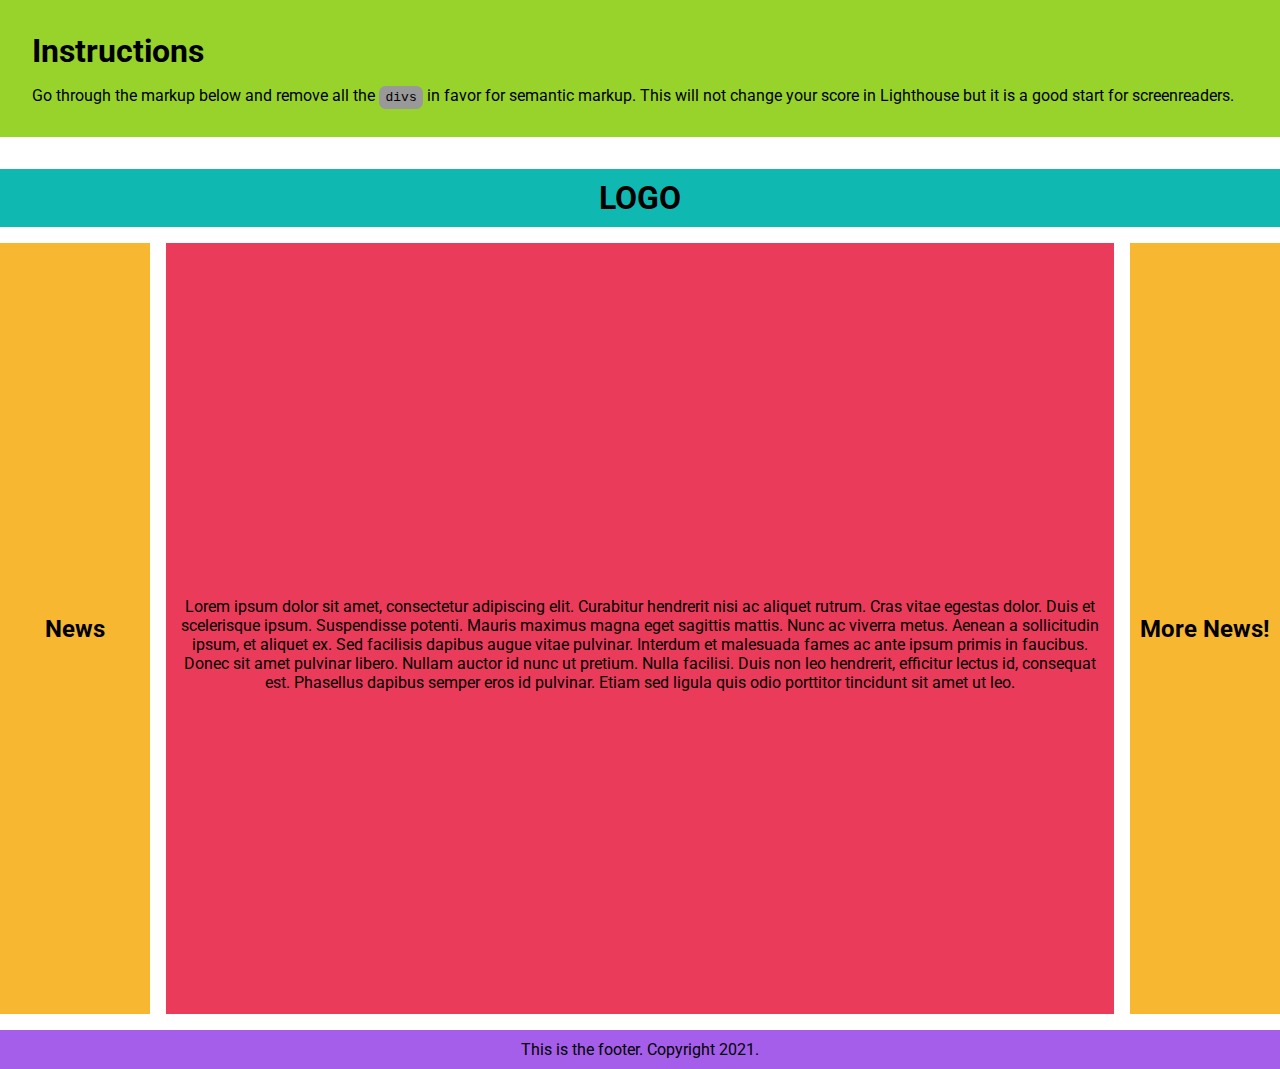
<file: workshop-simple-a11y/Example0_Semantic-Markup/index.html>
<!DOCTYPE html>
<html lang="en">

<head>
    <title>Rea11y Simple A11y: A Focused Accessibility Workshop!</title>
    <link rel="stylesheet" type="text/css" href="styles.css">
    <link href="https://fonts.googleapis.com/css?family=Roboto&display=swap" rel="stylesheet">
</head>

<body>
    <div class="instructions">
        <!-- Don't modify anything between this block -->
        <h1>Instructions</h1>
        <p>Go through the markup below and remove all the <code>divs</code> in favor for semantic markup. This will not
            change your score in Lighthouse but it is a good start for screenreaders.</p>
    </div>
    <div class="grid">
        <div class="header">
            <h1>LOGO</h1>
        </div>
        <div class="sidebar-a">
            <h2>News</h2>
        </div>
        <div class="main">
            <div class="main-content">
                <p>Lorem ipsum dolor sit amet, consectetur adipiscing elit. Curabitur hendrerit nisi ac aliquet rutrum.
                    Cras vitae egestas dolor. Duis et scelerisque ipsum. Suspendisse potenti. Mauris maximus magna eget
                    sagittis mattis. Nunc ac viverra metus. Aenean a sollicitudin ipsum, et aliquet ex. Sed facilisis
                    dapibus augue vitae pulvinar. Interdum et malesuada fames ac ante ipsum primis in faucibus. Donec
                    sit amet pulvinar libero. Nullam auctor id nunc ut pretium. Nulla facilisi. Duis non leo hendrerit,
                    efficitur lectus id, consequat est. Phasellus dapibus semper eros id pulvinar. Etiam sed ligula quis
                    odio porttitor tincidunt sit amet ut leo.</p>
            </div>
        </div>
        <div class="sidebar-b">
            <h2>More News!</h2>
        </div>
        <div class="footer">This is the footer. Copyright 2021.</div>
    </div>
</body>

</html>
</file>
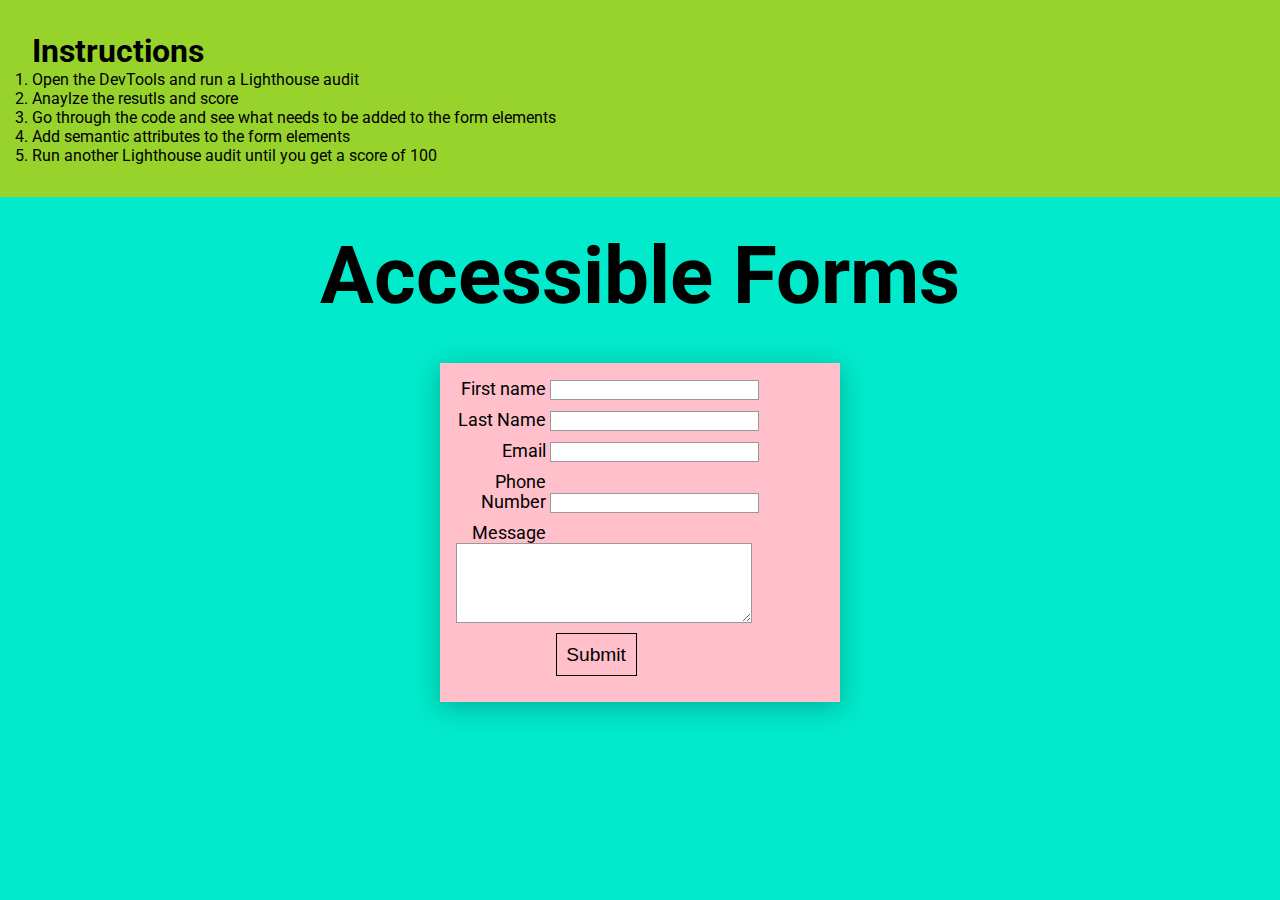
<file: workshop-simple-a11y/Example2_Forms/index.html>
<!DOCTYPE html>
<html lang="en">

<head>
    <meta charset="UTF-8">
    <meta name="viewport" content="width=device-width, initial-scale=1.0">
    <meta http-equiv="X-UA-Compatible" content="ie=edge">
    <link href="https://fonts.googleapis.com/css?family=Roboto&display=swap" rel="stylesheet">
    <link rel="stylesheet" href="styles.css">
    <title>Forms</title>
</head>

<body>
    <div class="instructions">
        <!-- Don't modify anything between this block -->
        <h1>Instructions</h1>
        <ol>
            <li>Open the DevTools and run a Lighthouse audit</li>
            <li>Anaylze the resutls and score</li>
            <li>Go through the code and see what needs to be added to the form elements</li>
            <li>Add semantic attributes to the form elements</li>
            <li>Run another Lighthouse audit until you get a score of 100</li>
        </ol>
    </div>
    <div class="flex-wrapper">
        <h1>Accessible Forms</h1>
        <form>
            <div>
                <label>First name</label>
                <input type="text">
            </div>
            <div>
                <label>Last Name</label>
                <input type="text">
            </div>
            <div>
                <label>Email</label>
                <input type="text">
            </div>
            <div>
                <label>Phone Number</label>
                <input type="text">
            </div>
            <div>
                <label>Message</label>
                <textarea name="message" cols="30" rows="10"></textarea>
            </div>
            <div class="button">
                <button>Submit</button>
            </div>
        </form>
    </div>
</body>

</html>
</file>
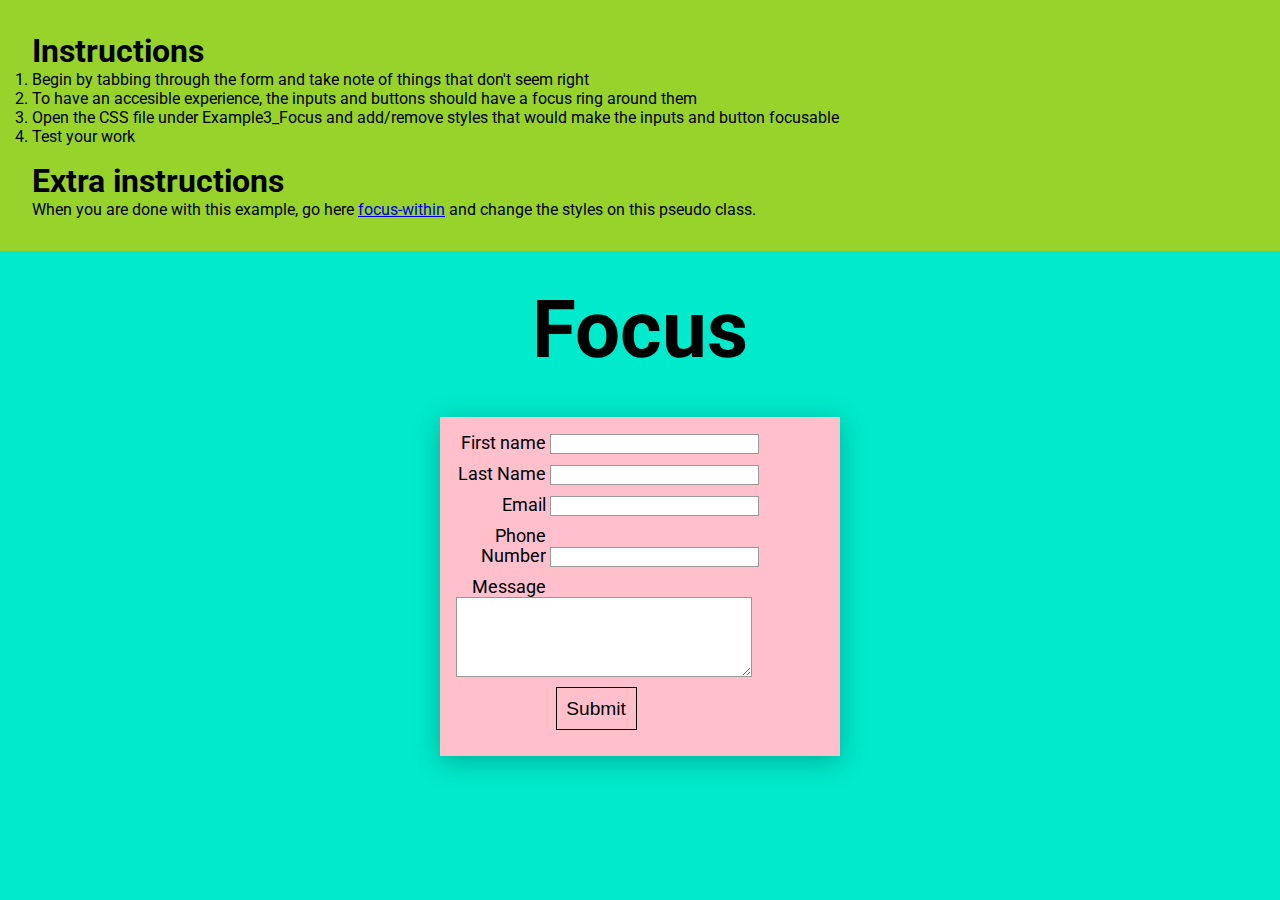
<file: workshop-simple-a11y/Example3_Focus/index.html>
<!DOCTYPE html>
<html lang="en">

<head>
    <meta charset="UTF-8">
    <meta name="viewport" content="width=device-width, initial-scale=1.0">
    <meta http-equiv="X-UA-Compatible" content="ie=edge">
    <link href="https://fonts.googleapis.com/css?family=Roboto&display=swap" rel="stylesheet">
    <link rel="stylesheet" href="styles.css">
    <title>Focus</title>
</head>

<body>
    <div class="instructions">
        <!-- Don't modify anything between this block -->
        <h1>Instructions</h1>
        <ol>
            <li>Begin by tabbing through the form and take note of things that don't seem right</li>
            <li>To have an accesible experience, the inputs and buttons should have a focus ring around them</li>
            <li>Open the CSS file under Example3_Focus and add/remove styles that would make the inputs and button
                focusable</li>
            <li>Test your work</li>
        </ol>
        <h2>Extra instructions</h2>
        When you are done with this example, go here <a href="https://codepen.io/chrisdemars/pen/PRXbpg"
            target="_blank">focus-within</a> and change the styles on this pseudo
        class.
    </div>
    <div class="flex-wrapper">
        <h1>Focus</h1>
        <form>
            <div>
                <label>First name</label>
                <input type="text">
            </div>
            <div>
                <label>Last Name</label>
                <input type="text">
            </div>
            <div>
                <label>Email</label>
                <input type="text">
            </div>
            <div>
                <label>Phone Number</label>
                <input type="text">
            </div>
            <div>
                <label>Message</label>
                <textarea name="message" cols="30" rows="10"></textarea>
            </div>
            <div class="button">
                <button>Submit</button>
            </div>
        </form>
    </div>
</body>

</html>
</file>
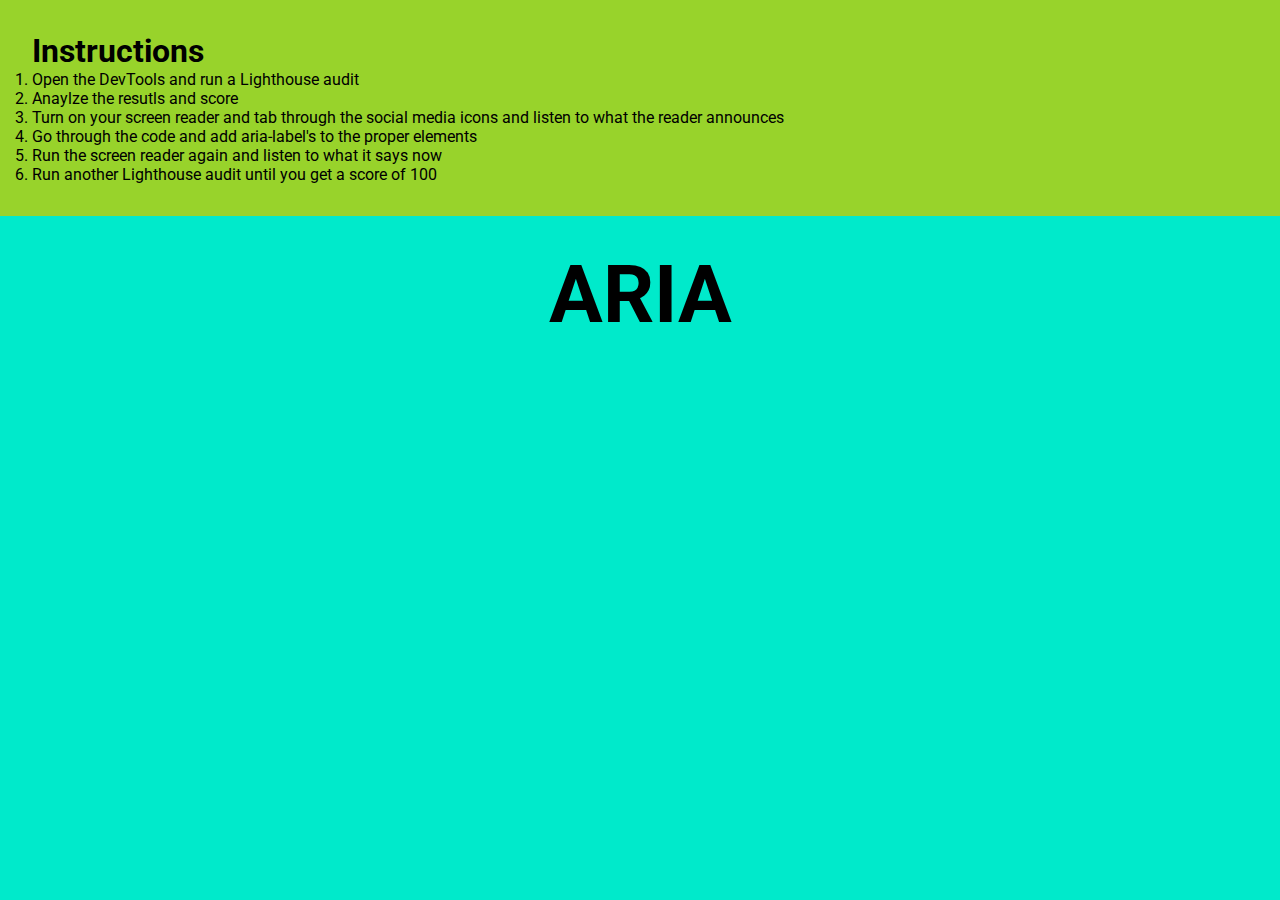
<file: workshop-simple-a11y/Example4_ARIA/index.html>
<!DOCTYPE html>
<html lang="en">

<head>
    <meta charset="UTF-8">
    <meta name="viewport" content="width=device-width, initial-scale=1.0">
    <meta http-equiv="X-UA-Compatible" content="ie=edge">
    <link rel="stylesheet" href="https://use.fontawesome.com/releases/v5.3.1/css/all.css"
        integrity="sha384-mzrmE5qonljUremFsqc01SB46JvROS7bZs3IO2EmfFsd15uHvIt+Y8vEf7N7fWAU" crossorigin="anonymous">
    <link href="https://fonts.googleapis.com/css?family=Roboto&display=swap" rel="stylesheet">
    <link rel="stylesheet" href="styles.css">
    <title>Focus</title>
</head>

<body>
    <div class="instructions">
        <!-- Don't modify anything between this block -->
        <h1>Instructions</h1>
        <ol>
            <li>Open the DevTools and run a Lighthouse audit</li>
            <li>Anaylze the resutls and score</li>
            <li>Turn on your screen reader and tab through the social media icons and listen to what the reader
                announces</li>
            <li>Go through the code and add aria-label's to the proper elements</li>
            <li>Run the screen reader again and listen to what it says now</li>
            <li>Run another Lighthouse audit until you get a score of 100</li>
        </ol>
    </div>
    <div class="flex-wrapper">
        <h1>ARIA</h1>
        <div class="icon-wrapper">
            <span>
                <a href="#"><i class="fab fa-3x fa-twitter"></i></a>
            </span>
            <span>
                <a href="#"><i class="fab fa-3x fa-instagram"></i></a>
            </span>
            <span>
                <a href="#"><i class="fab fa-3x fa-facebook-f"></i></a>
            </span>
        </div>
    </div>
</body>

</html>
</file>
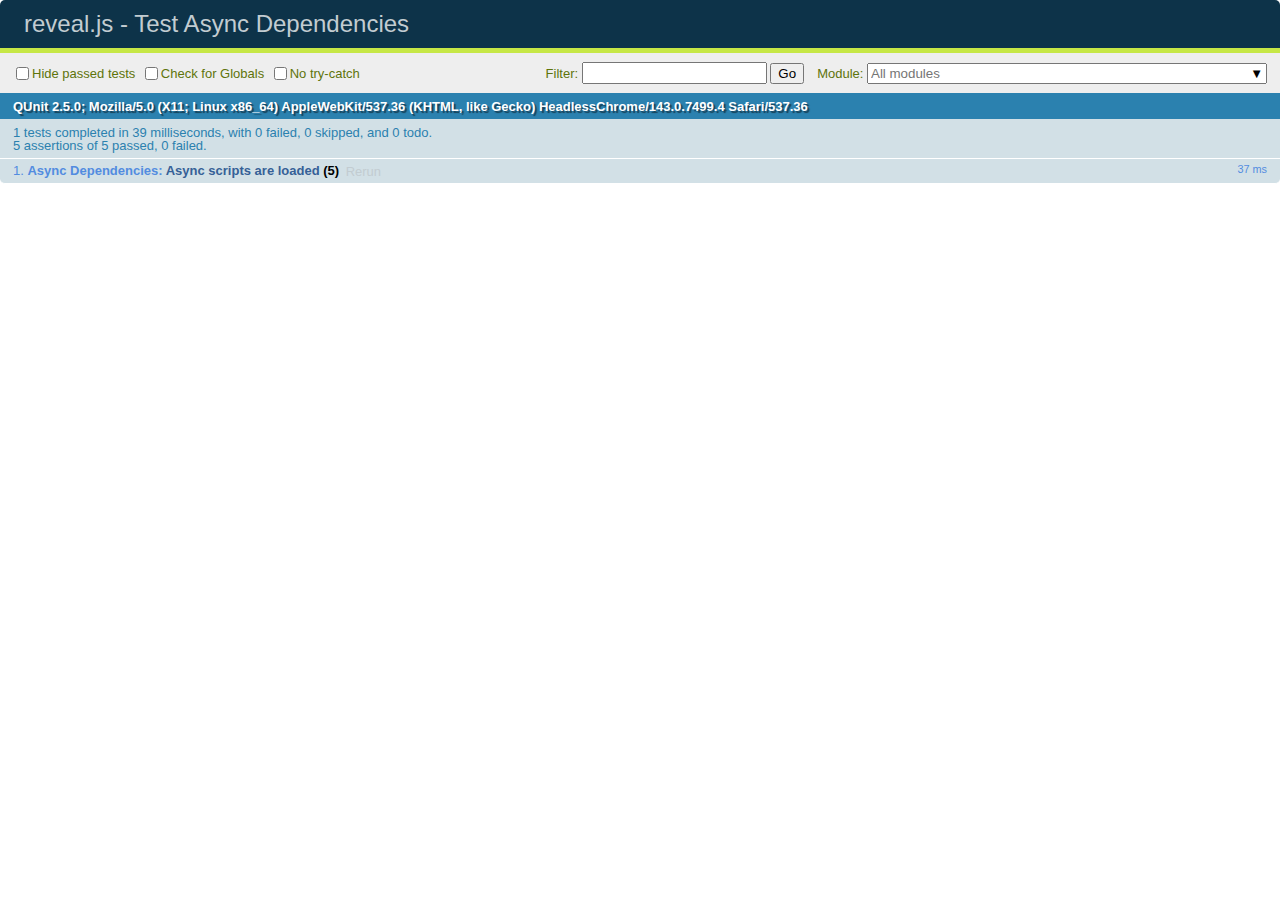
<file: workshop-simple-a11y-deck/test/test-dependencies-async.html>
<!doctype html>
<html lang="en">

	<head>
		<meta charset="utf-8">

		<title>reveal.js - Test Async Dependencies</title>

		<link rel="stylesheet" href="../css/reveal.css">
		<link rel="stylesheet" href="qunit-2.5.0.css">
	</head>

	<body style="overflow: auto;">

		<div id="qunit"></div>
		<div id="qunit-fixture"></div>

		<div class="reveal" style="display: none;">

			<div class="slides">

				<section>Slide content</section>

			</div>

		</div>

		<script src="../js/reveal.js"></script>
		<script src="qunit-2.5.0.js"></script>

		<script>
			var	externalScriptSequence = '';
			var scriptCount = 0;

			QUnit.config.autostart = false;
			QUnit.module( 'Async Dependencies' );

			QUnit.test( 'Async scripts are loaded', function( assert ) {
				assert.expect( 5 );
				var done = assert.async( 5 );

				function callback( event ) {
					if( externalScriptSequence.length === 1 ) {
						assert.ok( externalScriptSequence === 'A', 'first callback was sync script' );
						done();
					}
					else {
						assert.ok( true, 'async script loaded' );
						done();
					}

					if( externalScriptSequence.length === 4 ) {
						assert.ok( 	externalScriptSequence.indexOf( 'A' ) !== -1 &&
									externalScriptSequence.indexOf( 'B' ) !== -1 &&
									externalScriptSequence.indexOf( 'C' ) !== -1 &&
									externalScriptSequence.indexOf( 'D' ) !== -1, 'four unique scripts were loaded' );
						done();
					}

					scriptCount ++;
				}

				Reveal.initialize({
					dependencies: [
						{ src: 'assets/external-script-a.js', async: false, callback: callback },
						{ src: 'assets/external-script-b.js', async: true, callback: callback },
						{ src: 'assets/external-script-c.js', async: true, callback: callback },
						{ src: 'assets/external-script-d.js', async: true, callback: callback }
					]
				});
			});

			QUnit.start();

		</script>

	</body>
</html>
</file>
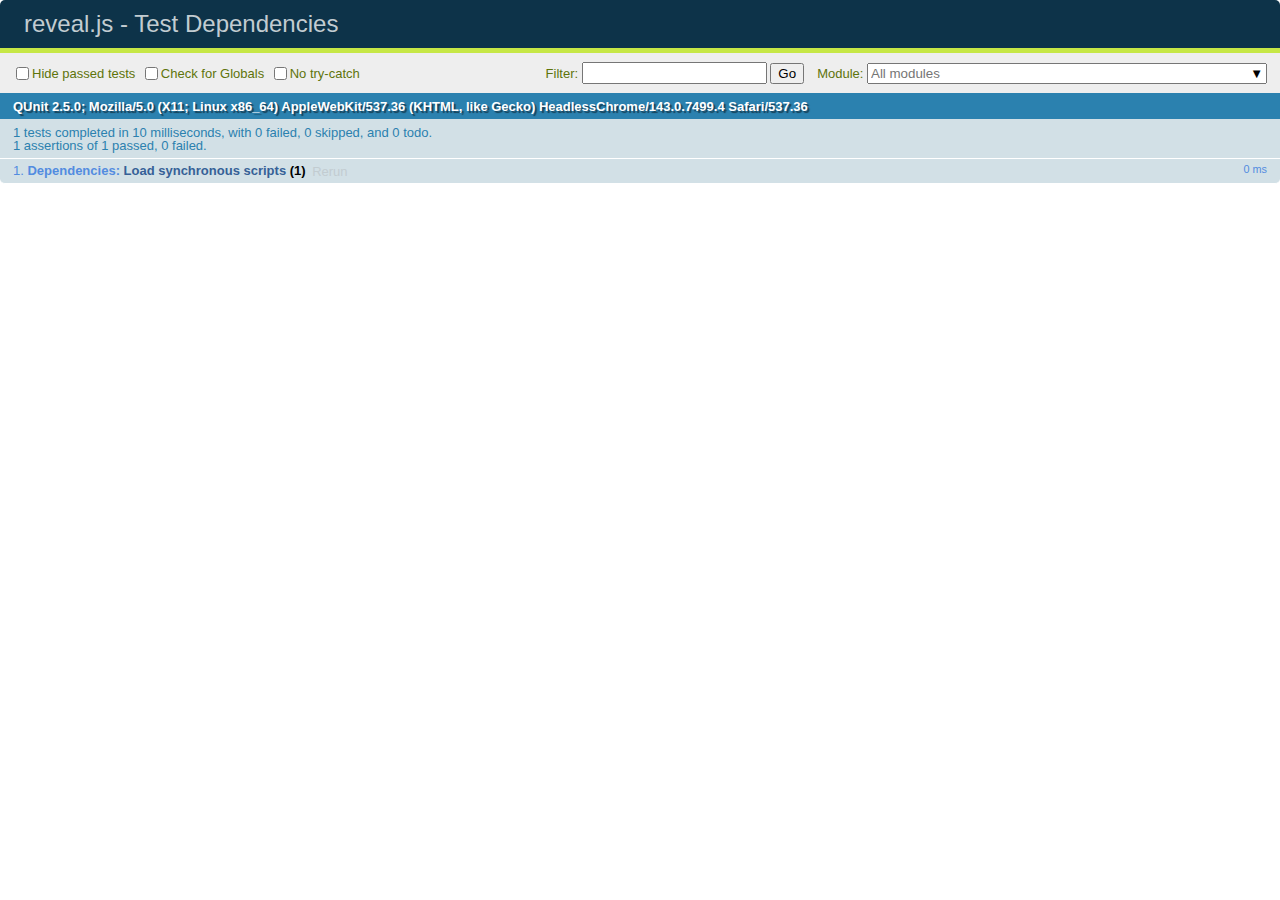
<file: workshop-simple-a11y-deck/test/test-dependencies.html>
<!doctype html>
<html lang="en">

	<head>
		<meta charset="utf-8">

		<title>reveal.js - Test Dependencies</title>

		<link rel="stylesheet" href="../css/reveal.css">
		<link rel="stylesheet" href="qunit-2.5.0.css">
	</head>

	<body style="overflow: auto;">

		<div id="qunit"></div>
		<div id="qunit-fixture"></div>

		<div class="reveal" style="display: none;">

			<div class="slides">

				<section>Slide content</section>

			</div>

		</div>

		<script src="../js/reveal.js"></script>
		<script src="qunit-2.5.0.js"></script>

		<script>
			window.externalScriptSequence = '';

			Reveal.addEventListener( 'ready', function() {

				QUnit.module( 'Dependencies' );

				QUnit.test( 'Load synchronous scripts', function( assert ) {
					assert.strictEqual( window.externalScriptSequence, 'ABC', 'Loaded and executed in order' );
				});

			} );

			Reveal.initialize({
				dependencies: [
					{ src: 'assets/external-script-a.js' },
					{ src: 'assets/external-script-b.js' },
					{ src: 'assets/external-script-c.js' }
				]
			});
		</script>

	</body>
</html>
</file>
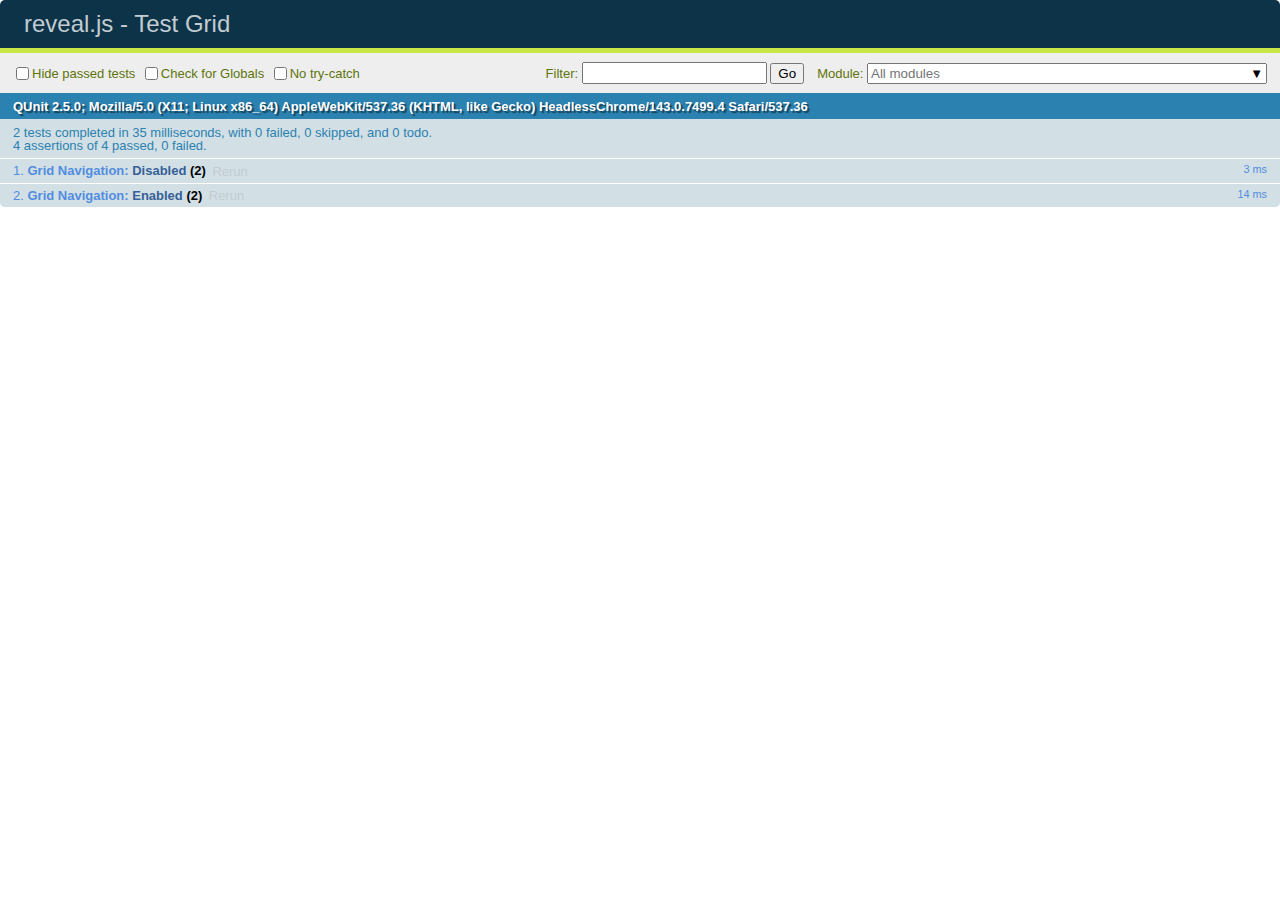
<file: workshop-simple-a11y-deck/test/test-grid-navigation.html>
<!doctype html>
<html lang="en">

	<head>
		<meta charset="utf-8">

		<title>reveal.js - Test Grid</title>

		<link rel="stylesheet" href="../css/reveal.css">
		<link rel="stylesheet" href="qunit-2.5.0.css">
	</head>

	<body style="overflow: auto;">

		<div id="qunit"></div>
		<div id="qunit-fixture"></div>

		<div class="reveal" style="display: none;">

			<div class="slides">

				<section>0</section>
				<section>
					<section>1.1</section>
					<section>1.2</section>
					<section>1.3</section>
					<section>1.4</section>
				</section>
				<section>
					<section>2.1</section>
					<section>2.2</section>
					<section>2.3</section>
					<section>2.4</section>
				</section>

			</div>

		</div>

		<script src="../js/reveal.js"></script>
		<script src="qunit-2.5.0.js"></script>

		<script>
			Reveal.addEventListener( 'ready', function() {

				QUnit.module( 'Grid Navigation' );

				QUnit.test( 'Disabled', function( assert ) {
					Reveal.right();
					Reveal.down();
					Reveal.down();
					assert.deepEqual( Reveal.getIndices(), { h: 1, v: 2, f: undefined }, 'Correct starting point' );
					Reveal.right();
					assert.deepEqual( Reveal.getIndices(), { h: 2, v: 0, f: undefined }, 'Moves to top when going to adjacent stack' );
				});

				QUnit.test( 'Enabled', function( assert ) {
					Reveal.configure({ navigationMode: 'grid' });
					Reveal.slide( 0, 0 );
					Reveal.right();
					Reveal.down();
					Reveal.down();
					assert.deepEqual( Reveal.getIndices(), { h: 1, v: 2, f: undefined }, 'Correct starting point' );
					Reveal.right();
					assert.deepEqual( Reveal.getIndices(), { h: 2, v: 2, f: undefined }, 'Remains at same vertical index when going to adjacent stack' );
				});

			} );

			Reveal.initialize();
		</script>

	</body>
</html>
</file>
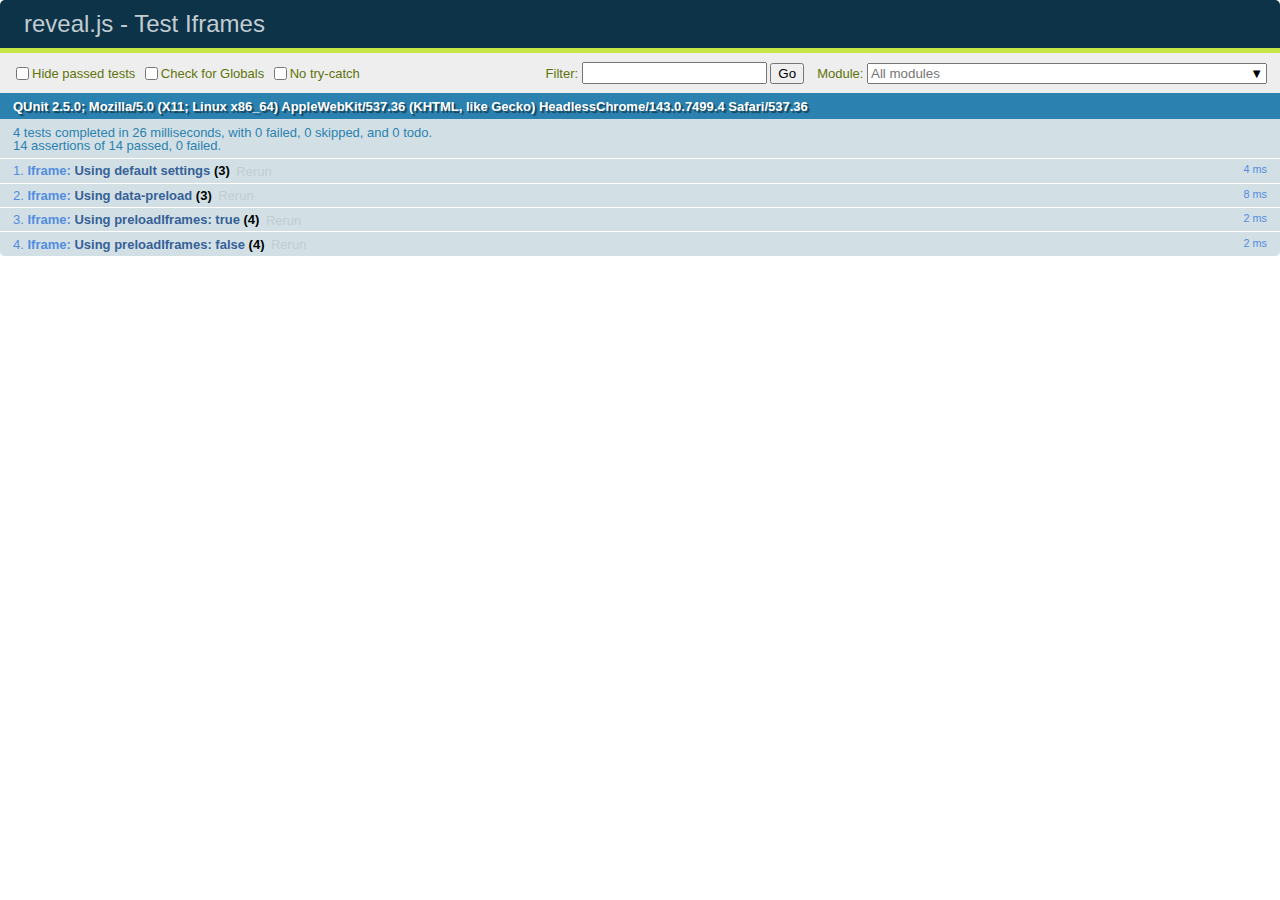
<file: workshop-simple-a11y-deck/test/test-iframes.html>
<!doctype html>
<html lang="en">

	<head>
		<meta charset="utf-8">

		<title>reveal.js - Test Iframes</title>

		<link rel="stylesheet" href="../css/reveal.css">
		<link rel="stylesheet" href="qunit-2.5.0.css">
	</head>

	<body style="overflow: auto;">

		<div id="qunit"></div>
		<div id="qunit-fixture"></div>

		<div class="reveal" style="display: none;">

			<div class="slides">

				<section>1</section>
				<section>2</section>
				<section>
					<iframe class="default-iframe" data-src="#"></iframe>
					<iframe class="preload-iframe" data-src="#" data-preload></iframe>
				</section>

			</div>

		</div>

		<script src="../js/reveal.js"></script>
		<script src="qunit-2.5.0.js"></script>

		<script>


			Reveal.addEventListener( 'ready', function() {

				var defaultIframe = document.querySelector( '.default-iframe' ),
					preloadIframe = document.querySelector( '.preload-iframe' );

				QUnit.module( 'Iframe' );

				QUnit.test( 'Using default settings', function( assert ) {

					Reveal.slide(1);
					assert.strictEqual( defaultIframe.hasAttribute( 'src' ), false, 'not preloaded when within viewDistance' );

					Reveal.slide(2);
					assert.strictEqual( defaultIframe.hasAttribute( 'src' ), true, 'loaded when slide becomes visible' );

					Reveal.slide(1);
					assert.strictEqual( defaultIframe.hasAttribute( 'src' ), false, 'unloaded when slide becomes invisible' );

				});

				QUnit.test( 'Using data-preload', function( assert ) {

					Reveal.slide(1);
					assert.strictEqual( preloadIframe.hasAttribute( 'src' ), true, 'preloaded within viewDistance' );

					Reveal.slide(2);
					assert.strictEqual( preloadIframe.hasAttribute( 'src' ), true, 'loaded when slide becoems visible' );

					Reveal.slide(0);
					assert.strictEqual( preloadIframe.hasAttribute( 'src' ), false, 'unloads outside of viewDistance' );

				});

				QUnit.test( 'Using preloadIframes: true', function( assert ) {

					Reveal.configure({ preloadIframes: true });

					Reveal.slide(1);
					assert.strictEqual( defaultIframe.hasAttribute( 'src' ), true, 'preloaded within viewDistance' );
					assert.strictEqual( preloadIframe.hasAttribute( 'src' ), true, 'preloaded within viewDistance' );

					Reveal.slide(2);
					assert.strictEqual( defaultIframe.hasAttribute( 'src' ), true, 'loaded when slide becomes visible' );
					assert.strictEqual( preloadIframe.hasAttribute( 'src' ), true, 'loaded when slide becomes visible' );

				});

				QUnit.test( 'Using preloadIframes: false', function( assert ) {

					Reveal.configure({ preloadIframes: false });

					Reveal.slide(0);
					assert.strictEqual( defaultIframe.hasAttribute( 'src' ), false, 'not preloaded within viewDistance' );
					assert.strictEqual( preloadIframe.hasAttribute( 'src' ), false, 'not preloaded within viewDistance' );

					Reveal.slide(2);
					assert.strictEqual( defaultIframe.hasAttribute( 'src' ), true, 'loaded when slide becomes visible' );
					assert.strictEqual( preloadIframe.hasAttribute( 'src' ), true, 'loaded when slide becomes visible' );

				});

			} );

			Reveal.initialize({
				viewDistance: 2
			});
		</script>

	</body>
</html>
</file>
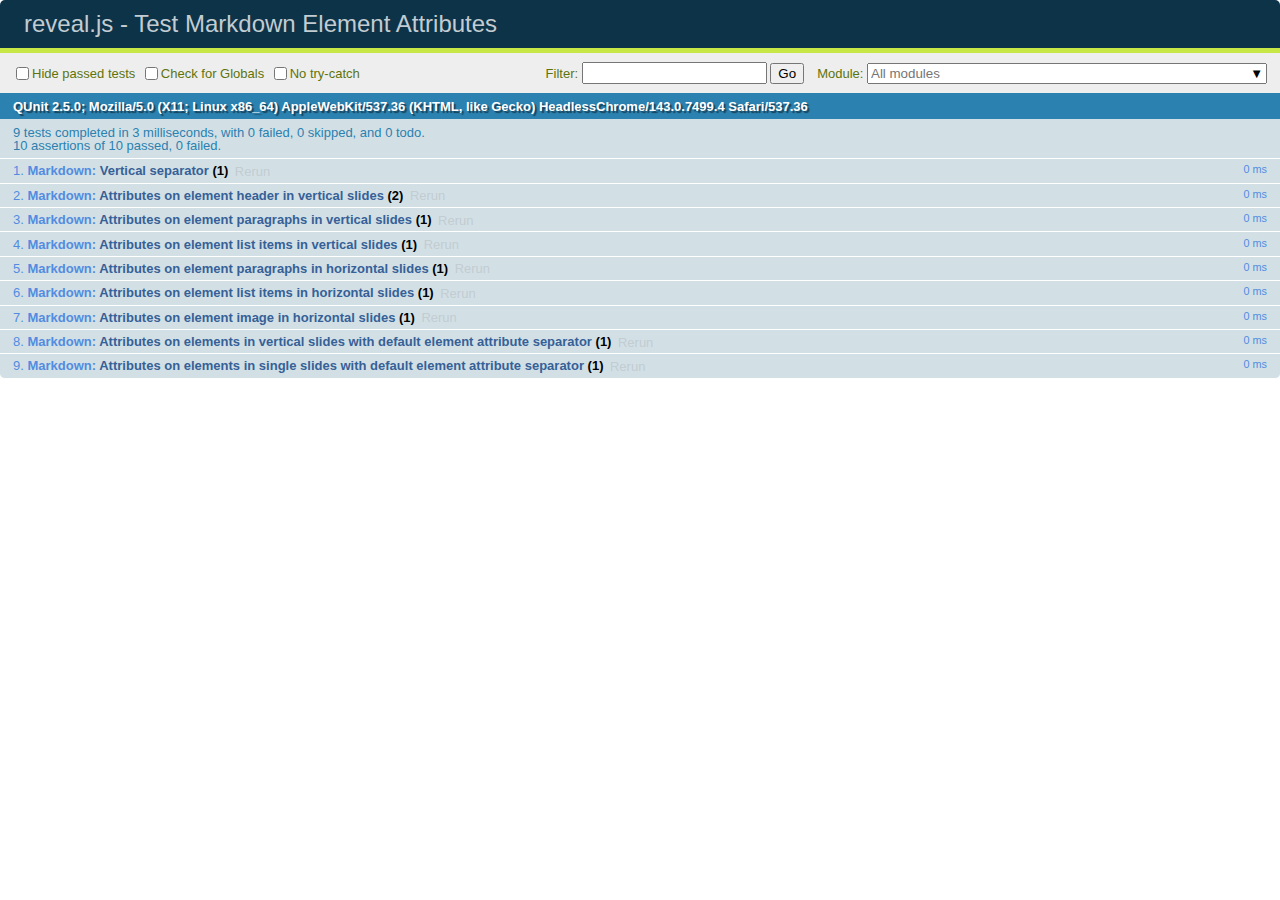
<file: workshop-simple-a11y-deck/test/test-markdown-element-attributes.html>
<!doctype html>
<html lang="en">

	<head>
		<meta charset="utf-8">

		<title>reveal.js - Test Markdown Element Attributes</title>

		<link rel="stylesheet" href="../css/reveal.css">
		<link rel="stylesheet" href="qunit-2.5.0.css">
	</head>

	<body style="overflow: auto;">

		<div id="qunit"></div>
		<div id="qunit-fixture"></div>

		<div class="reveal" style="display: none;">

			<div class="slides">

				<!-- <section data-markdown="example.md" data-separator="^\n\n\n" data-separator-vertical="^\n\n"></section> -->

				<!-- Slides are separated by newline + three dashes + newline, vertical slides identical but two dashes -->
				<section data-markdown data-separator="^\n---\n$" data-separator-vertical="^\n--\n$" data-element-attributes="{_\s*?([^}]+?)}">>
					<script type="text/template">
						## Slide 1.1
						<!-- {_class="fragment fade-out" data-fragment-index="1"} -->

						--

						## Slide 1.2
						<!-- {_class="fragment shrink"} -->

						Paragraph 1
						<!-- {_class="fragment grow"} -->

						Paragraph 2
						<!-- {_class="fragment grow"} -->

						- list item 1 <!-- {_class="fragment grow"} -->
						- list item 2 <!-- {_class="fragment grow"} -->
						- list item 3 <!-- {_class="fragment grow"} -->


						---

						## Slide 2


						Paragraph 1.2  
						multi-line <!-- {_class="fragment highlight-red"} -->

						Paragraph 2.2 <!-- {_class="fragment highlight-red"} -->

						Paragraph 2.3 <!-- {_class="fragment highlight-red"} -->

						Paragraph 2.4 <!-- {_class="fragment highlight-red"} -->

						- list item 1 <!-- {_class="fragment highlight-green"} -->
						- list item 2<!-- {_class="fragment highlight-green"} -->
						- list item 3<!-- {_class="fragment highlight-green"} -->
						- list item 4
						<!-- {_class="fragment highlight-green"} -->
						- list item 5<!-- {_class="fragment highlight-green"} -->

						Test

						![Example Picture](examples/assets/image2.png) <!-- {_class="reveal stretch"} -->

					</script>
				</section>



				<section 	data-markdown data-separator="^\n\n\n"
									data-separator-vertical="^\n\n"
									data-separator-notes="^Note:"
									data-charset="utf-8">
					<script type="text/template">
						# Test attributes in Markdown with default separator
						## Slide 1 Def <!-- .element: class="fragment highlight-red" data-fragment-index="1" -->


						## Slide 2 Def
						<!-- .element: class="fragment highlight-red" -->

					</script>
				</section>

				<section data-markdown>
				  <script type="text/template">
					## Hello world
					A paragraph
					<!-- .element: class="fragment highlight-blue" -->
				  </script>
				</section>

				<section data-markdown>
				  <script type="text/template">
					## Hello world

					Multiple  
					Line
					<!-- .element: class="fragment highlight-blue" -->
				  </script>
				</section>

				<section data-markdown>
				  <script type="text/template">
					## Hello world

					Test<!-- .element: class="fragment highlight-blue" -->

					More Test
				  </script>
				</section>


			</div>

		</div>

		<script src="../js/reveal.js"></script>
		<script src="../plugin/markdown/marked.js"></script>
		<script src="../plugin/markdown/markdown.js"></script>
		<script src="qunit-2.5.0.js"></script>

		<script src="test-markdown-element-attributes.js"></script>

	</body>
</html>
</file>
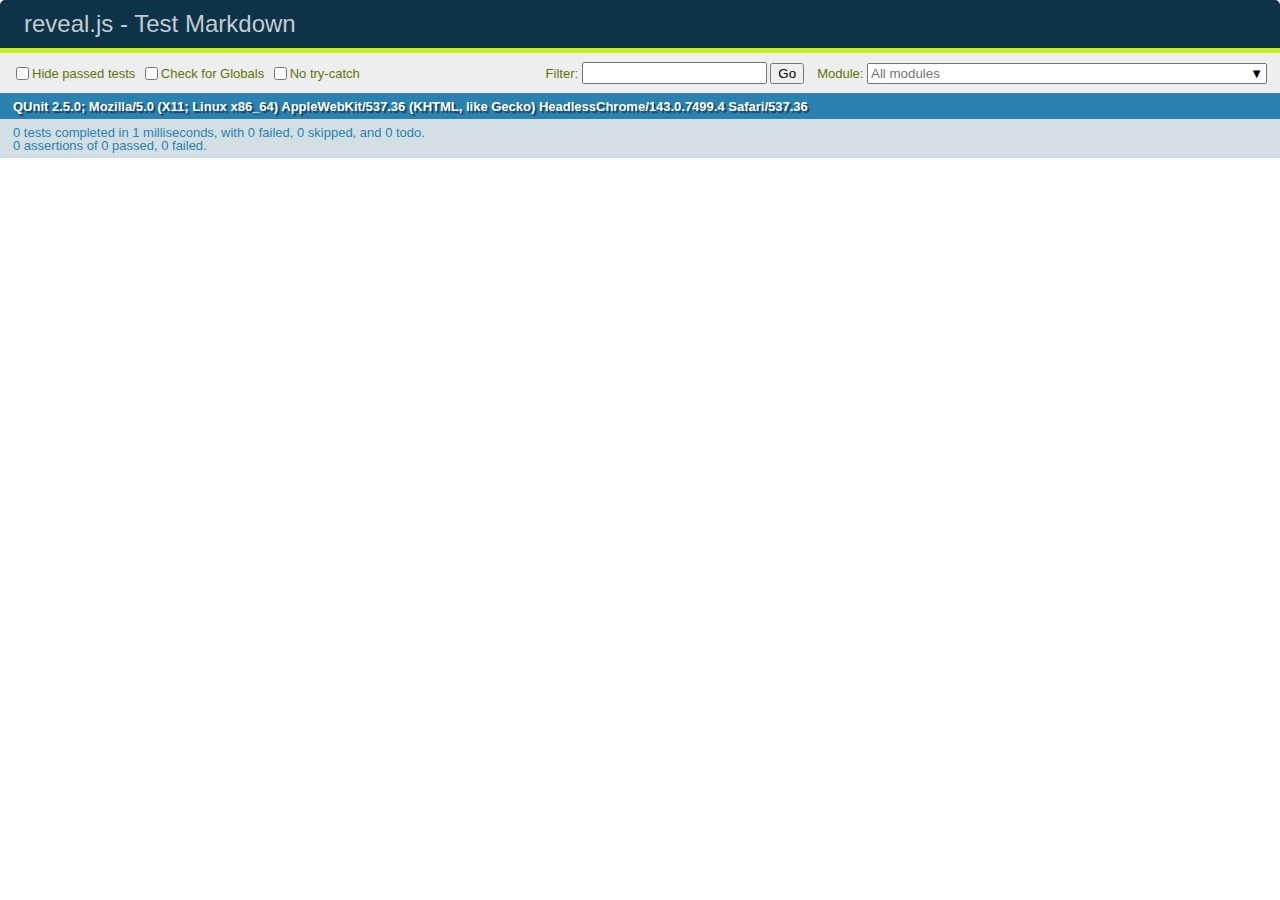
<file: workshop-simple-a11y-deck/test/test-markdown-external.html>
<!doctype html>
<html lang="en">

	<head>
		<meta charset="utf-8">

		<title>reveal.js - Test Markdown</title>

		<link rel="stylesheet" href="../css/reveal.css">
		<link rel="stylesheet" href="qunit-2.5.0.css">
	</head>

	<body style="overflow: auto;">

		<div id="qunit"></div>
		<div id="qunit-fixture"></div>

		<div class="reveal" style="display: none;">

			<div class="slides">
				<!-- <section data-markdown="simple.md" data-separator="^\r?\n\r?\n\r?\n" data-separator-vertical="^\r?\n\r?\n"></section> -->
			</div>

		</div>

		<script src="../js/reveal.js"></script>
		<script src="../plugin/highlight/highlight.js"></script>
		<script src="../plugin/markdown/marked.js"></script>
		<script src="../plugin/markdown/markdown.js"></script>
		<script src="qunit-2.5.0.js"></script>

		<!-- <script src="test-markdown-external.js"></script> -->

		<!-- Test disabled 28/2/2019 by Hakim – Markdown plugin needs to be updated to load extenal files asycnhronously -->

	</body>
</html>
</file>
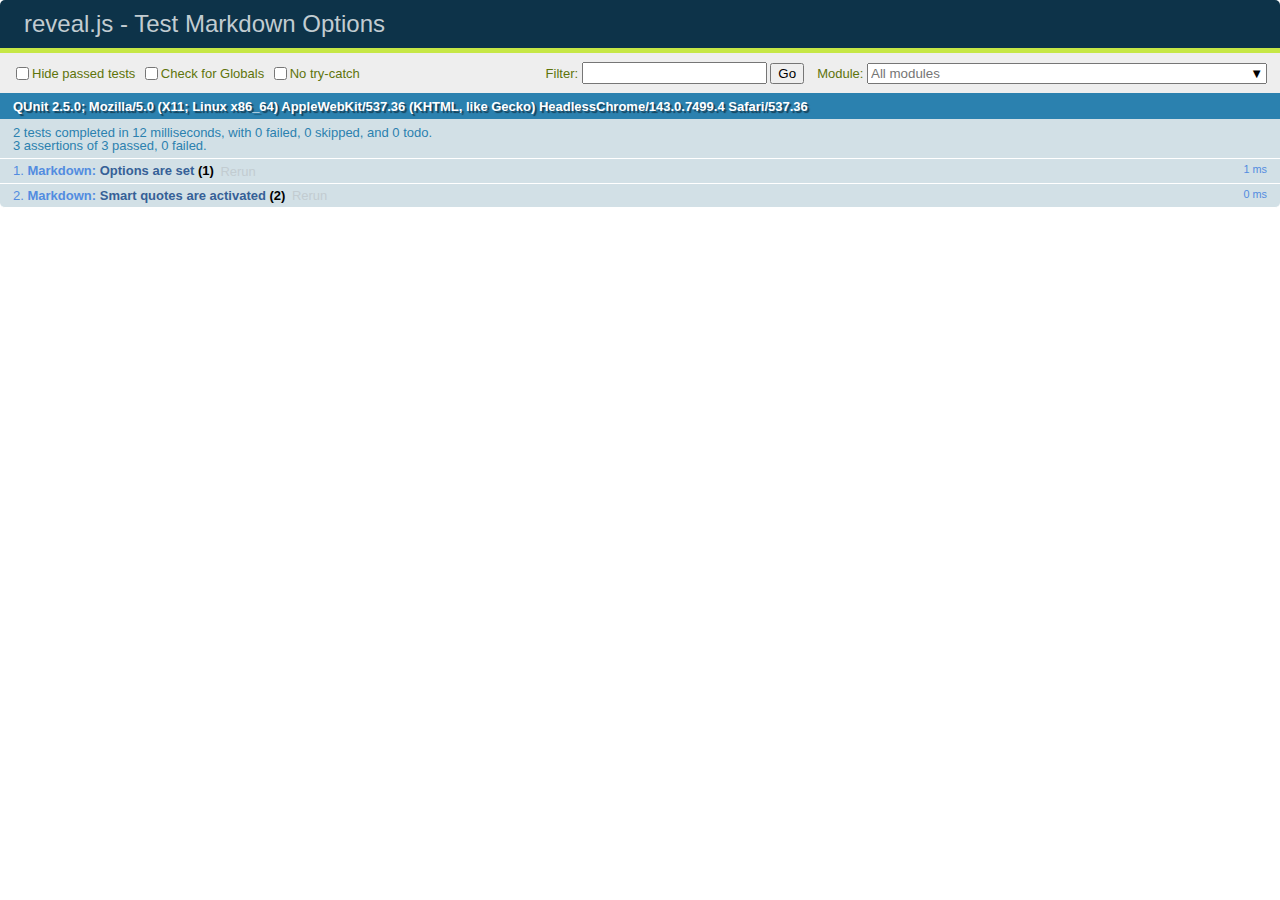
<file: workshop-simple-a11y-deck/test/test-markdown-options.html>
<!doctype html>
<html lang="en">

	<head>
		<meta charset="utf-8">

		<title>reveal.js - Test Markdown Options</title>

		<link rel="stylesheet" href="../css/reveal.css">
		<link rel="stylesheet" href="qunit-2.5.0.css">
	</head>

	<body style="overflow: auto;">

		<div id="qunit"></div>
		<div id="qunit-fixture"></div>

		<div class="reveal" style="display: none;">

			<div class="slides">

				<section data-markdown>
					<script type="text/template">
						## Testing Markdown Options

						This "slide" should contain 'smart' quotes.
					</script>
				</section>

			</div>

		</div>

		<script src="../js/reveal.js"></script>
		<script src="qunit-2.5.0.js"></script>

		<script src="test-markdown-options.js"></script>

	</body>
</html>
</file>
<file: workshop-simple-a11y-deck/lib/css/monokai.css>
/*
Monokai style - ported by Luigi Maselli - http://grigio.org
*/

.hljs {
  display: block;
  overflow-x: auto;
  padding: 0.5em;
  background: #272822;
  color: #ddd;
}

.hljs-tag,
.hljs-keyword,
.hljs-selector-tag,
.hljs-literal,
.hljs-strong,
.hljs-name {
  color: #f92672;
}

.hljs-code {
  color: #66d9ef;
}

.hljs-class .hljs-title {
  color: white;
}

.hljs-attribute,
.hljs-symbol,
.hljs-regexp,
.hljs-link {
  color: #bf79db;
}

.hljs-string,
.hljs-bullet,
.hljs-subst,
.hljs-title,
.hljs-section,
.hljs-emphasis,
.hljs-type,
.hljs-built_in,
.hljs-builtin-name,
.hljs-selector-attr,
.hljs-selector-pseudo,
.hljs-addition,
.hljs-variable,
.hljs-template-tag,
.hljs-template-variable {
  color: #a6e22e;
}

.hljs-comment,
.hljs-quote,
.hljs-deletion,
.hljs-meta {
  color: #75715e;
}

.hljs-keyword,
.hljs-selector-tag,
.hljs-literal,
.hljs-doctag,
.hljs-title,
.hljs-section,
.hljs-type,
.hljs-selector-id {
  font-weight: bold;
}
</file>
<file: workshop-simple-a11y/Example0_Semantic-Markup/styles.css>
:root {
    --header-color: #0fb9b1;
    --sidebar-color: #f7b731;
    --main-color: #eb3b5a;
    --footer-color: #a55eea;
  }
  
  html {
    box-sizing: border-box;
    min-height: 100%;
    font-family: 'Roboto', sans-serif;
  }
  
  *,
  *:before,
  *:after {
    box-sizing: inherit;
    margin: 0;
    padding: 0;
  }
  
  .instructions {
    background-color: rgb(152, 211, 43);
    padding: 2em;
    margin-bottom: 2em;
  }
  
  code {
    background-color: #999;
    padding: 0.3em 0.5em;
    border-radius: 0.5em;
  }
  
  .instructions h1 {
    padding-bottom: 0.5em;
  }
  
  .grid {
    display: grid;
    grid-template-columns: 150px auto 150px;
    grid-template-rows: auto 1fr auto;
    grid-gap: 1em;
    height: 100vh;
  }
  
  .header {
    background-color: var(--header-color);
    grid-row: 1;
    grid-column: 1 / 4;
  }
  
  .sidebar-a {
    background-color: var(--sidebar-color);
    grid-row: 2;
    grid-column: 1 / 2;
  }
  
  .main {
    background-color: var(--main-color);
    grid-row: 2;
    grid-column: 2 / 3;
  }
  
  .main-content p {
    margin-top: 2em;
  }
  
  .sidebar-b {
    background-color: var(--sidebar-color);
    grid-row: 2;
    grid-column: 3 / 4;
  }
  
  .footer {
    background-color: var(--footer-color);
    grid-row: 3;
    grid-column: 1 / 4;
  }
  
  .header,
  .sidebar-a,
  .sidebar-b,
  .main,
  .footer {
    padding: 10px;
    display: flex;
    justify-content: center;
    align-items: center;
    text-align: center;
  }
</file>
<file: workshop-simple-a11y/Example2_Forms/styles.css>
html {
    box-sizing: border-box;
    min-height: 100%;
    font-family: 'Roboto', sans-serif;
}

*,
*:before,
*:after {
    box-sizing: inherit;
    margin: 0;
    padding: 0;
}

.instructions {
    background-color: rgb(152, 211, 43);
    padding: 2em;
    margin-bottom: 2em;
}

code {
    background-color: #999;
    padding: 0.3em 0.5em;
    border-radius: 0.5em;
}

.instructions h1 {
    margin-bottom: 0;
    font-size: 2em;
    text-align: left;
}

h1,
h2{
    font-family: 'Roboto', sans-serif;
    text-align: center;
    margin-bottom: 20px;
}

h1 {
    font-size: 5em;
}

h2 {
    font-size: 4em;
    color: #000000;
}

body {
	background-color: #00eacb;
}

.flex-wrapper {
	display: flex;
	align-items: center;
	justify-content: center;
	flex-direction: column;
}

h1 {
  text-align: center;
  margin-bottom: .5em;
    font-size: 5em;
    color: #000;
}

form div {
	margin-bottom: 10px;
}

form {
  margin: 0 auto;
  width: 400px;
  padding: 1em;
  box-shadow: 0 5px 25px 0 rgba(0,0,0,.25);
  background-color: pink;
}

label {
  display: inline-block;
  width: 90px;
  text-align: right;
  font-size: 1.1em;
}

input, 
textarea {
  font: 1em sans-serif;
  box-sizing: border-box;
  border: 1px solid #999;
}

input:focus, 
textarea:focus {
  border-color: #000;
}

textarea {
  vertical-align: top;
  height: 5em;
}

.button {
  padding-left: 90px;
}

button {
    font-size: 1.2em;
    margin-left: .5em;
    background-color: transparent;
    border: 1px solid black;
    padding: .5em;
}

button:hover,
button:focus {
	background-color: #fff;
}
</file>
<file: workshop-simple-a11y/Example3_Focus/styles.css>
html {
    box-sizing: border-box;
    min-height: 100%;
    font-family: 'Roboto', sans-serif;
}

*,
*:before,
*:after {
    box-sizing: inherit;
    margin: 0;
    padding: 0;
}

.instructions {
    background-color: rgb(152, 211, 43);
    padding: 2em;
    margin-bottom: 2em;
}

code {
    background-color: #999;
    padding: 0.3em 0.5em;
    border-radius: 0.5em;
}

.instructions h1,
.instructions h2 {
    text-align: left;
    margin-bottom: 0;
    font-size: 2em;
}

.instructions h2 {
    margin-top: .5em;
}

h1,
h2{
    font-family: 'Roboto', sans-serif;
    text-align: center;
    margin-bottom: 20px;
}

h1 {
    font-size: 5em;
}

h2 {
    font-size: 4em;
    color: #000000;
}

body {
	background-color: #00eacb;
}

.flex-wrapper {
	display: flex;
	align-items: center;
	justify-content: center;
	flex-direction: column;
}

h1 {
  text-align: center;
  margin-bottom: .5em;
    font-size: 5em;
    color: #000;
}

form div {
	margin-bottom: 10px;
}

form {
  margin: 0 auto;
  width: 400px;
  padding: 1em;
  box-shadow: 0 5px 25px 0 rgba(0,0,0,.25);
  background-color: pink;
}

label {
  display: inline-block;
  width: 90px;
  text-align: right;
  font-size: 1.1em;
}

input, 
textarea {
  font: 1em sans-serif;
  box-sizing: border-box;
  border: 1px solid #999;
}

textarea {
  vertical-align: top;
  height: 5em;
}

.button {
  padding-left: 90px;
}

button {
    font-size: 1.2em;
    margin-left: .5em;
    background-color: transparent;
    border: 1px solid black;
    padding: .5em;
}

:focus {
    outline: none;
}
</file>
<file: workshop-simple-a11y/Example4_ARIA/styles.css>
html {
    box-sizing: border-box;
    min-height: 100%;
    font-family: 'Roboto', sans-serif;
}

*,
*:before,
*:after {
    box-sizing: inherit;
    margin: 0;
    padding: 0;
}

.instructions {
    background-color: rgb(152, 211, 43);
    padding: 2em;
    margin-bottom: 2em;
}

code {
    background-color: #999;
    padding: 0.3em 0.5em;
    border-radius: 0.5em;
}

.instructions h1 {
    margin-bottom: 0;
    font-size: 2em;
    text-align: left;
}

h1,
h2{
    font-family: 'Roboto', sans-serif;
    text-align: center;
    margin-bottom: 20px;
}

h1 {
    font-size: 5em;
}

h2 {
    font-size: 4em;
    color: #000000;
}

body {
	background-color: #00eacb;
}

.flex-wrapper {
	display: flex;
	align-items: center;
	justify-content: center;
	flex-direction: column;
}

.icon-wrapper {
    margin-top: 2em;
}

.icon-wrapper span {
    margin-right: 20px;
}

.fab {
    color: black;
}
</file>
<file: workshop-simple-a11y-deck/test/qunit-2.5.0.css>
/*!
 * QUnit 2.5.0
 * https://qunitjs.com/
 *
 * Copyright jQuery Foundation and other contributors
 * Released under the MIT license
 * https://jquery.org/license
 *
 * Date: 2018-01-10T02:56Z
 */

/** Font Family and Sizes */

#qunit-tests, #qunit-header, #qunit-banner, #qunit-testrunner-toolbar, #qunit-filteredTest, #qunit-userAgent, #qunit-testresult {
	font-family: "Helvetica Neue Light", "HelveticaNeue-Light", "Helvetica Neue", Calibri, Helvetica, Arial, sans-serif;
}

#qunit-testrunner-toolbar, #qunit-filteredTest, #qunit-userAgent, #qunit-testresult, #qunit-tests li { font-size: small; }
#qunit-tests { font-size: smaller; }


/** Resets */

#qunit-tests, #qunit-header, #qunit-banner, #qunit-filteredTest, #qunit-userAgent, #qunit-testresult, #qunit-modulefilter {
	margin: 0;
	padding: 0;
}


/** Header (excluding toolbar) */

#qunit-header {
	padding: 0.5em 0 0.5em 1em;

	color: #8699A4;
	background-color: #0D3349;

	font-size: 1.5em;
	line-height: 1em;
	font-weight: 400;

	border-radius: 5px 5px 0 0;
}

#qunit-header a {
	text-decoration: none;
	color: #C2CCD1;
}

#qunit-header a:hover,
#qunit-header a:focus {
	color: #FFF;
}

#qunit-banner {
	height: 5px;
}

#qunit-filteredTest {
	padding: 0.5em 1em 0.5em 1em;
	color: #366097;
	background-color: #F4FF77;
}

#qunit-userAgent {
	padding: 0.5em 1em 0.5em 1em;
	color: #FFF;
	background-color: #2B81AF;
	text-shadow: rgba(0, 0, 0, 0.5) 2px 2px 1px;
}


/** Toolbar */

#qunit-testrunner-toolbar {
	padding: 0.5em 1em 0.5em 1em;
	color: #5E740B;
	background-color: #EEE;
}

#qunit-testrunner-toolbar .clearfix {
	height: 0;
	clear: both;
}

#qunit-testrunner-toolbar label {
	display: inline-block;
}

#qunit-testrunner-toolbar input[type=checkbox],
#qunit-testrunner-toolbar input[type=radio] {
	margin: 3px;
	vertical-align: -2px;
}

#qunit-testrunner-toolbar input[type=text] {
	box-sizing: border-box;
	height: 1.6em;
}

.qunit-url-config,
.qunit-filter,
#qunit-modulefilter {
	display: inline-block;
	line-height: 2.1em;
}

.qunit-filter,
#qunit-modulefilter {
	float: right;
	position: relative;
	margin-left: 1em;
}

.qunit-url-config label {
	margin-right: 0.5em;
}

#qunit-modulefilter-search {
	box-sizing: border-box;
	width: 400px;
}

#qunit-modulefilter-search-container:after {
	position: absolute;
	right: 0.3em;
	content: "\25bc";
	color: black;
}

#qunit-modulefilter-dropdown {
	/* align with #qunit-modulefilter-search */
	box-sizing: border-box;
	width: 400px;
	position: absolute;
	right: 0;
	top: 50%;
	margin-top: 0.8em;

	border: 1px solid #D3D3D3;
	border-top: none;
	border-radius: 0 0 .25em .25em;
	color: #000;
	background-color: #F5F5F5;
	z-index: 99;
}

#qunit-modulefilter-dropdown a {
	color: inherit;
	text-decoration: none;
}

#qunit-modulefilter-dropdown .clickable.checked {
	font-weight: bold;
	color: #000;
	background-color: #D2E0E6;
}

#qunit-modulefilter-dropdown .clickable:hover {
	color: #FFF;
	background-color: #0D3349;
}

#qunit-modulefilter-actions {
	display: block;
	overflow: auto;

	/* align with #qunit-modulefilter-dropdown-list */
	font: smaller/1.5em sans-serif;
}

#qunit-modulefilter-dropdown #qunit-modulefilter-actions > * {
	box-sizing: border-box;
	max-height: 2.8em;
	display: block;
	padding: 0.4em;
}

#qunit-modulefilter-dropdown #qunit-modulefilter-actions > button {
	float: right;
	font: inherit;
}

#qunit-modulefilter-dropdown #qunit-modulefilter-actions > :last-child {
	/* insert padding to align with checkbox margins */
	padding-left: 3px;
}

#qunit-modulefilter-dropdown-list {
	max-height: 200px;
	overflow-y: auto;
	margin: 0;
	border-top: 2px groove threedhighlight;
	padding: 0.4em 0 0;
	font: smaller/1.5em sans-serif;
}

#qunit-modulefilter-dropdown-list li {
	white-space: nowrap;
	overflow: hidden;
	text-overflow: ellipsis;
}

#qunit-modulefilter-dropdown-list .clickable {
	display: block;
	padding-left: 0.15em;
}


/** Tests: Pass/Fail */

#qunit-tests {
	list-style-position: inside;
}

#qunit-tests li {
	padding: 0.4em 1em 0.4em 1em;
	border-bottom: 1px solid #FFF;
	list-style-position: inside;
}

#qunit-tests > li {
	display: none;
}

#qunit-tests li.running,
#qunit-tests li.pass,
#qunit-tests li.fail,
#qunit-tests li.skipped,
#qunit-tests li.aborted {
	display: list-item;
}

#qunit-tests.hidepass {
	position: relative;
}

#qunit-tests.hidepass li.running,
#qunit-tests.hidepass li.pass:not(.todo) {
	visibility: hidden;
	position: absolute;
	width:   0;
	height:  0;
	padding: 0;
	border:  0;
	margin:  0;
}

#qunit-tests li strong {
	cursor: pointer;
}

#qunit-tests li.skipped strong {
	cursor: default;
}

#qunit-tests li a {
	padding: 0.5em;
	color: #C2CCD1;
	text-decoration: none;
}

#qunit-tests li p a {
	padding: 0.25em;
	color: #6B6464;
}
#qunit-tests li a:hover,
#qunit-tests li a:focus {
	color: #000;
}

#qunit-tests li .runtime {
	float: right;
	font-size: smaller;
}

.qunit-assert-list {
	margin-top: 0.5em;
	padding: 0.5em;

	background-color: #FFF;

	border-radius: 5px;
}

.qunit-source {
	margin: 0.6em 0 0.3em;
}

.qunit-collapsed {
	display: none;
}

#qunit-tests table {
	border-collapse: collapse;
	margin-top: 0.2em;
}

#qunit-tests th {
	text-align: right;
	vertical-align: top;
	padding: 0 0.5em 0 0;
}

#qunit-tests td {
	vertical-align: top;
}

#qunit-tests pre {
	margin: 0;
	white-space: pre-wrap;
	word-wrap: break-word;
}

#qunit-tests del {
	color: #374E0C;
	background-color: #E0F2BE;
	text-decoration: none;
}

#qunit-tests ins {
	color: #500;
	background-color: #FFCACA;
	text-decoration: none;
}

/*** Test Counts */

#qunit-tests b.counts                       { color: #000; }
#qunit-tests b.passed                       { color: #5E740B; }
#qunit-tests b.failed                       { color: #710909; }

#qunit-tests li li {
	padding: 5px;
	background-color: #FFF;
	border-bottom: none;
	list-style-position: inside;
}

/*** Passing Styles */

#qunit-tests li li.pass {
	color: #3C510C;
	background-color: #FFF;
	border-left: 10px solid #C6E746;
}

#qunit-tests .pass                          { color: #528CE0; background-color: #D2E0E6; }
#qunit-tests .pass .test-name               { color: #366097; }

#qunit-tests .pass .test-actual,
#qunit-tests .pass .test-expected           { color: #999; }

#qunit-banner.qunit-pass                    { background-color: #C6E746; }

/*** Failing Styles */

#qunit-tests li li.fail {
	color: #710909;
	background-color: #FFF;
	border-left: 10px solid #EE5757;
	white-space: pre;
}

#qunit-tests > li:last-child {
	border-radius: 0 0 5px 5px;
}

#qunit-tests .fail                          { color: #000; background-color: #EE5757; }
#qunit-tests .fail .test-name,
#qunit-tests .fail .module-name             { color: #000; }

#qunit-tests .fail .test-actual             { color: #EE5757; }
#qunit-tests .fail .test-expected           { color: #008000; }

#qunit-banner.qunit-fail                    { background-color: #EE5757; }


/*** Aborted tests */
#qunit-tests .aborted { color: #000; background-color: orange; }
/*** Skipped tests */

#qunit-tests .skipped {
	background-color: #EBECE9;
}

#qunit-tests .qunit-todo-label,
#qunit-tests .qunit-skipped-label {
	background-color: #F4FF77;
	display: inline-block;
	font-style: normal;
	color: #366097;
	line-height: 1.8em;
	padding: 0 0.5em;
	margin: -0.4em 0.4em -0.4em 0;
}

#qunit-tests .qunit-todo-label {
	background-color: #EEE;
}

/** Result */

#qunit-testresult {
	color: #2B81AF;
	background-color: #D2E0E6;

	border-bottom: 1px solid #FFF;
}
#qunit-testresult .clearfix {
	height: 0;
	clear: both;
}
#qunit-testresult .module-name {
	font-weight: 700;
}
#qunit-testresult-display {
	padding: 0.5em 1em 0.5em 1em;
	width: 85%;
	float:left;
}
#qunit-testresult-controls {
	padding: 0.5em 1em 0.5em 1em;
  width: 10%;
	float:left;
}

/** Fixture */

#qunit-fixture {
	position: absolute;
	top: -10000px;
	left: -10000px;
	width: 1000px;
	height: 1000px;
}
</file>
